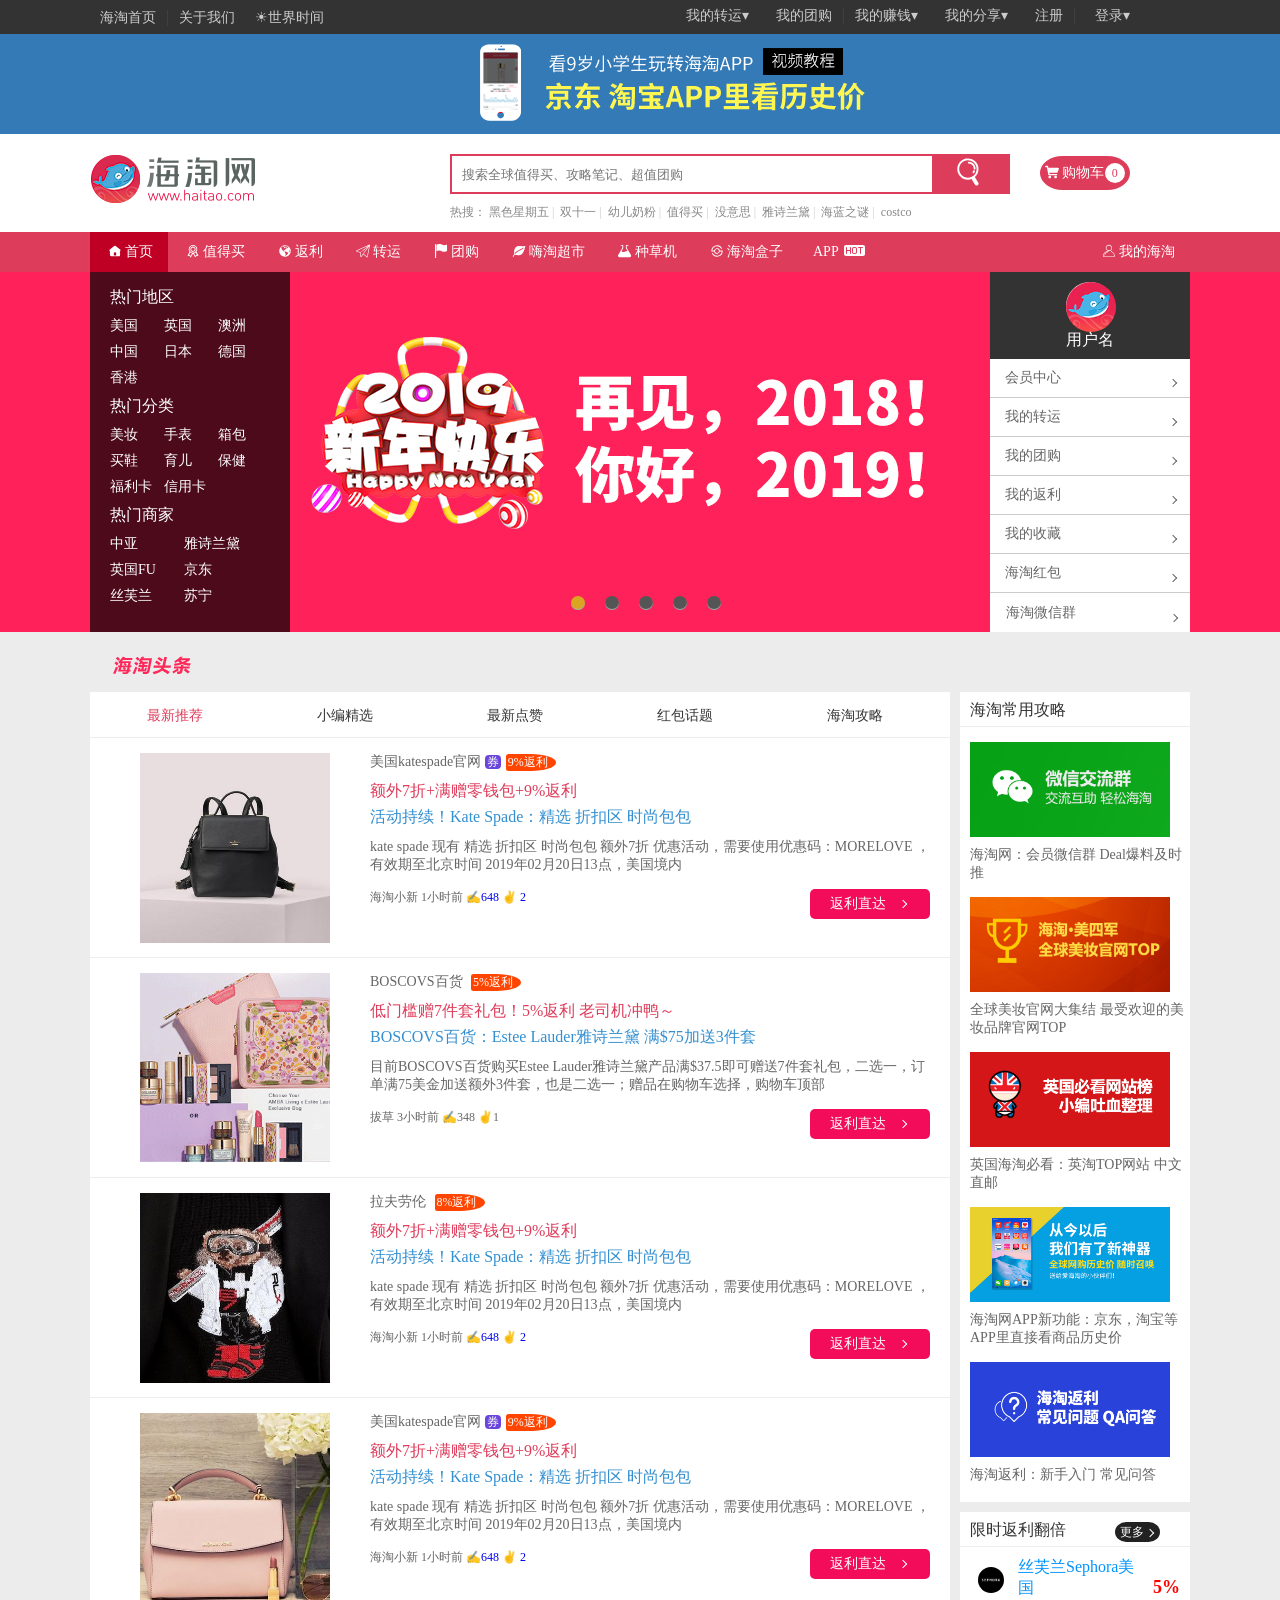
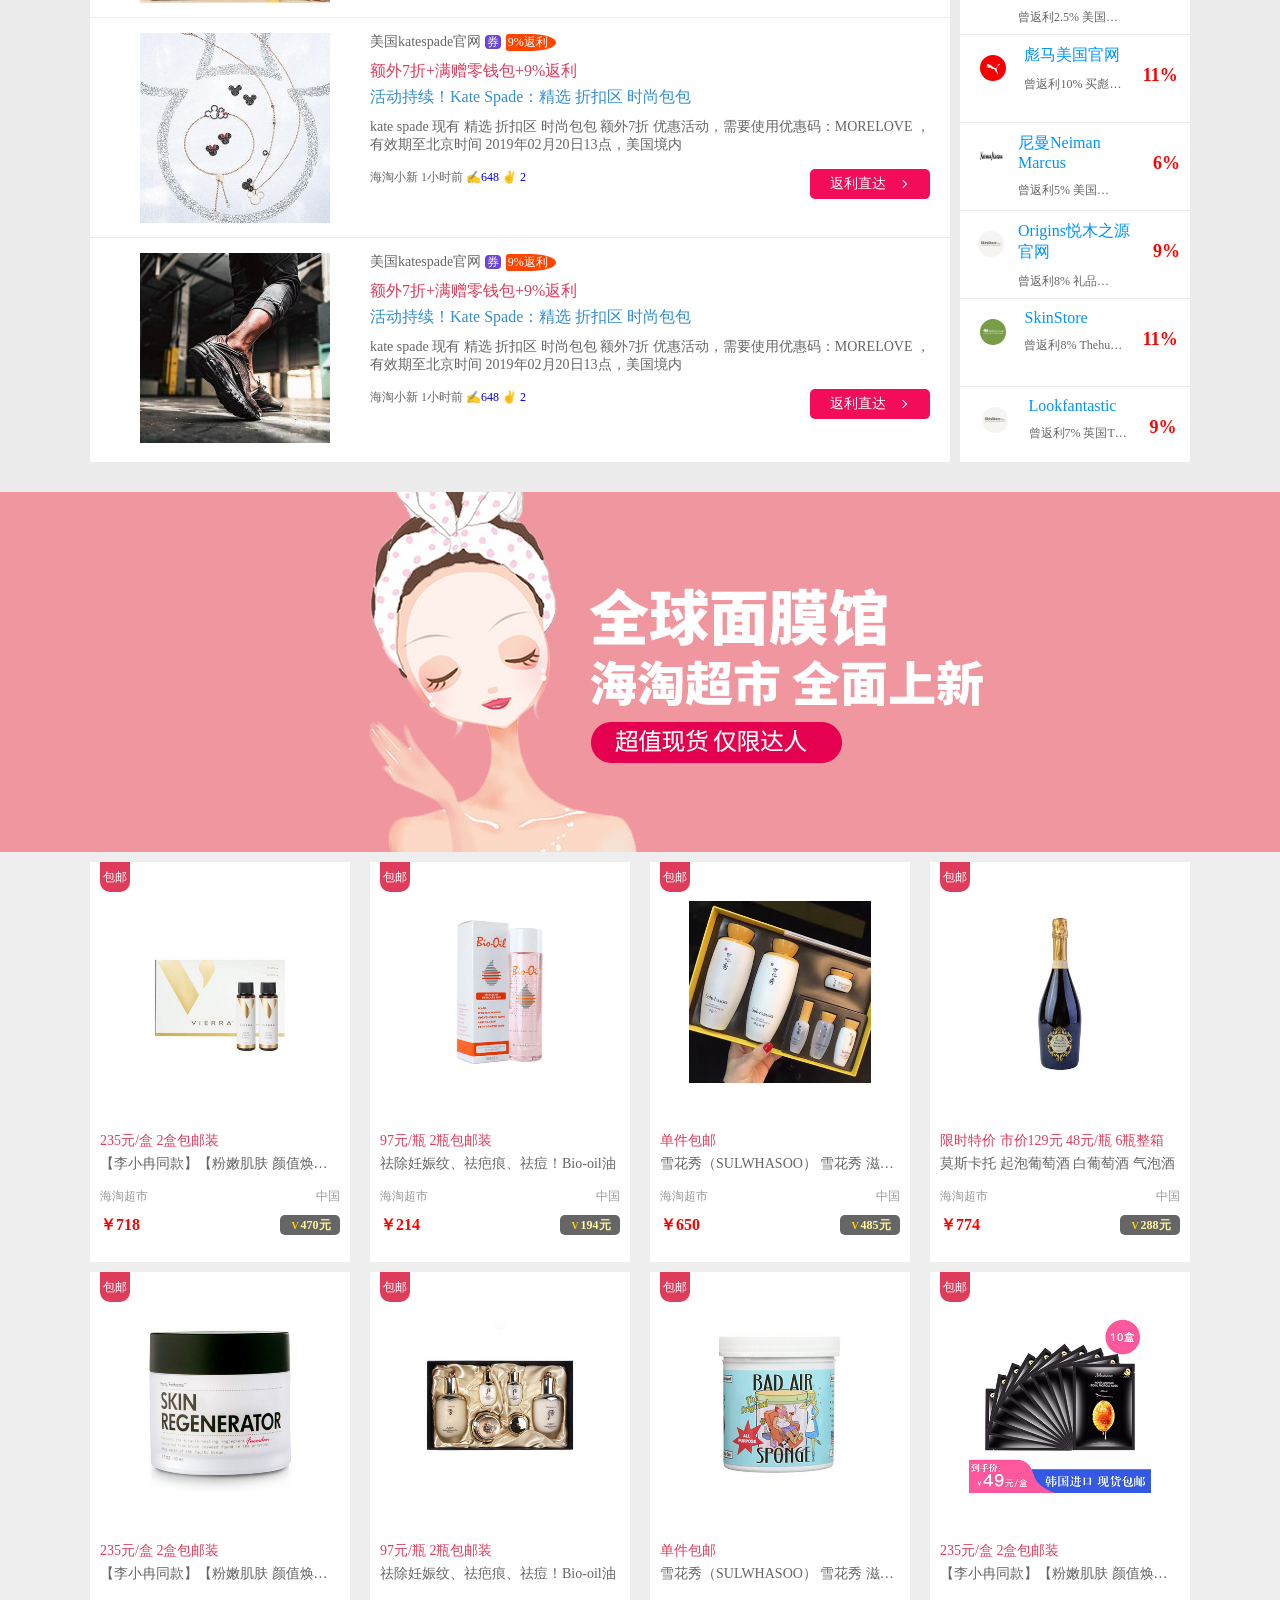
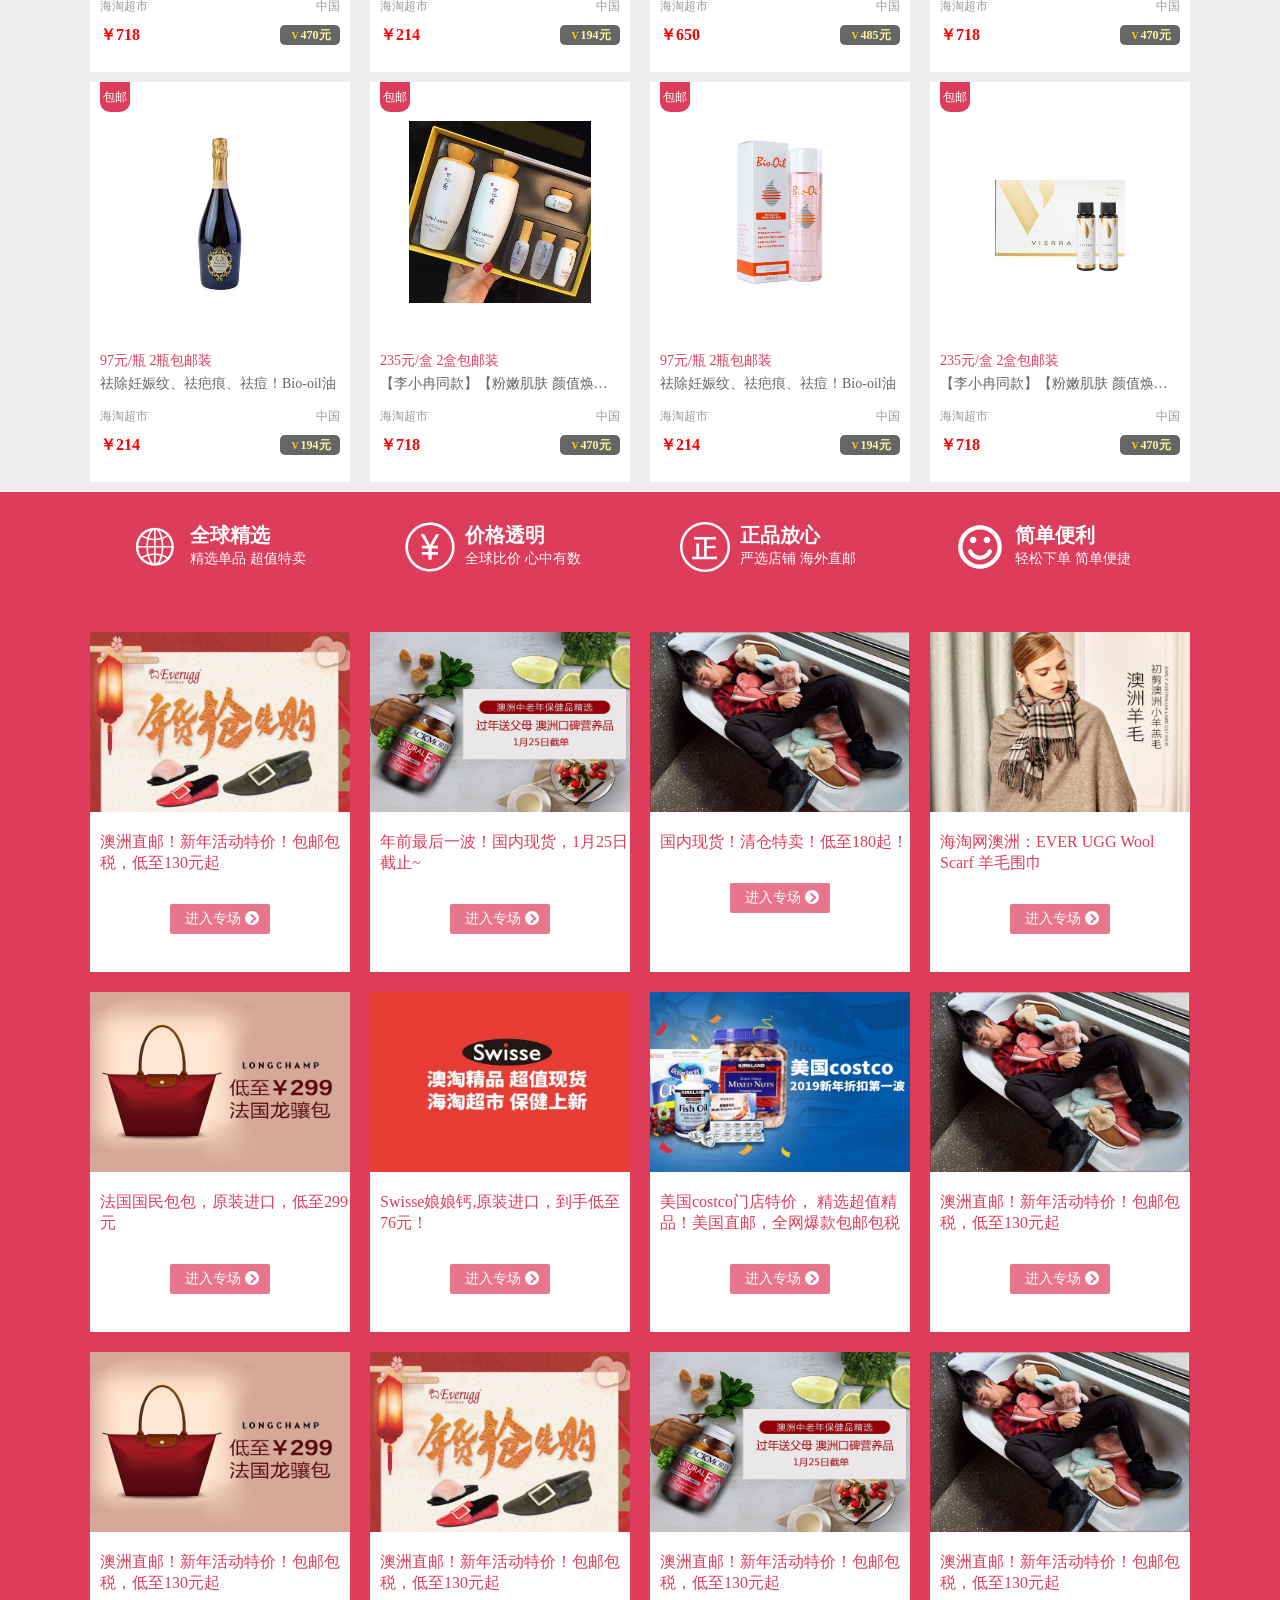
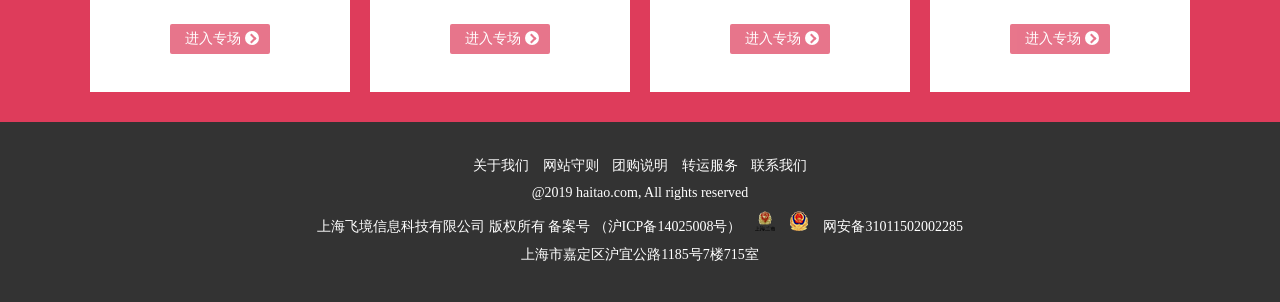
<file: index.html>
<!DOCTYPE html>
<html>
<head lang="en">
    <meta charset="UTF-8">
    <title>海淘网,全球网购开启|海淘网官网 Haitao.com|黑色星期五_海淘网</title>
    <link href="img/海.png" rel="shortcut icon" />
    <link rel="stylesheet" href="css/base.css"/>
    <link rel="stylesheet" href="css/index.css"/>
    <script src="js/jquery-1.11.1.min.js"></script>

    <script src="js/lib/localization/cookie.js"></script>
    <script src="js/lib/amazeui.lazyload.js"></script>
    <script src="js/base.js"></script>


</head>
<body>
<div class="nav_right">
    <ul>
        <li><img src="img/app.png" alt=""/><a href="#">APP</a></li>
        <li><img src="img/微信.png" alt=""/><a href="#">微信群</a></li>
        <li><img src="img/diannao.png" alt=""/><a href="#">盒子</a></li>
    </ul>
    <span><img src="img/上%20(1).png" alt=""/></span>
</div>

<header>
    <div class="header_wrap">
        <ul>
            <li><a href="zhuye.html">海淘首页</a><span>|</span></li>
            <li><a href="#">关于我们</a></li>
            <li><a href="#">☀<i class="icon-uniE005"></i>世界时间</a></li>
        </ul>
        <div class="header_right">
            <ul>
                <li>
                    <a href="#">我的转运▾</a>
                    <ul>
                        <li><a href="#"><span></span>转运仓库</a></li>
                        <li><a href="#"><span></span>到货预告</a></li>
                        <li><a href="#"><span></span>包裹管理</a></li>
                        <li><a href="#"><span></span>转运订单</a></li>
                        <li><a href="#"><span></span>包裹认领</a></li>
                    </ul>
                </li>
                <li><a href="#">我的团购</a><span>|</span></li>
                <li>
                    <a href="#">我的赚钱▾</a>
                    <ul>
                        <li><a href="#"><span></span>海淘红包</a></li>
                        <li><a href="#"><span></span>返利打赏</a></li>
                        <li><a href="#"><span></span>转运红包</a></li>
                        <li><a href="#"><span></span>我的邀请</a></li>
                    </ul>
                </li>
                <li>
                    <a href="#">我的分享▾</a>
                    <ul>
                        <li><a href="#"><span></span>我的分享</a></li>
                        <li><a href="#"><span></span>写分享</a></li>
                        <li><a href="#"><span></span>我的收藏</a></li>
                    </ul>
                </li>
                <li><a href="register.html">注册</a><span>|</span></li>
                <li>
                    <a href="login.html" class="username">登录▾</a>
                    <ul>
                        <li><a href="login.html"><span></span>会员登录</a></li>
                        <li><a href="#"><span></span>微信登录</a></li>
                        <li><a href="#"><span></span>QQ登录</a></li>
                        <li><a href="#"><span></span>微博登录</a></li>
                    </ul>
                </li>
            </ul>
        </div>
    </div>
</header>
<div class="banner">
    <div class="banner_content">
        <a href="zhuye.html"><img src="img/logo_pic01.png" alt=""/></a>
    </div>
</div>
<div class="header_search">
    <div class="content">
        <div class="left">
            <h2>
                <a href="zhuye.html">
                    <img src="img/logo.png" alt=""/>
                </a>
            </h2>
        </div>
        <div class="middle">
            <div class="search" style="display: flex">
                <input type="text" placeholder="搜索全球值得买、攻略笔记、超值团购"/>

                <div style="display: inline-block;width: 50px;height: 40px;margin-left: 10px"><a href="#"><img src="img/搜素.png" alt=""/></a></div>

            </div>
            <p>热搜：
                <a href="">黑色星期五</a><span>|</span>
                <a href="">双十一</a><span>|</span>
                <a href="">幼儿奶粉</a><span>|</span>
                <a href="">值得买</a><span>|</span>
                <a href="">没意思</a><span>|</span>
                <a href="">雅诗兰黛</a><span>|</span>
                <a href="">海蓝之谜</a><span>|</span>
                <a href="">costco</a></p>
        </div>
        <div class="right">
            <a><img src="img/购物车.png" alt=""/>购物车 <span>0</span></a>
        </div>
    </div>
</div>
<div class="nav">

    <div class="nav_content">
        <ul>
            <li><a href="zhuye.html" style="background: #bf0024"><img src="img/房子.png" alt=""/><span></span>首页</a></li>
            <li><a href="#"><img src="img/值得信赖.png" alt=""/><span></span>值得买</a></li>
            <li><a href="#"><img src="img/地球.png" alt=""/><span></span>返利</a></li>
            <li><a href="#"><img src="img/纸飞机.png" alt=""/><span></span>转运</a></li>
            <li><a href="#shops" ><img src="img/旗帜.png" alt=""/><span></span>团购</a></li>
            <li><a href="#chaoshi"><img src="img/环保%20叶子%20树叶%20面性.png" alt=""/><span></span>嗨淘超市</a></li>
            <li><a href="#"><img src="img/实验%20烧杯%202.png" alt=""/><span></span>种草机</a></li>
            <li><a href="#"><img src="img/精灵球.png" alt=""/><span></span>海淘盒子</a></li>
            <li><a href="#"><span></span>APP<img src="img/hot.png" alt=""/></a></li>
        </ul>
        <a href="#"><img src="img/我%20的.png" alt=""/><span></span>我的海淘</a>
    </div>
</div>
<div class="main">
<div class="main_content">
    <ul>
        <li class="currentLi"></li>
        <li></li>
        <li></li>
        <li></li>
        <li></li>
    </ul>
<div class="main_left">
    <h2>热门地区</h2>
    <a href="#">美国</a>
    <a href="#">英国</a>
    <a href="#">澳洲</a>
    <a href="#">中国</a>
    <a href="#">日本</a>
    <a href="#">德国</a>
    <a href="#">香港</a>
    <h2>热门分类</h2>
    <a href="#">美妆</a>
    <a href="#">手表</a>
    <a href="#">箱包</a>
    <a href="#">买鞋</a>
    <a href="#">育儿</a>
    <a href="#">保健</a>
    <a href="#">福利卡</a>
    <a href="#">信用卡</a>
    <div><h2>热门商家</h2>
        <a href="#">中亚</a>
        <a href="#">雅诗兰黛</a>
        <a href="#">英国FU</a>
        <a href="#">京东</a>
        <a href="#">丝芙兰</a>
        <a href="#">苏宁</a></div>
</div>
<div class="main_right">
    <div class="main_top">
        <div class="yhtx"><a href="#"><img src="img/app-logo-2018.jpg" alt=""/></a></div>
        <p>用户名</p>
    </div>
    <div class="main_buttom">
        <ul>
            <li><a href="#"><span></span>会员中心</a><span></span></li>
            <li><a href="#"><span></span>我的转运</a><span></span></li>
            <li><a href="#"><span></span>我的团购</a><span></span></li>
            <li><a href="#"><span></span>我的返利</a><span></span></li>
            <li><a href="#"><span></span>我的收藏</a><span></span></li>
            <li><a href="#"><span></span>海淘红包</a><span></span></li>
            <li><a href="#"><span></span>海淘微信群</a><span></span></li>
        </ul>
    </div>
</div>
</div>
</div>

<div class="toutiao">
    <div class="tt_content">
        <a href="#"><img src="img/taotaotoutiao.png" alt=""/></a>
        <!--<p>满$39.5送3只正装唇膏 Lord & Taylor：雅诗兰黛美妆护肤热卖 美国免邮</p>-->
        <div>
            <p> 满$39.5送3只正装唇膏 Lord Taylor：雅诗兰黛美妆护肤热卖 美国免邮</p>
            <p> 低门槛赠7件套礼包！5%返利 老司机冲鸭～ BOSCOVS百货：Estee Lauder雅诗兰黛 满$75加送3件套</p>
            <p>满$75可获8.5折或减$15折扣 用于下次购物 Sephora 丝芙兰官网：全场美妆护肤产品热卖 收Fresh 套装 Fenty 新品 </p>
            <p>低至5折+额外8折+包邮+8%返利！$5收Tee Champion冠军官网：特价区经典Logo卫衣、长裤等折上折</p>
            <p>8.5折+品牌礼包+6%返利 Belk官网：Presidents Day总统日 全场正价美妆护肤热卖 美国免邮 </p>
        </div>
    </div>
</div>

<div class="pro" >
    <div class="pro_content">
        <div class="pro_left">
            <div class="pro_nav">
                <ul>
                    <li><a href="#" class="CC">最新推荐</a></li>
                    <li><a href="#">小编精选</a></li>
                    <li><a href="#">最新点赞</a></li>
                    <li><a href="#">红包话题</a></li>
                    <li><a href="#">海淘攻略</a></li>
                </ul>
            </div>
            <div class="goods">
                <ul>
                    <li><img src="img/goods01.jpg" alt="" class="lazy"/>

                        <div>
                            <p>美国katespade官网 <mark>券</mark><span>9%返利</span></p>
                            <i>额外7折+满赠零钱包+9%返利</i>
                            <a href="#">活动持续！Kate Spade：精选 折扣区 时尚包包</a>
                            <p class="hd">kate spade 现有 精选 折扣区 时尚包包 额外7折 优惠活动，需要使用优惠码：MORELOVE ，有效期至北京时间 2019年02月20日13点，美国境内</p>
                            <b>海淘小新 1小时前 <a href="#">✍648</a>   <a href="#"> ✌  2</a> <span>返利直达</span></b>
                        </div>
                    </li>
                    <li><img src="img/goods02.jpg" alt="" class="lazy"/>

                        <div>
                            <p>BOSCOVS百货 <span>5%返利</span></p>
                            <i>低门槛赠7件套礼包！5%返利 老司机冲鸭～</i>
                            <a href="#">BOSCOVS百货：Estee Lauder雅诗兰黛 满$75加送3件套</a>
                            <p class="hd">﻿目前BOSCOVS百货购买Estee Lauder雅诗兰黛产品满$37.5即可赠送7件套礼包，二选一，订单满75美金加送额外3件套，也是二选一；赠品在购物车选择，购物车顶部</p>
                            <b>拔草 3小时前 ✍348     ✌1 <span>返利直达</span></b>
                        </div>
                    </li>
                    <li><img src="img/goods03.jpg" alt="" class="lazy"/>

                        <div>
                            <p>拉夫劳伦 <span>8%返利</span></p>
                            <i>额外7折+满赠零钱包+9%返利</i>
                            <a href="#">活动持续！Kate Spade：精选 折扣区 时尚包包</a>
                            <p class="hd">kate spade 现有 精选 折扣区 时尚包包 额外7折 优惠活动，需要使用优惠码：MORELOVE ，有效期至北京时间 2019年02月20日13点，美国境内</p>
                            <b>海淘小新 1小时前 <a href="#">✍648</a>   <a href="#"> ✌  2</a> <span>返利直达</span></b>
                        </div>
                    </li>
                    <li><img src="img/goods04.jpg" alt="" class="lazy"/>

                        <div>
                            <p>美国katespade官网 <mark>券</mark><span>9%返利</span></p>
                            <i>额外7折+满赠零钱包+9%返利</i>
                            <a href="#">活动持续！Kate Spade：精选 折扣区 时尚包包</a>
                            <p class="hd">kate spade 现有 精选 折扣区 时尚包包 额外7折 优惠活动，需要使用优惠码：MORELOVE ，有效期至北京时间 2019年02月20日13点，美国境内</p>
                            <b>海淘小新 1小时前 <a href="#">✍648</a>   <a href="#"> ✌  2</a> <span>返利直达</span></b>
                        </div>
                    </li>
                    <li><img src="img/goods05.jpg" alt="" class="lazy"/>

                        <div>
                            <p>美国katespade官网 <mark>券</mark><span>9%返利</span></p>
                            <i>额外7折+满赠零钱包+9%返利</i>
                            <a href="#">活动持续！Kate Spade：精选 折扣区 时尚包包</a>
                            <p class="hd">kate spade 现有 精选 折扣区 时尚包包 额外7折 优惠活动，需要使用优惠码：MORELOVE ，有效期至北京时间 2019年02月20日13点，美国境内</p>
                            <b>海淘小新 1小时前 <a href="#">✍648</a>   <a href="#"> ✌  2</a> <span>返利直达</span></b>
                        </div>
                    </li>
                    <li><img src="img/goods06.jpg" alt="" class="lazy"/>

                        <div>
                            <p>美国katespade官网 <mark>券</mark><span>9%返利</span></p>
                            <i>额外7折+满赠零钱包+9%返利</i>
                            <a href="#">活动持续！Kate Spade：精选 折扣区 时尚包包</a>
                            <p class="hd">kate spade 现有 精选 折扣区 时尚包包 额外7折 优惠活动，需要使用优惠码：MORELOVE ，有效期至北京时间 2019年02月20日13点，美国境内</p>
                            <b>海淘小新 1小时前 <a href="#">✍648</a>   <a href="#"> ✌  2</a> <span>返利直达</span></b>
                        </div>
                    </li>
                </ul>
                <ul>
                    <li><img src="img/tb1.jpg" alt="" class="lazy"/>

                        <div>
                            <p>丝芙兰Sephora美国</p>
                            <i>1、情人节8折，需用码LOVE <br>

                                2、总统日特惠！全场精选美衣/鞋包/家居立享额外8折，需使用折扣码：PRES<br>

                                3、MAC 5支迷你唇膏套装 6折！ 约132元 >> <br>

                                4、满$49美境免邮。</i>
                        </div>
                    </li>
                    <li><img src="img/tb2.jpg" alt="" class="lazy"/>

                        <div>
                            <p>彪马美国官网</p>
                            <i>1、商品特点：丝芙兰美国官网是众多海淘会员以及代购海淘美妆的宝地！<br>

                                2、浏览必看：丝芙兰会根据IP，自动跳你所在地国家的丝芙兰官网。中国用户想访问美国丝芙兰官网，可修改电脑DNS <br>

                                3、支付配送：丝芙兰美国支持双币信用卡+转运，下单还行，偶尔会有砍单。 </i>
                        </div>
                    </li>
                    <li><img src="img/tb3.jpg" alt="" class="lazy"/>

                        <div>
                            <p>尼曼Neiman Marcus</p>
                            <i>1、商品特点：丝芙兰美国官网是众多海淘会员以及代购海淘美妆的宝地！<br>

                                2、浏览必看：丝芙兰会根据IP，自动跳你所在地国家的丝芙兰官网。中国用户想访问美国丝芙兰官网，可修改电脑DNS <br>

                                3、支付配送：丝芙兰美国支持双币信用卡+转运，下单还行，偶尔会有砍单。 </i>
                        </div>

                    </li>
                    <li><img src="img/tb4.jpg" alt="" class="lazy"/>

                        <div>
                            <p>Origins悦木之源官网</p>
                            <i>1、商品特点：丝芙兰美国官网是众多海淘会员以及代购海淘美妆的宝地！<br>

                                2、浏览必看：丝芙兰会根据IP，自动跳你所在地国家的丝芙兰官网。中国用户想访问美国丝芙兰官网，可修改电脑DNS <br>

                                3、支付配送：丝芙兰美国支持双币信用卡+转运，下单还行，偶尔会有砍单。 </i>
                        </div>
                    </li>
                    <li><img src="img/tb5.jpg" alt="" class="lazy"/>

                        <div>
                            <p>SkinStore</p>
                            <i>1、商品特点：丝芙兰美国官网是众多海淘会员以及代购海淘美妆的宝地！<br>

                                2、浏览必看：丝芙兰会根据IP，自动跳你所在地国家的丝芙兰官网。中国用户想访问美国丝芙兰官网，可修改电脑DNS <br>

                                3、支付配送：丝芙兰美国支持双币信用卡+转运，下单还行，偶尔会有砍单。 </i>
                        </div>
                    </li>
                    <li><img src="img/tb6.jpg" alt="" class="lazy"/>

                        <div>
                            <p>Lookfantastic</p>
                            <i>1、商品特点：丝芙兰美国官网是众多海淘会员以及代购海淘美妆的宝地！<br>

                                2、浏览必看：丝芙兰会根据IP，自动跳你所在地国家的丝芙兰官网。中国用户想访问美国丝芙兰官网，可修改电脑DNS <br>

                                3、支付配送：丝芙兰美国支持双币信用卡+转运，下单还行，偶尔会有砍单。 </i>
                        </div>
                    </li>

                </ul>
                <ul>
                    <li><img src="img/goods02.jpg" alt="" class="lazy"/>

                        <div>
                            <p>BOSCOVS百货 <span>5%返利</span></p>
                            <i>低门槛赠7件套礼包！5%返利 老司机冲鸭～</i>
                            <a href="#">BOSCOVS百货：Estee Lauder雅诗兰黛 满$75加送3件套</a>
                            <p class="hd">﻿目前BOSCOVS百货购买Estee Lauder雅诗兰黛产品满$37.5即可赠送7件套礼包，二选一，订单满75美金加送额外3件套，也是二选一；赠品在购物车选择，购物车顶部</p>
                            <b>拔草 3小时前 ✍348     ✌1 <span>前往评论</span></b>
                        </div>
                    </li>
                    <li><img src="img/goods03.jpg" alt="" class="lazy"/>

                        <div>
                            <p>拉夫劳伦 <span>8%返利</span></p>
                            <i>额外7折+满赠零钱包+9%返利</i>
                            <a href="#">活动持续！Kate Spade：精选 折扣区 时尚包包</a>
                            <p class="hd">kate spade 现有 精选 折扣区 时尚包包 额外7折 优惠活动，需要使用优惠码：MORELOVE ，有效期至北京时间 2019年02月20日13点，美国境内</p>
                            <b>海淘小新 1小时前 <a href="#">✍648</a>   <a href="#"> ✌  2</a> <span>前往评论</span></b>
                        </div>
                    </li>
                    <li><img src="img/goods04.jpg" alt="" class="lazy"/>

                        <div>
                            <p>美国katespade官网 <mark>券</mark><span>9%返利</span></p>
                            <i>额外7折+满赠零钱包+9%返利</i>
                            <a href="#">活动持续！Kate Spade：精选 折扣区 时尚包包</a>
                            <p class="hd">kate spade 现有 精选 折扣区 时尚包包 额外7折 优惠活动，需要使用优惠码：MORELOVE ，有效期至北京时间 2019年02月20日13点，美国境内</p>
                            <b>海淘小新 1小时前 <a href="#">✍648</a>   <a href="#"> ✌  2</a> <span>前往评论</span></b>
                        </div>
                    </li>
                    <li><img src="img/goods05.jpg" alt="" class="lazy"/>

                        <div>
                            <p>美国katespade官网 <mark>券</mark><span>9%返利</span></p>
                            <i>额外7折+满赠零钱包+9%返利</i>
                            <a href="#">活动持续！Kate Spade：精选 折扣区 时尚包包</a>
                            <p class="hd">kate spade 现有 精选 折扣区 时尚包包 额外7折 优惠活动，需要使用优惠码：MORELOVE ，有效期至北京时间 2019年02月20日13点，美国境内</p>
                            <b>海淘小新 1小时前 <a href="#">✍648</a>   <a href="#"> ✌  2</a> <span>前往评论</span></b>
                        </div>
                    </li>
                    <li><img src="img/goods06.jpg" alt="" class="lazy"/>

                        <div>
                            <p>美国katespade官网 <mark>券</mark><span>9%返利</span></p>
                            <i>额外7折+满赠零钱包+9%返利</i>
                            <a href="#">活动持续！Kate Spade：精选 折扣区 时尚包包</a>
                            <p class="hd">kate spade 现有 精选 折扣区 时尚包包 额外7折 优惠活动，需要使用优惠码：MORELOVE ，有效期至北京时间 2019年02月20日13点，美国境内</p>
                            <b>海淘小新 1小时前 <a href="#">✍648</a>   <a href="#"> ✌  2</a> <span>前往评论</span></b>
                        </div>
                    </li>
                    <li><img src="img/goods01.jpg" alt="" class="lazy"/>

                        <div>
                            <p>美国katespade官网 <mark>券</mark><span>9%返利</span></p>
                            <i>额外7折+满赠零钱包+9%返利</i>
                            <a href="#">活动持续！Kate Spade：精选 折扣区 时尚包包</a>
                            <p class="hd">kate spade 现有 精选 折扣区 时尚包包 额外7折 优惠活动，需要使用优惠码：MORELOVE ，有效期至北京时间 2019年02月20日13点，美国境内</p>
                            <b>海淘小新 1小时前 <a href="#">✍648</a>   <a href="#"> ✌  2</a> <span>前往评论</span></b>
                        </div>
                    </li>


                </ul>
                <ul>
                    <li><img src="img/goods03.jpg" alt="" class="lazy"/>

                        <div>
                            <p>美国katespade官网 <mark>券</mark><span>9%返利</span></p>
                            <i>额外7折+满赠零钱包+9%返利</i>
                            <a href="#">活动持续！Kate Spade：精选 折扣区 时尚包包</a>
                            <p class="hd">kate spade 现有 精选 折扣区 时尚包包 额外7折 优惠活动，需要使用优惠码：MORELOVE ，有效期至北京时间 2019年02月20日13点，美国境内</p>
                            <b>海淘小新 1小时前 <a href="#">✍648</a> <a href="#"> ✌  2</a> </b>
                        </div>
                    </li>
                    <li><img src="img/goods05.jpg" alt="" class="lazy"/>

                        <div>
                            <p>美国katespade官网 <mark>券</mark><span>9%返利</span></p>
                            <i>额外7折+满赠零钱包+9%返利</i>
                            <a href="#">活动持续！Kate Spade：精选 折扣区 时尚包包</a>
                            <p class="hd">kate spade 现有 精选 折扣区 时尚包包 额外7折 优惠活动，需要使用优惠码：MORELOVE ，有效期至北京时间 2019年02月20日13点，美国境内</p>
                            <b>海淘小新 1小时前 <a href="#">✍648</a>   <a href="#"> ✌  2</a> <span>返利直达</span></b>
                        </div>
                    </li>
                    <li><img src="img/goods01.jpg" alt="" class="lazy"/>

                        <div>
                            <p>美国katespade官网 <mark>券</mark><span>9%返利</span></p>
                            <i>额外7折+满赠零钱包+9%返利</i>
                            <a href="#">活动持续！Kate Spade：精选 折扣区 时尚包包</a>
                            <p class="hd">kate spade 现有 精选 折扣区 时尚包包 额外7折 优惠活动，需要使用优惠码：MORELOVE ，有效期至北京时间 2019年02月20日13点，美国境内</p>
                            <b>海淘小新 1小时前 <a href="#">✍648</a>   <a href="#"> ✌  2</a> <span>返利直达</span></b>
                        </div>
                    </li>
                    <li><img src="img/goods02.jpg" alt="" class="lazy"/>

                        <div>
                            <p>BOSCOVS百货 <span>5%返利</span></p>
                            <i>低门槛赠7件套礼包！5%返利 老司机冲鸭～</i>
                            <a href="#">BOSCOVS百货：Estee Lauder雅诗兰黛 满$75加送3件套</a>
                            <p class="hd">﻿目前BOSCOVS百货购买Estee Lauder雅诗兰黛产品满$37.5即可赠送7件套礼包，二选一，订单满75美金加送额外3件套，也是二选一；赠品在购物车选择，购物车顶部</p>
                            <b>拔草 3小时前 ✍348     ✌1 <span>返利直达</span></b>
                        </div>
                    </li>
                    <li><img src="img/goods03.jpg" alt="" class="lazy"/>

                        <div>
                            <p>拉夫劳伦 <span>8%返利</span></p>
                            <i>额外7折+满赠零钱包+9%返利</i>
                            <a href="#">活动持续！Kate Spade：精选 折扣区 时尚包包</a>
                            <p class="hd">kate spade 现有 精选 折扣区 时尚包包 额外7折 优惠活动，需要使用优惠码：MORELOVE ，有效期至北京时间 2019年02月20日13点，美国境内</p>
                            <b>海淘小新 1小时前 <a href="#">✍648</a>   <a href="#"> ✌  2</a> <span>返利直达</span></b>
                        </div>
                    </li>
                </ul>
                <ul>
                    <li><a href="#"><img src="img/right_pic01.jpg" alt="" class="lazy"/></a>

                        <p>海淘网：<br>会员微信群 Deal爆料及时推</p>
                    </li>
                    <li><a href="#"><img src="img/righ_pic02.jpg" alt="" class="lazy"/></a>

                        <p>全球美妆官网大集结 <br>最受欢迎的美妆品牌官网TOP</p>
                    </li>
                    <li><a href="#"><img src="img/right_pic03.jpg" alt="" class="lazy"/></a>

                        <p>英国海淘必看：<br>英淘TOP网站 中文直邮</p>
                    </li>
                    <li><a href="#"><img src="img/right_pic04.jpg" alt="" class="lazy"/></a>

                        <p>海淘网APP新功能：<br>京东，淘宝等APP里直接看商品历史价</p>
                    </li>
                    <li><a href="#"><img src="img/right_pic05.jpg" alt="" class="lazy"/></a>

                        <p>海淘返利：<br>新手入门 常见问答</p>
                    </li>
                    <li><a href="#"><img src="img/righ_pic02.jpg" alt="" class="lazy"/></a>

                        <p>全球美妆官网大集结 <br>最受欢迎的美妆品牌官网TOP</p>
                    </li>
                </ul>
            </div>

        </div>
        <div class="pro_right">
           <div class="pro_top">
               <h2>海淘常用攻略</h2>
               <ul>
                   <li><a href="#"><img src="img/right_pic01.jpg" alt="" class="lazy"/></a>

                       <p>海淘网：会员微信群 Deal爆料及时推</p>
                   </li>
                   <li><a href="#"><img src="img/righ_pic02.jpg" alt="" class="lazy"/></a>

                       <p>全球美妆官网大集结 最受欢迎的美妆品牌官网TOP</p>
                   </li>
                   <li><a href="#"><img src="img/right_pic03.jpg" alt="" class="lazy"/></a>

                       <p>英国海淘必看：英淘TOP网站 中文直邮</p>
                   </li>
                   <li><a href="#"><img src="img/right_pic04.jpg" alt="" class="lazy"/></a>

                       <p>海淘网APP新功能：京东，淘宝等APP里直接看商品历史价</p>
                   </li>
                   <li><a href="#"><img src="img/right_pic05.jpg" alt="" class="lazy"/></a>

                       <p>海淘返利：新手入门 常见问答</p>
                   </li>
               </ul>
           </div>
            <h3></h3>
            <div class="pro-buttom">
                <h2>限时返利翻倍 <span>更多</span></h2>
                <ul>
                    <li><img src="img/tb1.jpg" alt="" class="lazy"/>

                        <div>
                            <p>丝芙兰Sephora美国</p>
                            <i>曾返利2.5%   美国丝芙兰活动折扣非常好 </i>
                        </div>
                        <span>5%</span>
                    </li>
                    <li><img src="img/tb2.jpg" alt="" class="lazy"/>

                        <div>
                            <p>彪马美国官网</p>
                            <i>曾返利10%   买彪马的好地方 </i>
                        </div>
                        <span>11%</span>
                    </li>
                    <li><img src="img/tb3.jpg" alt="" class="lazy"/>

                        <div>
                            <p>尼曼Neiman Marcus</p>
                            <i>曾返利5%   美国知名百货 直邮中国  </i>
                        </div>
                        <span>6%</span>
                    </li>
                    <li><img src="img/tb4.jpg" alt="" class="lazy"/>

                        <div>
                            <p>Origins悦木之源官网</p>
                            <i>曾返利8%   礼品很值 活动便宜很多  </i>
                        </div>
                        <span>9%</span>
                    </li>
                    <li><img src="img/tb5.jpg" alt="" class="lazy"/>

                        <div>
                            <p>SkinStore</p>
                            <i>曾返利8%   Thehut旗下 美国化妆品直邮  </i>
                        </div>
                        <span>11%</span>
                    </li>
                    <li><img src="img/tb6.jpg" alt="" class="lazy"/>

                        <div>
                            <p>Lookfantastic</p>
                            <i>曾返利7%   英国TheHut旗下 知名中文直邮网站 </i>
                        </div>
                        <span>9%</span>
                    </li>
                </ul>
            </div>
        </div>
    </div>
</div>


<div class="marBnner" id="chaoshi">
    <div class="marBanner_content">
    </div>
</div>

<div class="market">
    <div class="market_content">
        <ul>
            <li><a href="detail.html"><img src="img/sp01.jpg" alt="" class="lazy"/></a>

                <div>
                    <p>235元/盒 2盒包邮装 </p>
                    <i>【李小冉同款】【粉嫩肌肤 颜值焕发】Vierra 胶原蛋白胜肽口服精华 55毫升*7瓶/盒*2盒</i>
                    <b>海淘超市 <span>中国</span></b>
                    <h2>￥718 <span><mark style="color: gold;font-size: 10px;background: #666">V</mark>470元</span></h2>
                </div>
            </li>
            <li><a href="#"><img src="img/sp02.jpg" alt="" class="lazy"/></a>

                <div>
                    <p>97元/瓶 2瓶包邮装</p>
                    <i>祛除妊娠纹、祛疤痕、祛痘！Bio-oil油</i>
                    <b>海淘超市 <span>中国</span></b>
                    <h2>￥214 <span><mark style="color: gold;font-size: 10px;background: #666">V</mark>194元</span></h2>
                </div>
            </li>
            <li><a href="#"><img src="img/sp03.jpg" alt="" class="lazy"/></a>

                <div>
                    <p>单件包邮</p>
                    <i>雪花秀（SULWHASOO） 雪花秀 滋阴套 </i>
                    <b>海淘超市 <span>中国</span></b>
                    <h2>￥650 <span><mark style="color: gold;font-size: 10px;background: #666">V</mark>485元</span></h2>
                </div>
            </li>
            <li><a href="#"><img src="img/sp04.jpg" alt="" class="lazy"/></a>

                <div>
                    <p>限时特价 市价129元 48元/瓶 6瓶整箱</p>
                    <i>莫斯卡托 起泡葡萄酒 白葡萄酒 气泡酒 </i>
                    <b>海淘超市 <span>中国</span></b>
                    <h2>￥774 <span><mark style="color: gold;font-size: 10px;background: #666">V</mark>288元</span></h2>
                </div>
            </li>
            <li><a href="#"><img src="img/sp05.jpg" alt="" class="lazy"/></a>

                <div>
                    <p>235元/盒 2盒包邮装 </p>
                    <i>【李小冉同款】【粉嫩肌肤 颜值焕发】Vierra 胶原蛋白胜肽口服精华 55毫升*7瓶/盒*2盒</i>
                    <b>海淘超市 <span>中国</span></b>
                    <h2>￥718 <span><mark style="color: gold;font-size: 10px;background: #666">V</mark>470元</span></h2>
                </div>
            </li>
            <li><a href="#"><img src="img/sp06.jpg" alt="" class="lazy"/></a>

                <div>
                    <p>97元/瓶 2瓶包邮装</p>
                    <i>祛除妊娠纹、祛疤痕、祛痘！Bio-oil油</i>
                    <b>海淘超市 <span>中国</span></b>
                    <h2>￥214 <span><mark style="color: gold;font-size: 10px;background: #666">V</mark>194元</span></h2>
                </div>
            </li>
            <li><a href="#"><img src="img/sp07.jpg" alt="" class="lazy"/></a>

                <div>
                    <p>单件包邮</p>
                    <i>雪花秀（SULWHASOO） 雪花秀 滋阴套 </i>
                    <b>海淘超市 <span>中国</span></b>
                    <h2>￥650 <span><mark style="color: gold;font-size: 10px;background: #666">V</mark>485元</span></h2>
                </div>
            </li>
            <li><a href="#"><img src="img/sp08.jpg" alt="" class="lazy"/></a>

                <div>
                    <p>235元/盒 2盒包邮装 </p>
                    <i>【李小冉同款】【粉嫩肌肤 颜值焕发】Vierra 胶原蛋白胜肽口服精华 55毫升*7瓶/盒*2盒</i>
                    <b>海淘超市 <span>中国</span></b>
                    <h2>￥718 <span><mark style="color: gold;font-size: 10px;background: #666">V</mark>470元</span></h2>
                </div>
            </li>
            <li><a href="#"><img src="img/sp04.jpg" alt="" class="lazy"/></a>

                <div>
                    <p>97元/瓶 2瓶包邮装</p>
                    <i>祛除妊娠纹、祛疤痕、祛痘！Bio-oil油</i>
                    <b>海淘超市 <span>中国</span></b>
                    <h2>￥214 <span><mark style="color: gold;font-size: 10px;background: #666">V</mark>194元</span></h2>
                </div>
            </li>
            <li><a href="#"><img src="img/sp03.jpg" alt="" class="lazy"/></a>

                <div>
                    <p>235元/盒 2盒包邮装 </p>
                    <i>【李小冉同款】【粉嫩肌肤 颜值焕发】Vierra 胶原蛋白胜肽口服精华 55毫升*7瓶/盒*2盒</i>
                    <b>海淘超市 <span>中国</span></b>
                    <h2>￥718 <span><mark style="color: gold;font-size: 10px;background: #666">V</mark>470元</span></h2>
                </div>
            </li>
            <li><a href="#"><img src="img/sp02.jpg" alt="" class="lazy"/></a>

                <div>
                    <p>97元/瓶 2瓶包邮装</p>
                    <i>祛除妊娠纹、祛疤痕、祛痘！Bio-oil油</i>
                    <b>海淘超市 <span>中国</span></b>
                    <h2>￥214 <span><mark style="color: gold;font-size: 10px;background: #666">V</mark>194元</span></h2>
                </div>
            </li>
            <li><a href="#"><img src="img/sp01.jpg" alt="" class="lazy"/></a>

                <div>
                    <p>235元/盒 2盒包邮装 </p>
                    <i>【李小冉同款】【粉嫩肌肤 颜值焕发】Vierra 胶原蛋白胜肽口服精华 55毫升*7瓶/盒*2盒</i>
                    <b>海淘超市 <span>中国</span></b>
                    <h2>￥718 <span><mark style="color: gold;font-size: 10px;background: #666">V</mark>470元</span></h2>
                </div>
            </li>
        </ul>
    </div>
</div>

<div class="shop" id="shops">
    <div class="shop_content">
        <div class="shop_top">
            <ul>
                <li>
                    <img src="img/全球精选.png" alt=""/>
                    <div>
                        <p>全球精选</p>
                        <i>精选单品 超值特卖</i>
                    </div>
                </li>
                <li>
                    <img src="img/钱.png" alt=""/>
                    <div>
                        <p>价格透明</p>
                        <i>全球比价 心中有数</i>
                    </div>
                </li>
                <li>
                    <img src="img/正品.png" alt=""/>
                    <div>
                        <p> 正品放心</p>
                        <i>严选店铺 海外直邮</i>
                    </div>
                </li>
                <li>
                    <img src="img/简单便利.png" alt=""/>
                    <div>
                        <p>简单便利</p>
                        <i>轻松下单 简单便捷</i>
                    </div>
                </li>
            </ul>
        </div>
        <div class="shop_bottom">
            <ul>
                <li>
                    <a href=""><img src="img/shop1.jpg" alt="" class="lazy"/></a>

                    <div>
                        <p>澳洲直邮！新年活动特价！包邮包税，低至130元起</p>
                        <span>进入专场 <i></i></span>
                    </div>
                </li>
                <li>
                    <a href=""><img src="img/shop2.jpg" alt="" class="lazy"/></a>

                    <div>
                        <p>年前最后一波！国内现货，1月25日截止~</p>
                        <span>进入专场 <i></i></span>
                    </div>
                </li>
                <li>
                    <a href=""><img src="img/shop3.jpg" alt="" class="lazy"/></a>

                    <div>
                        <p>国内现货！清仓特卖！低至180起！</p>
                        <span>进入专场 <i></i></span>
                    </div>
                </li>
                <li>
                    <a href=""><img src="img/shop4.jpg" alt="" class="lazy"/></a>

                    <div>
                        <p>海淘网澳洲：EVER UGG Wool Scarf 羊毛围巾</p>
                        <span>进入专场 <i></i></span>
                    </div>
                </li>
                <li>
                    <a href=""><img src="img/shop5.jpg" alt="" class="lazy"/></a>

                    <div>
                        <p>法国国民包包，原装进口，低至299元</p>
                        <span>进入专场 <i></i></span>
                    </div>
                </li>
                <li>
                    <a href=""><img src="img/shop6.jpg" alt="" class="lazy"/></a>

                    <div>
                        <p>Swisse娘娘钙,原装进口，到手低至76元！</p>
                        <span>进入专场 <i></i></span>
                    </div>
                </li>
                <li>
                    <a href=""><img src="img/shop7.jpg" alt="" class="lazy"/></a>

                    <div>
                        <p>美国costco门店特价， 精选超值精品！美国直邮，全网爆款包邮包税</p>
                        <span>进入专场 <i></i></span>
                    </div>
                </li>
                <li>
                    <a href=""><img src="img/shop3.jpg" alt="" class="lazy"/></a>

                    <div>
                        <p>澳洲直邮！新年活动特价！包邮包税，低至130元起</p>
                        <span>进入专场 <i></i></span>
                    </div>
                </li>
                <li>
                    <a href=""><img src="img/shop5.jpg" alt="" class="lazy"/></a>

                    <div>
                        <p>澳洲直邮！新年活动特价！包邮包税，低至130元起</p>
                        <span>进入专场 <i></i></span>
                    </div>
                </li>
                <li>
                    <a href=""><img src="img/shop1.jpg" alt="" class="lazy"/></a>

                    <div>
                        <p>澳洲直邮！新年活动特价！包邮包税，低至130元起</p>
                        <span>进入专场 <i></i></span>
                    </div>
                </li>
                <li>
                    <a href=""><img src="img/shop2.jpg" alt="" class="lazy"/></a>

                    <div>
                        <p>澳洲直邮！新年活动特价！包邮包税，低至130元起</p>
                        <span>进入专场 <i></i></span>
                    </div>
                </li>
                <li>
                    <a href=""><img src="img/shop3.jpg" alt="" class="lazy"/></a>

                    <div>
                        <p>澳洲直邮！新年活动特价！包邮包税，低至130元起</p>
                        <span>进入专场 <i></i></span>
                    </div>
                </li>

            </ul>
        </div>
    </div>
</div>

<footer>
    <p>
        <a href="#">关于我们</a>
        <a href="#">网站守则</a>
        <a href="#">团购说明</a>
        <a href="#">转运服务</a>
        <a href="#">联系我们</a>

    </p>
    <p>@2019 haitao.com, All rights reserved</p>
    <p>上海飞境信息科技有限公司 版权所有 备案号 （沪ICP备14025008号）&nbsp;&nbsp;&nbsp;&nbsp;<img src="img/gongshangicon.gif" alt="" style="height: 20px;width: 20px"/>&nbsp;&nbsp;&nbsp;&nbsp;<img src="img/gongan.png" alt=""/>  &nbsp;&nbsp;        网安备31011502002285</p>
    <p>上海市嘉定区沪宜公路1185号7楼715室</p>
</footer>
</body>
</html>
<script>
    $(function(){
        $("img.lazy").lazyload({
            placeholder : "img/loding.gif",
            effect : 'fadeIn',
            event : 'sporty',
            threshold : -100,
            failurelimit : 10
        });

    })
</script>
<script src="js/index.js"></script>
</file>
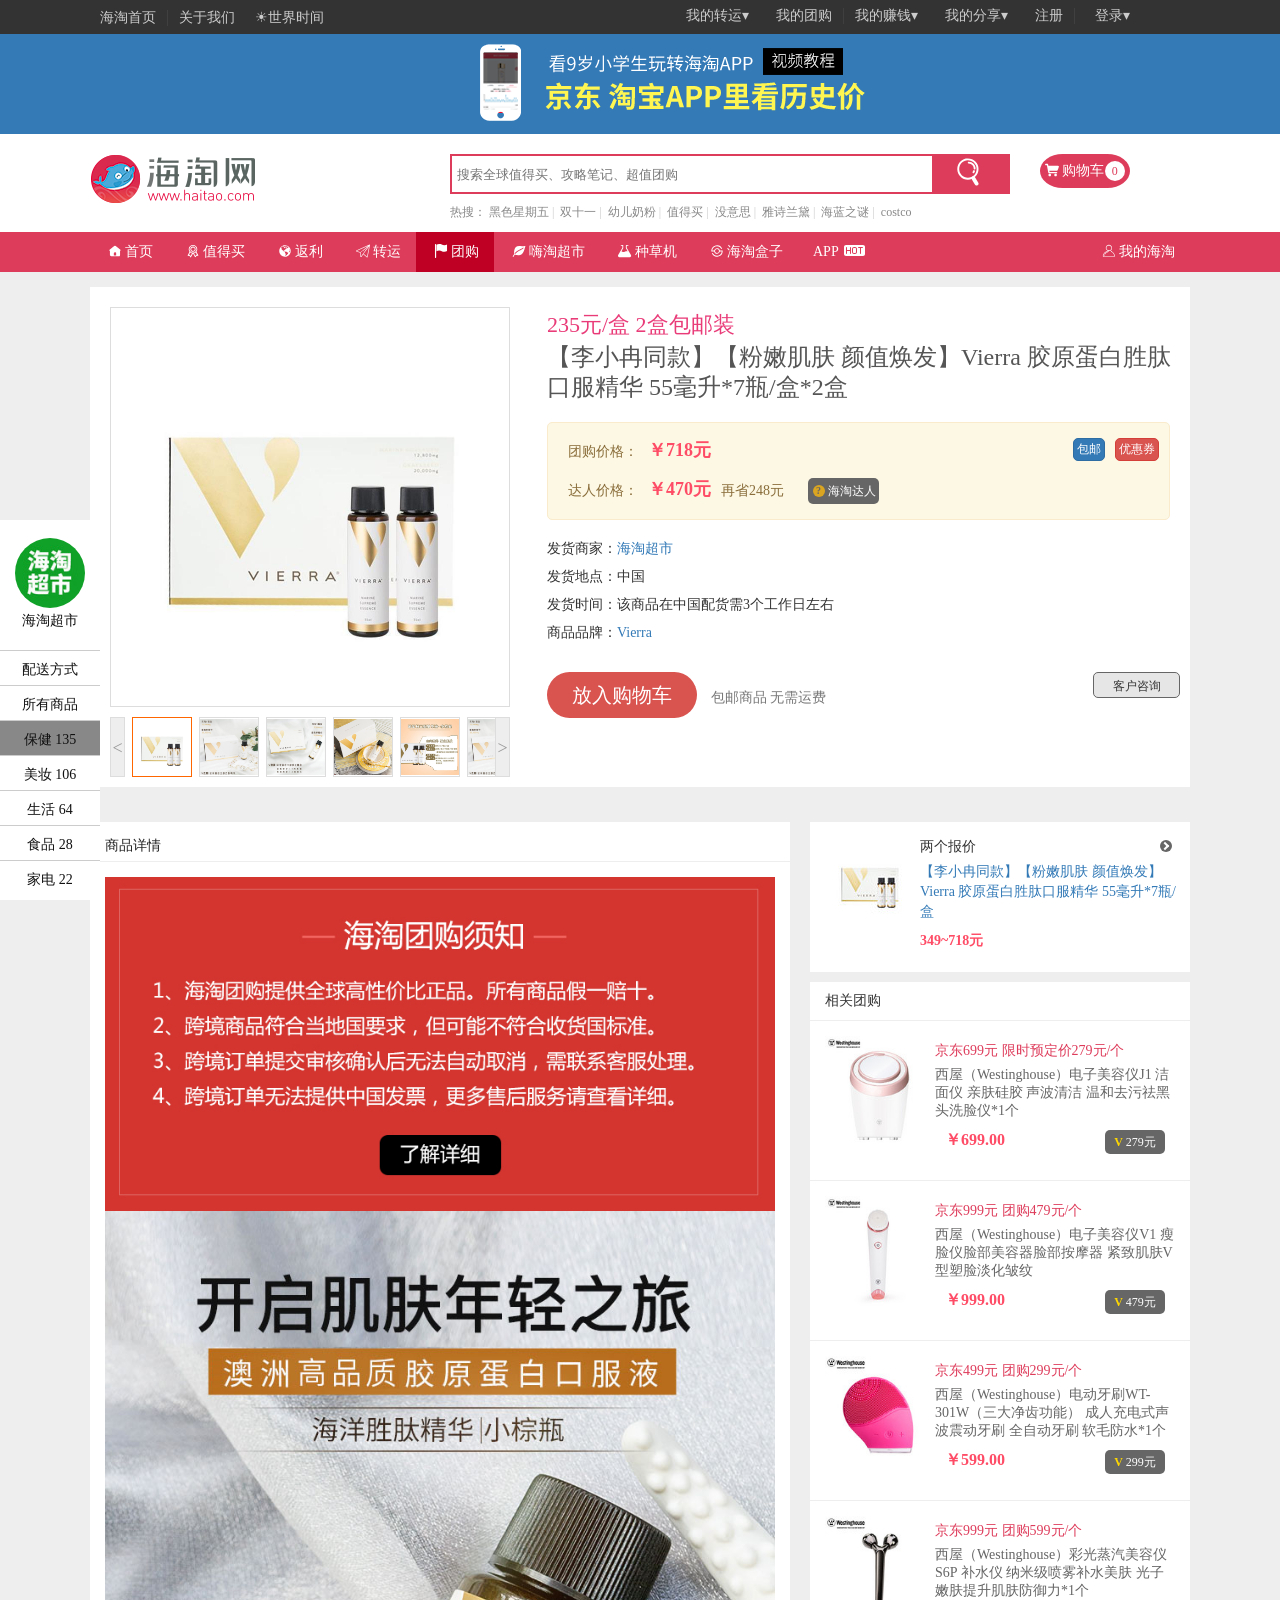
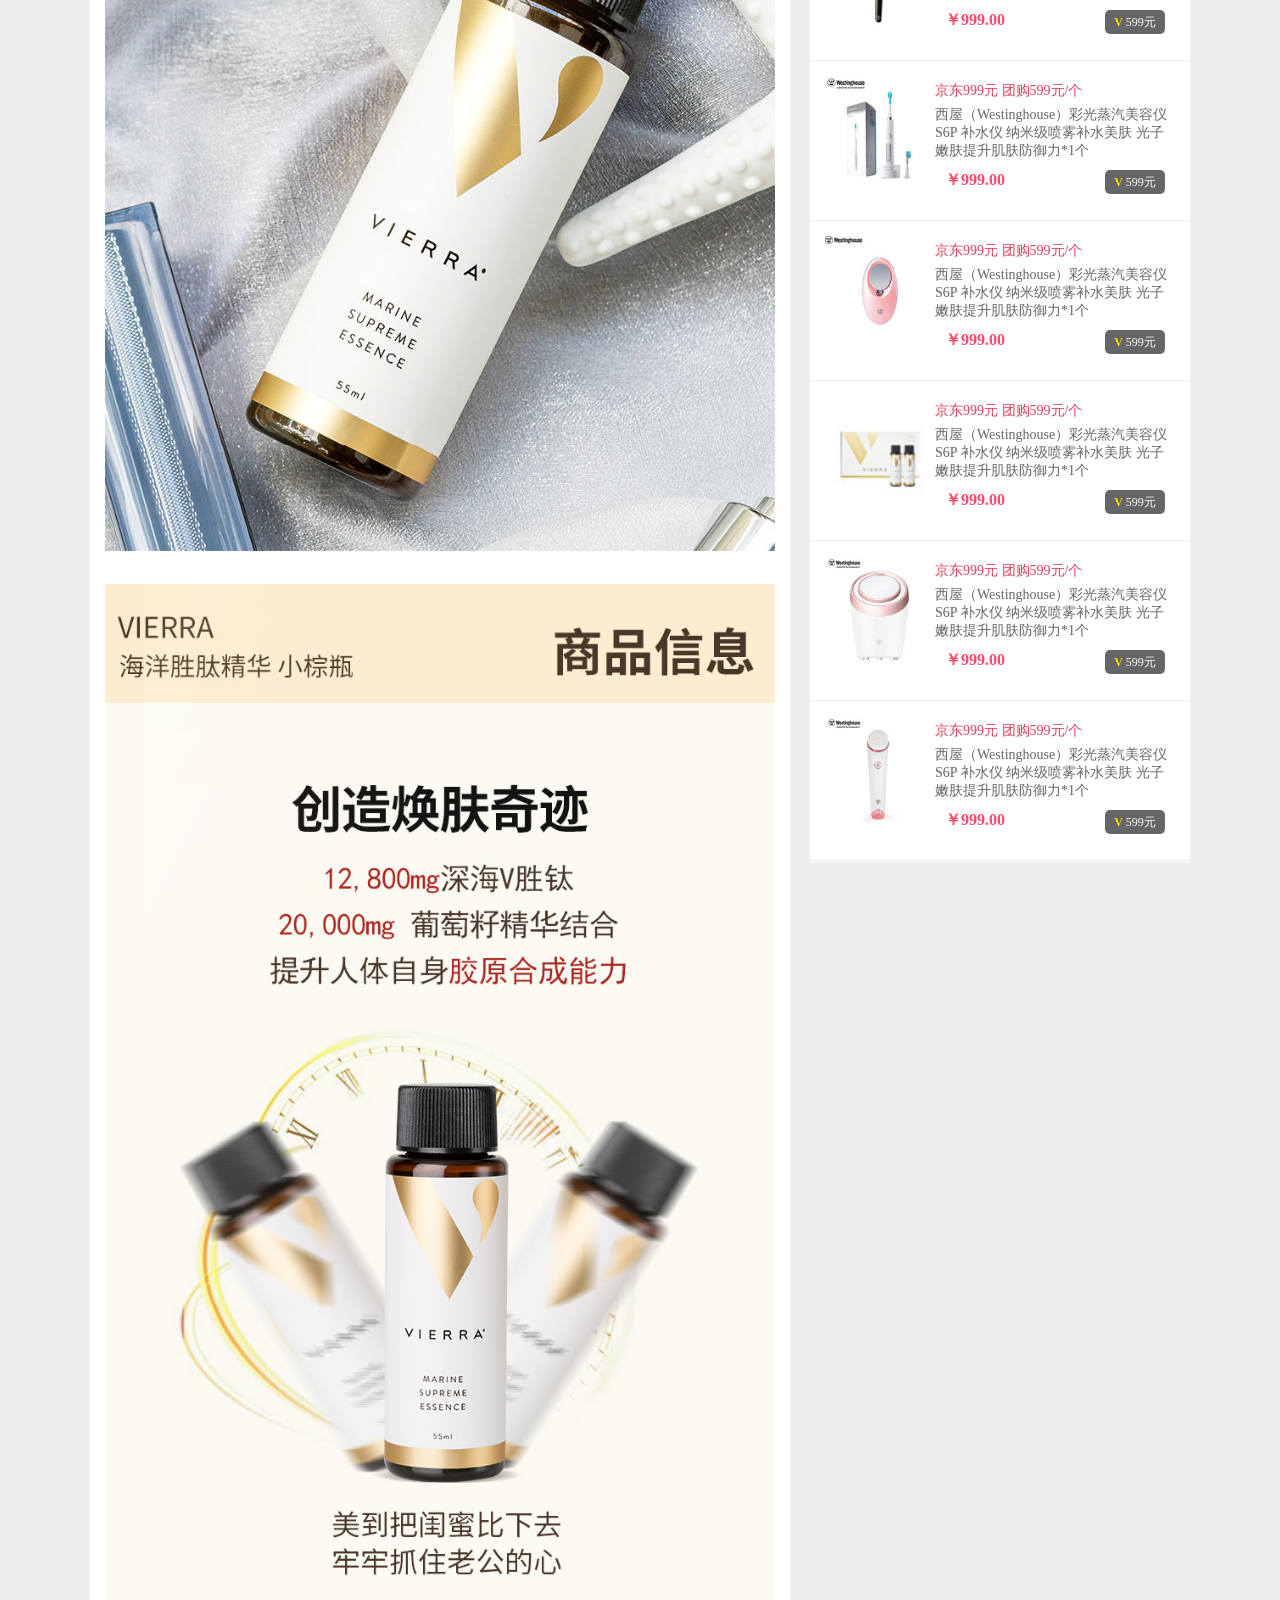
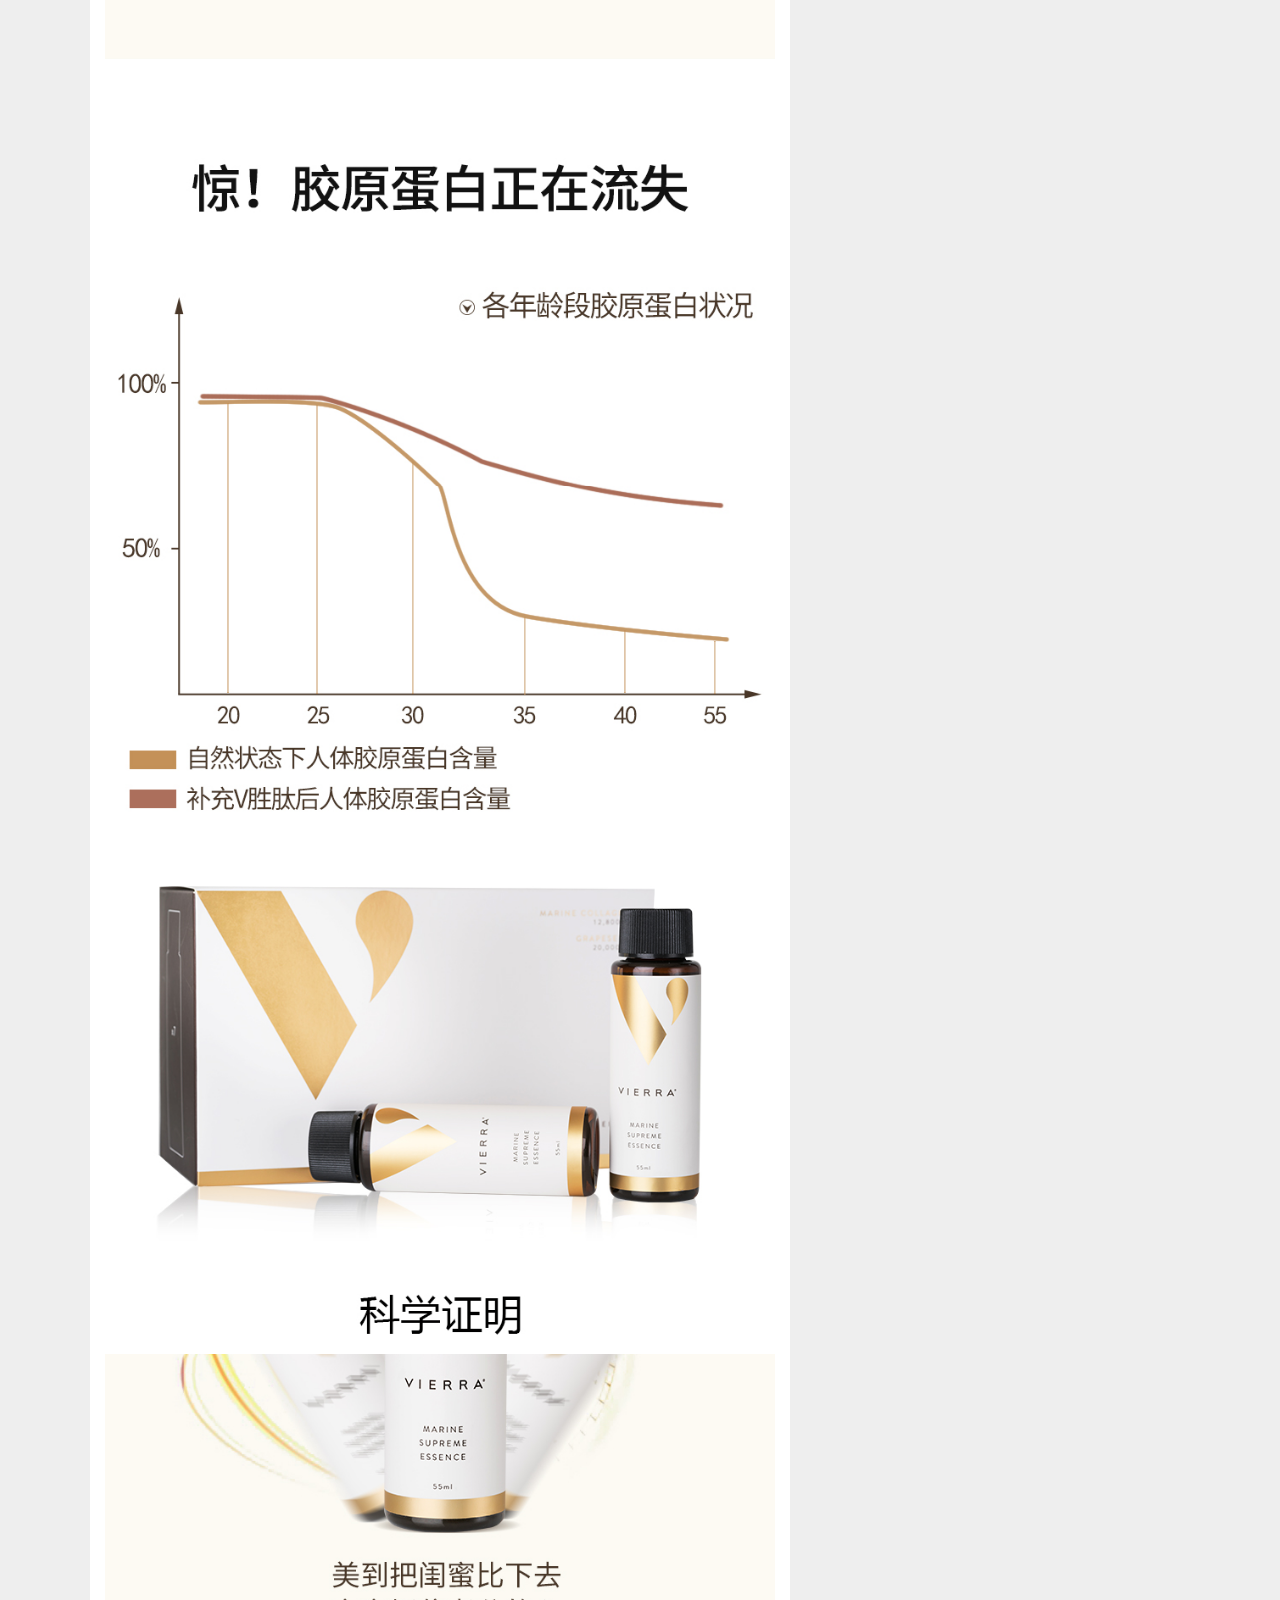
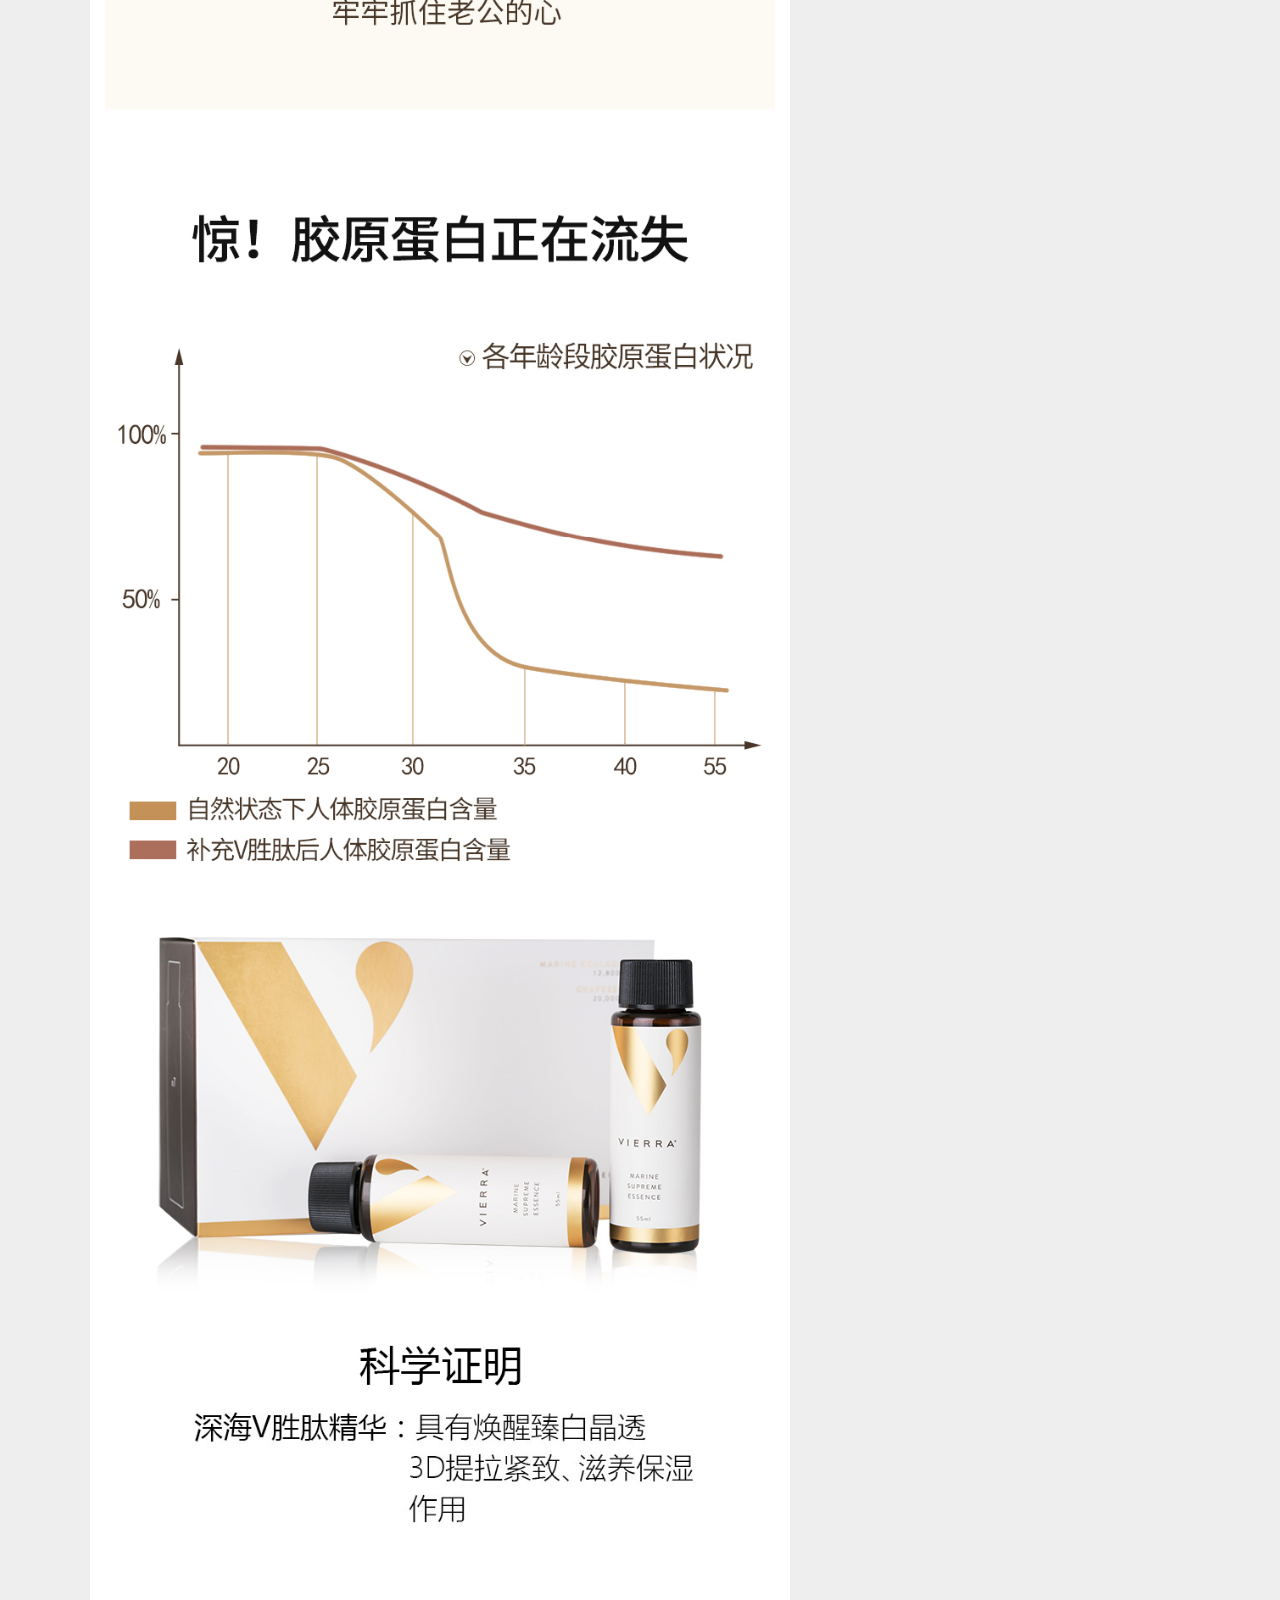
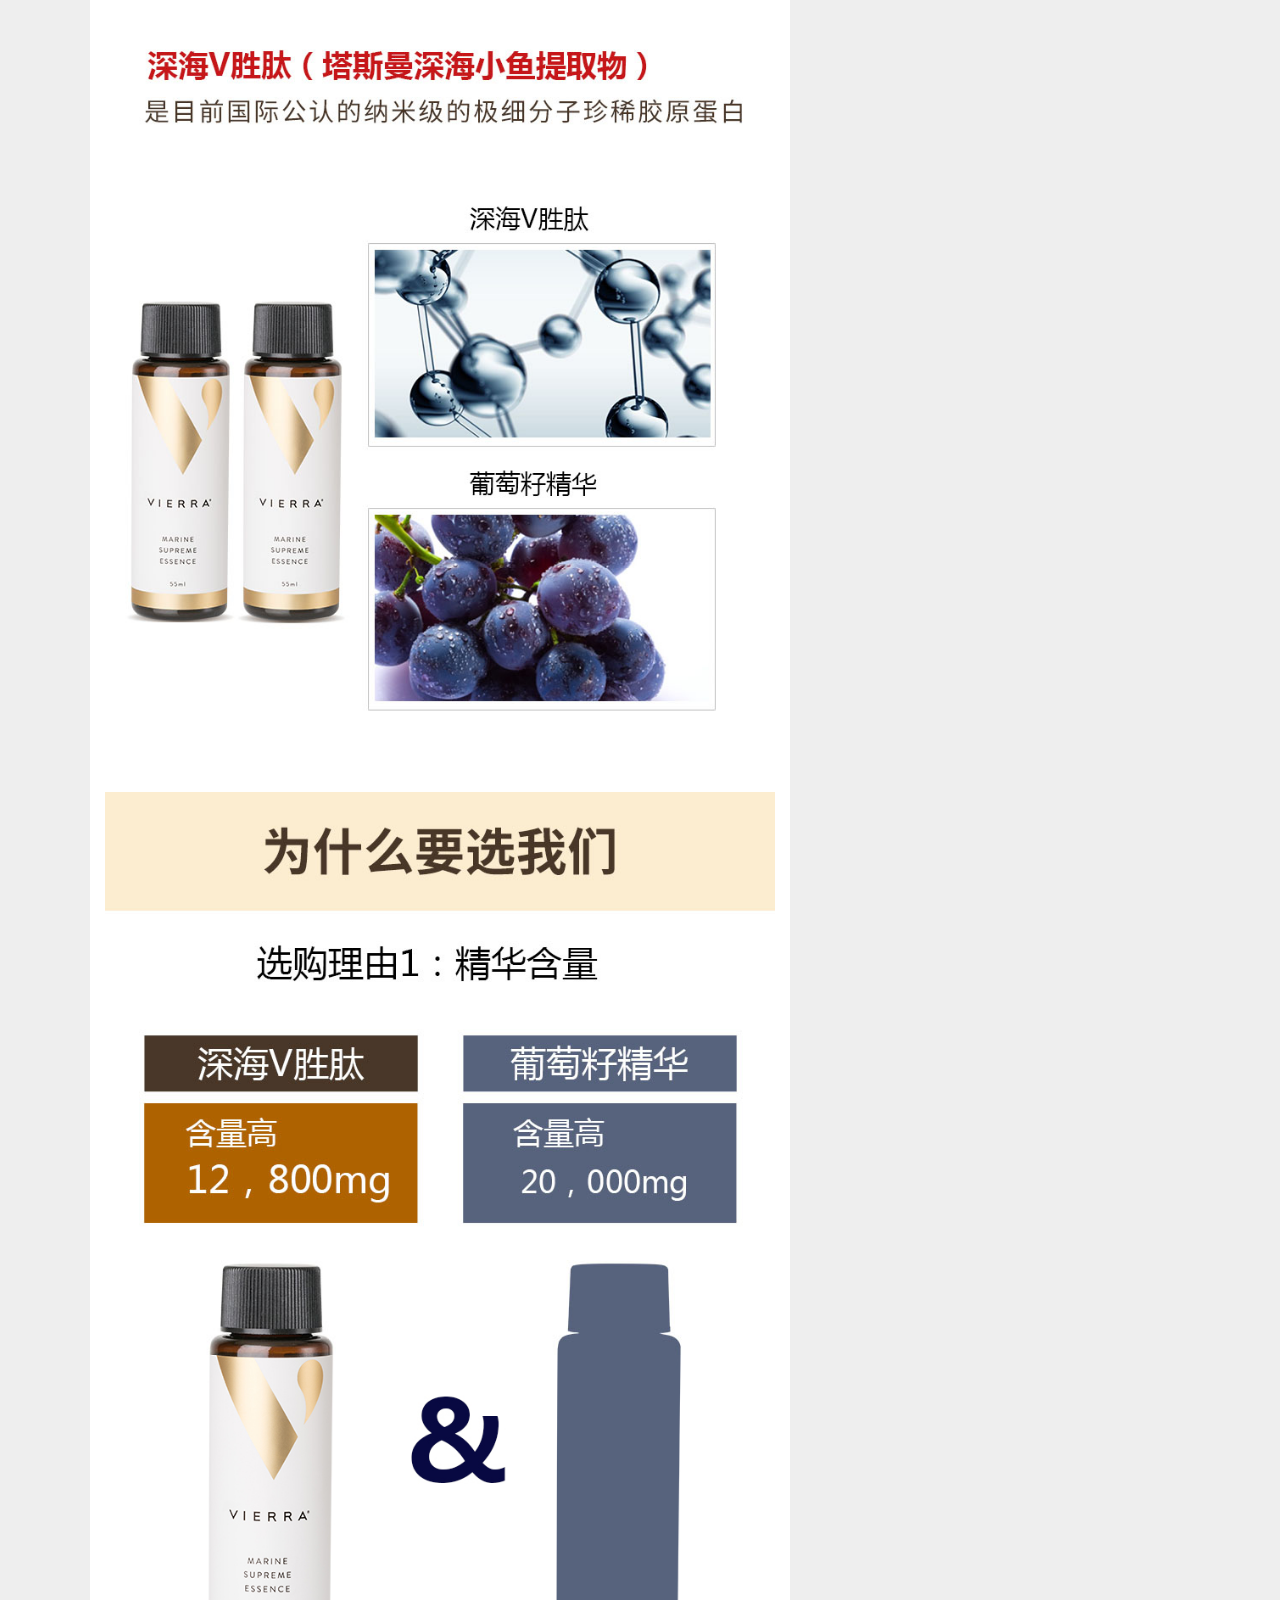
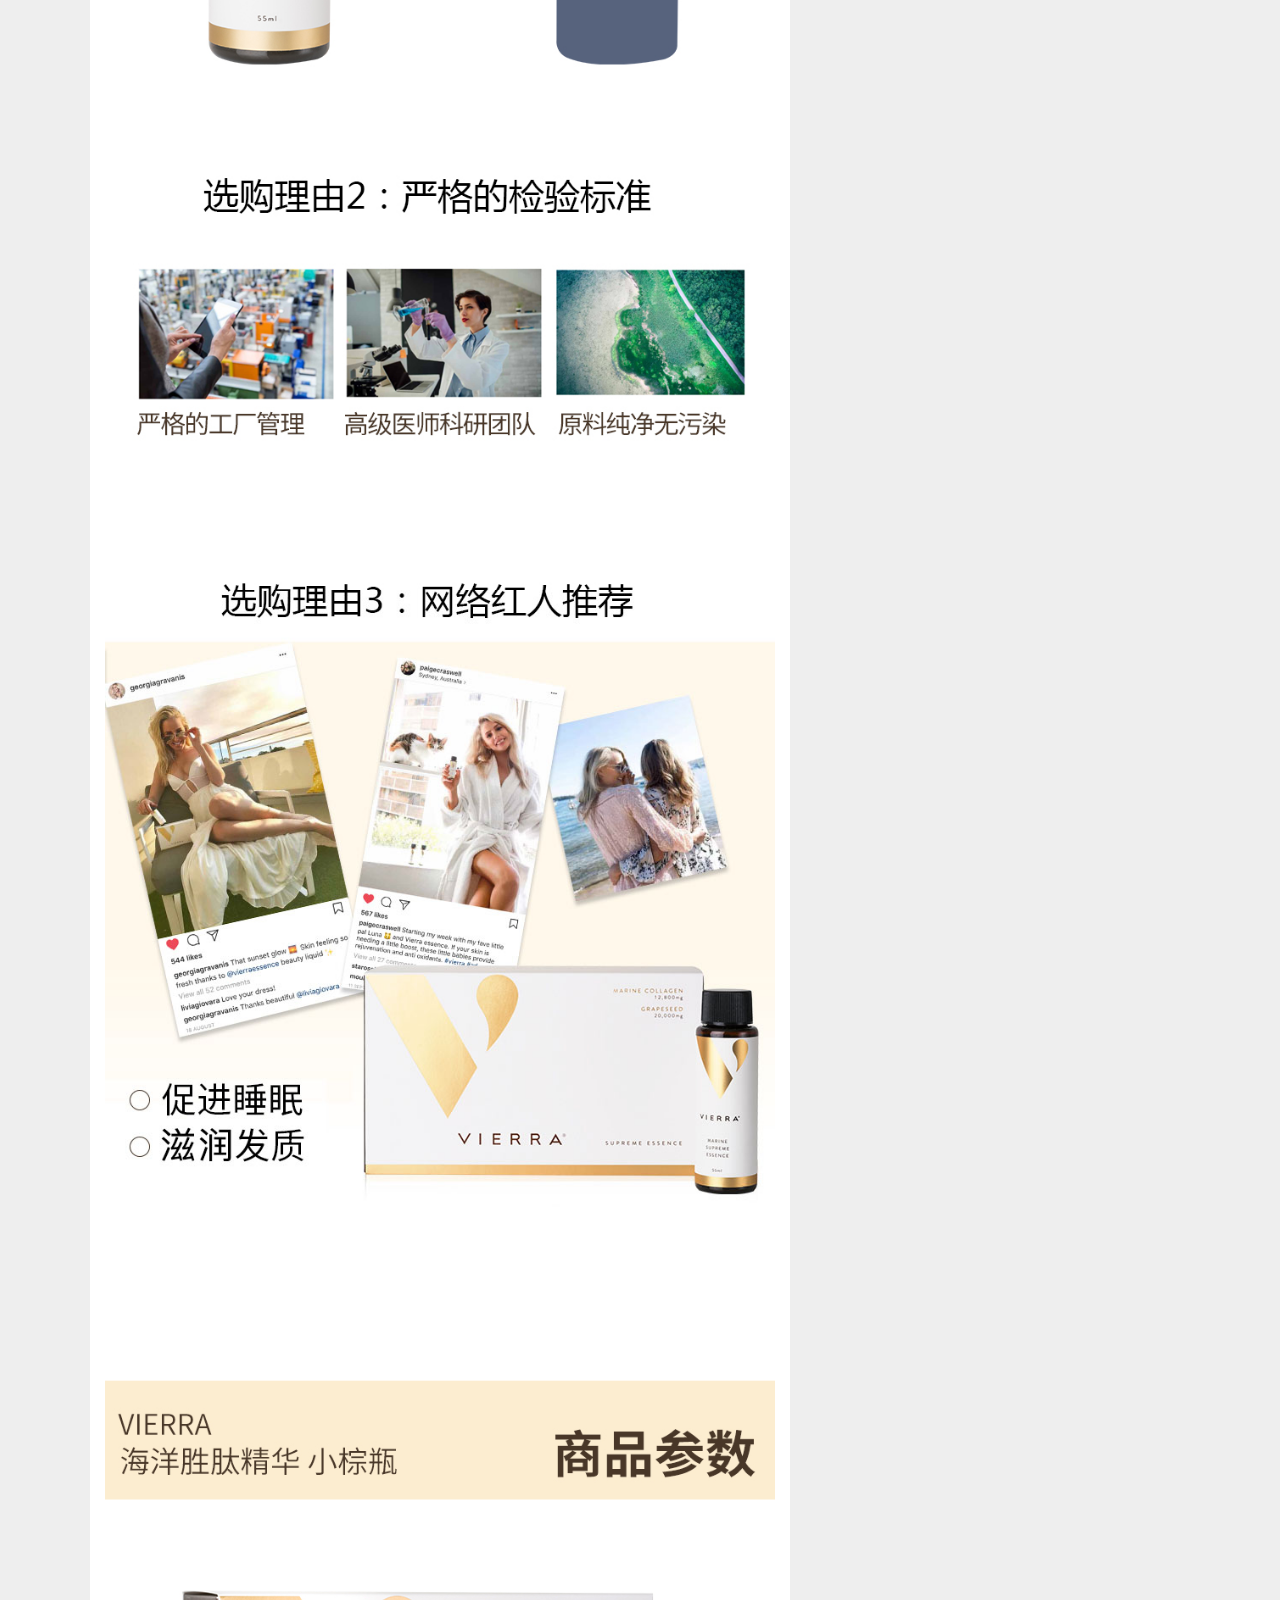
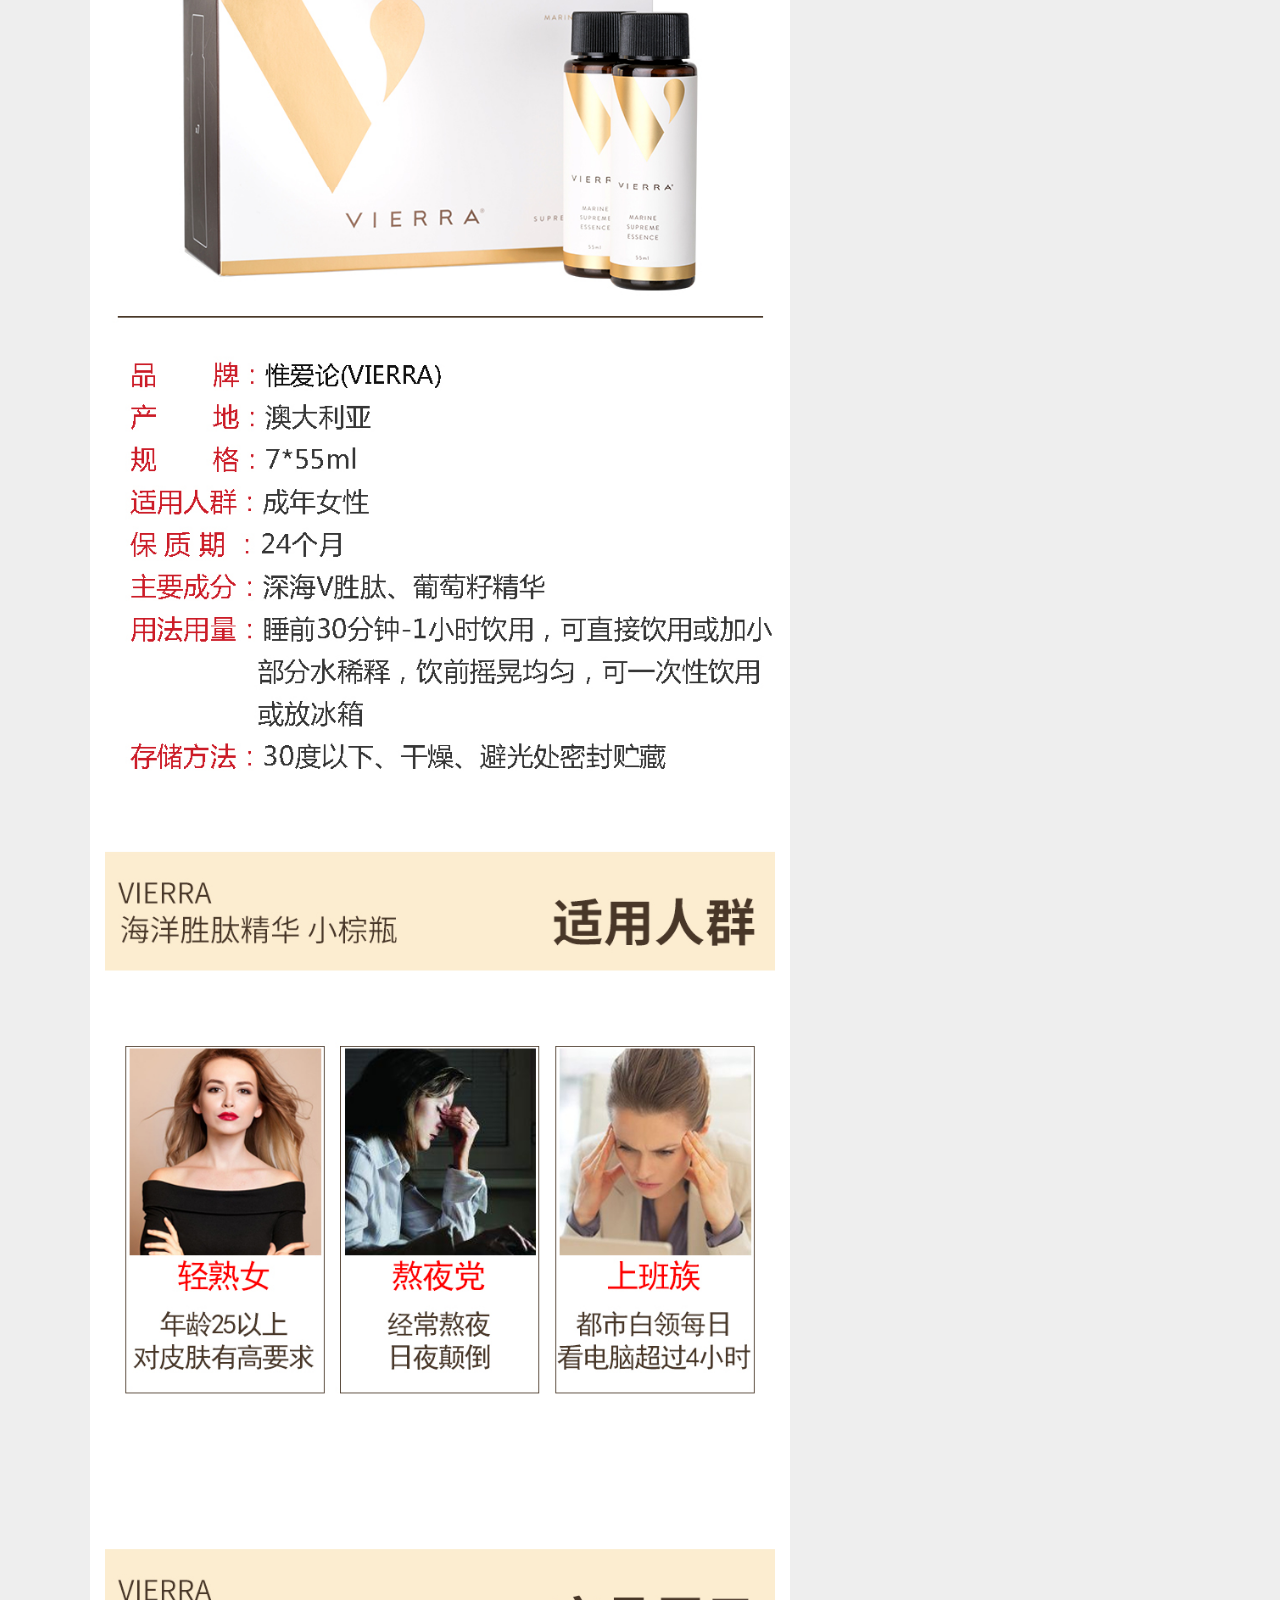
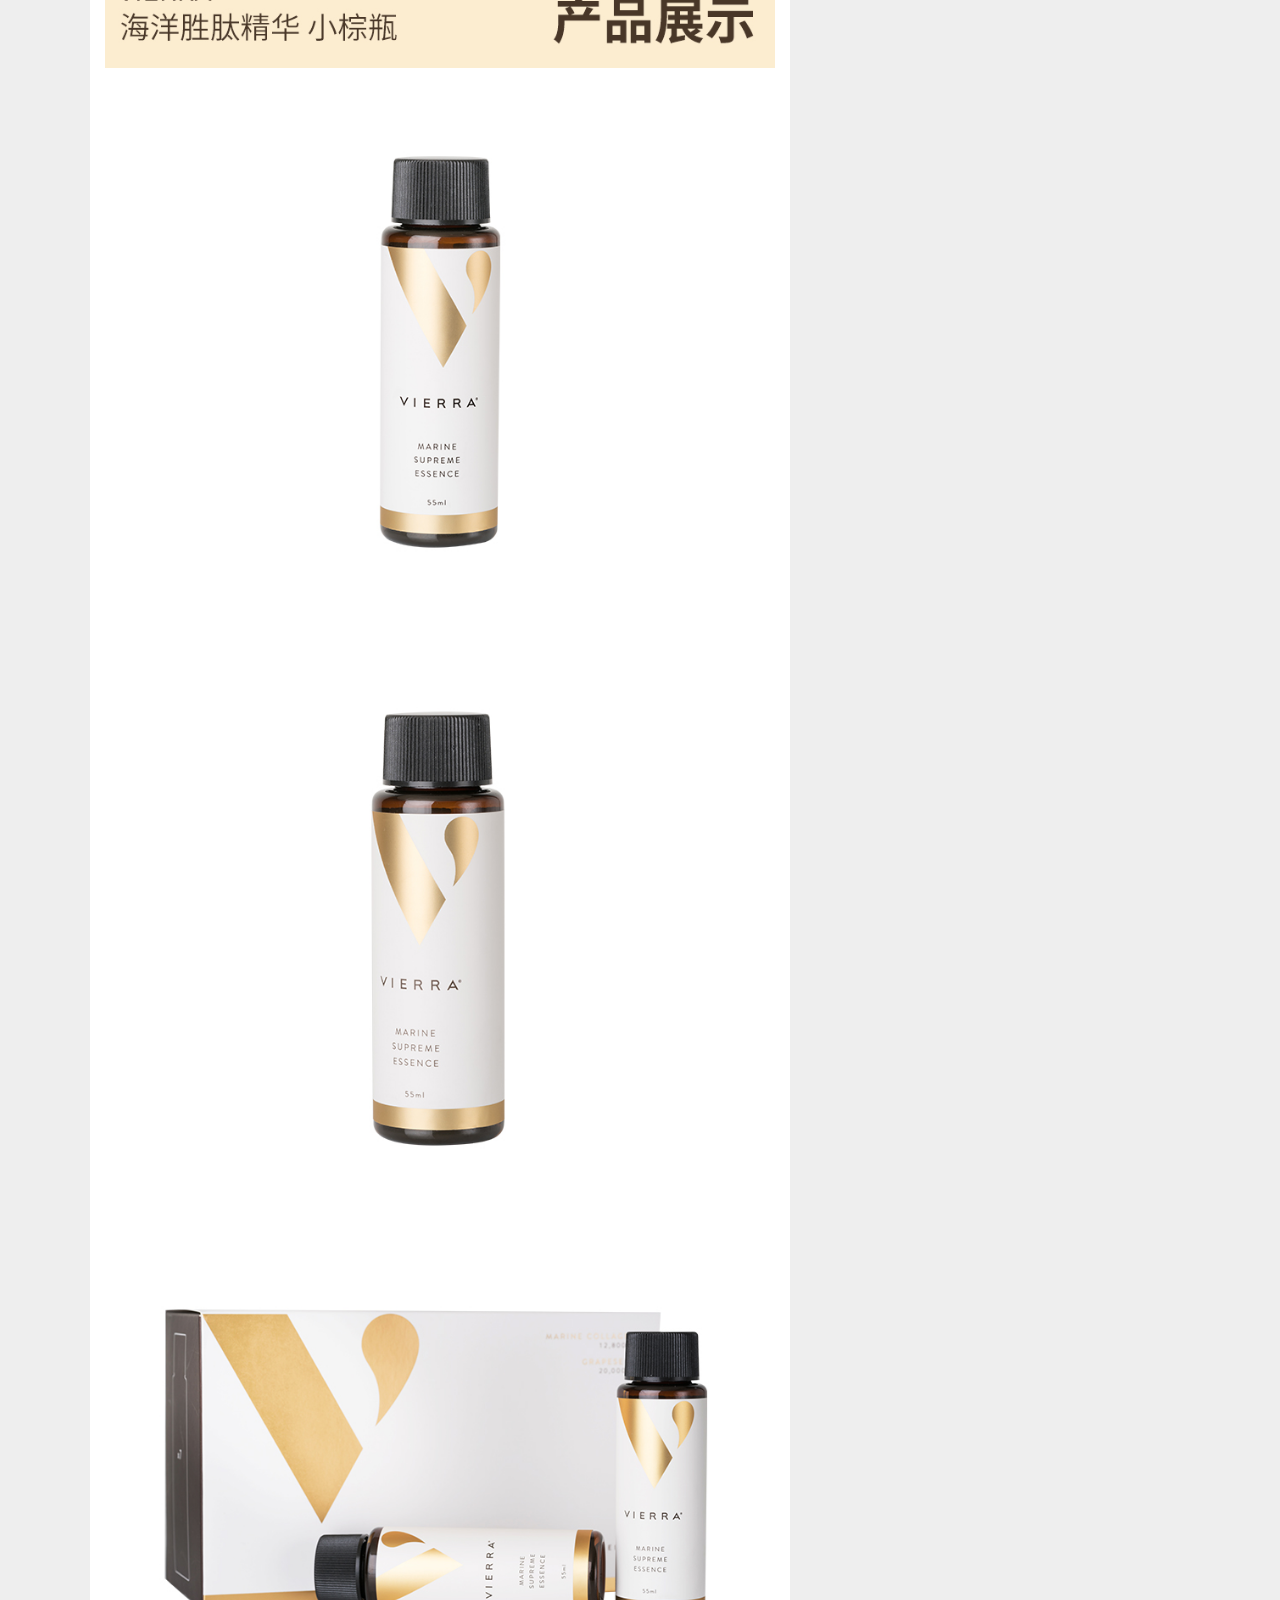
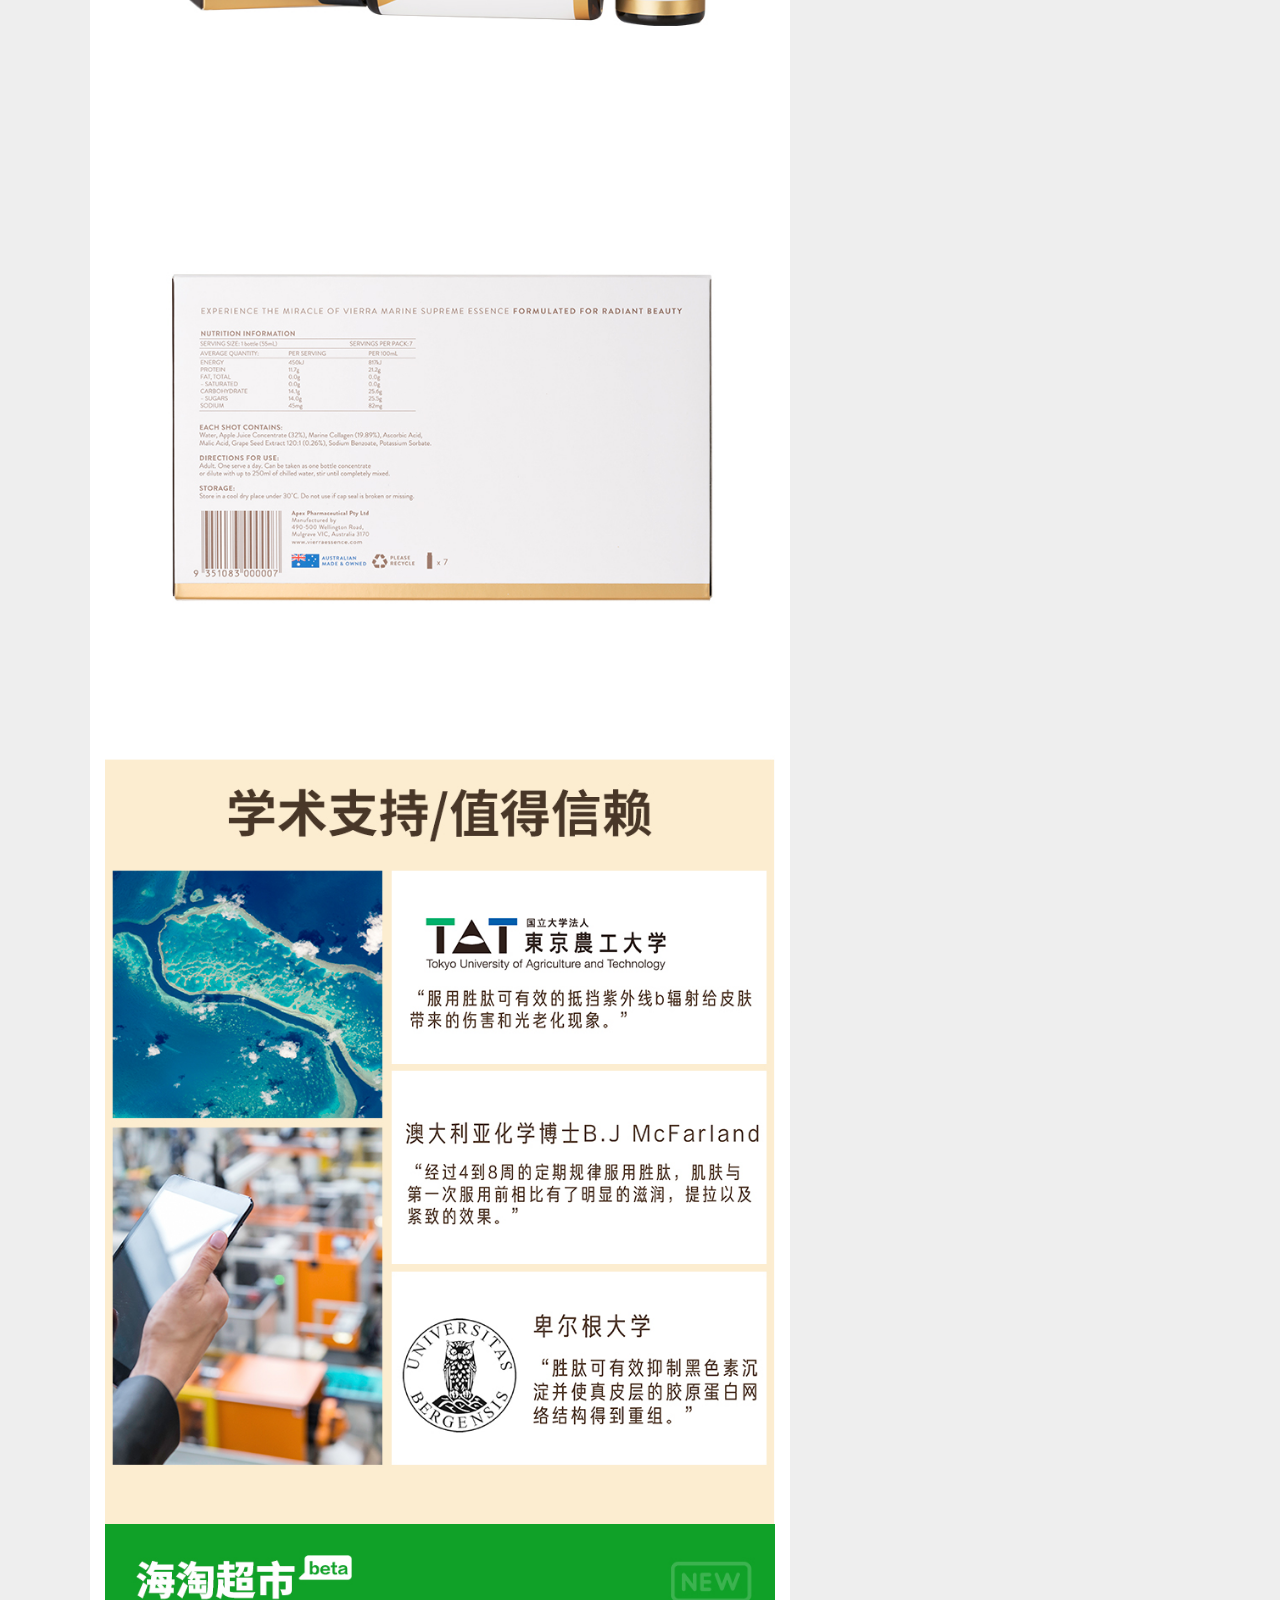
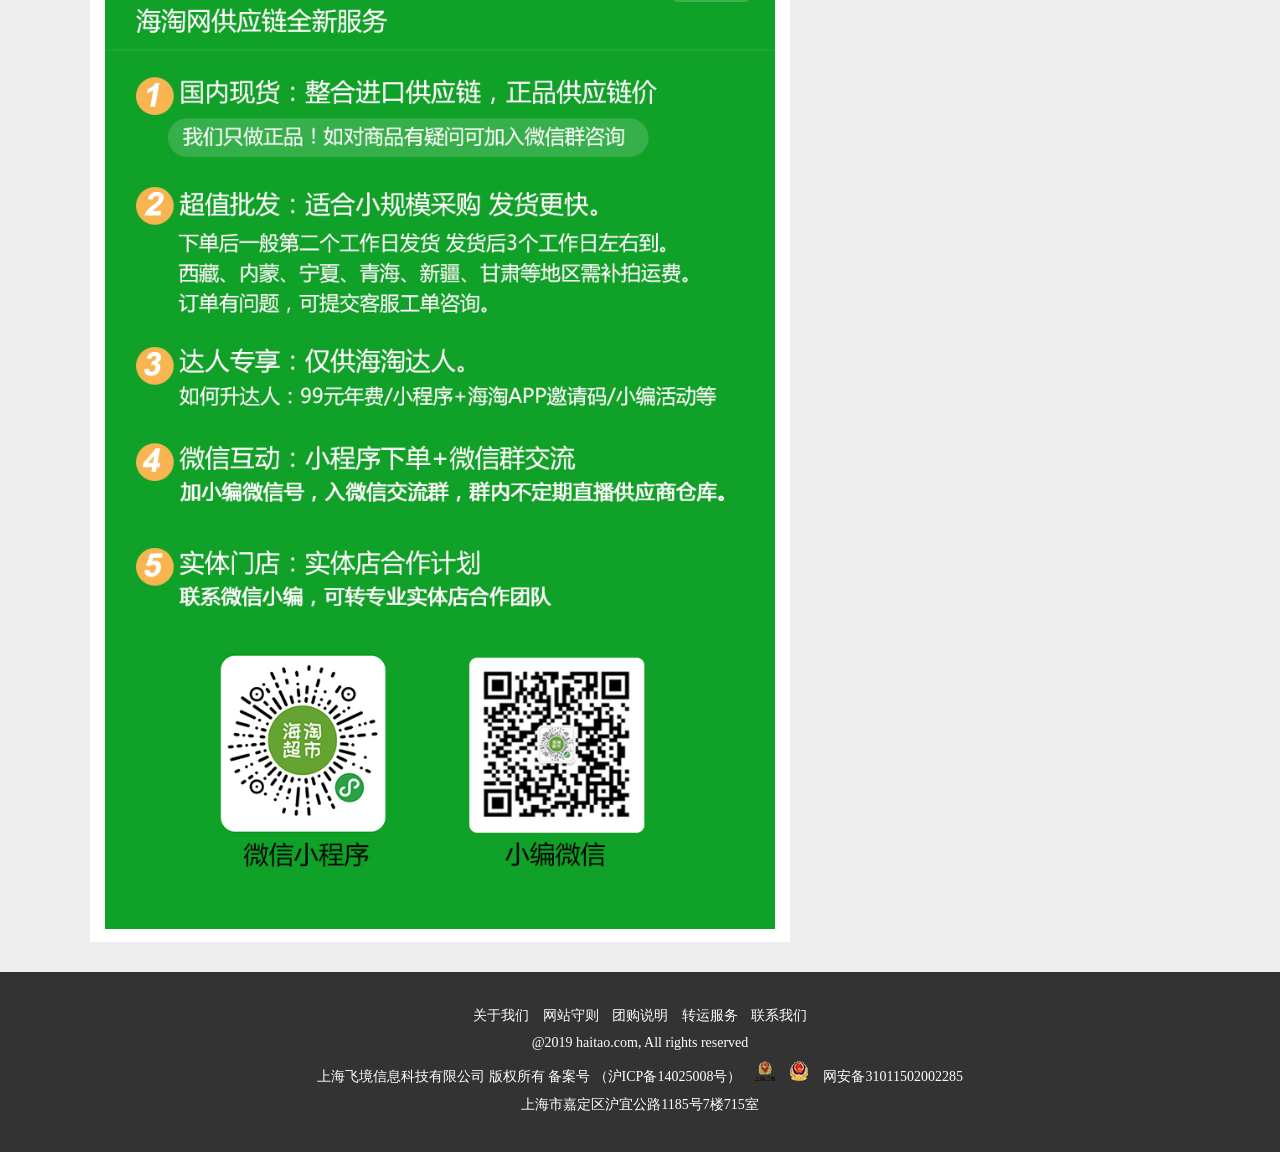
<file: detail.html>
<!DOCTYPE html>
<html>
<head lang="en">
    <meta charset="UTF-8">
    <title>商品详情_海淘网</title>
    <link href="img/商品详情.png" rel="shortcut icon"/>
    <link rel="stylesheet" href="css/base.css"/>
    <link rel="stylesheet" href="css/detail.css"/>
    <link rel="stylesheet" href="fonts/icon.css"/>
    <link rel="stylesheet" href="css/jquery.exzoom.css"/>
    <script src="js/jquery-1.11.1.min.js"></script>
    <script src="js/lib/localization/cookie.js"></script>
    <script src="js/base.js"></script>
    <script src="js/detail.js"></script>

    <script src="js/lib/jquery.exzoom.js"></script>
    <style>
        #exzoom {
            width: 400px;
            /*height: 400px;*/
            margin-left: -40px;
            margin-top: 10px;
        }
        .exzoom_nav{
            /*margin-left: -20px;*/
        }
    </style>
</head>
<body>
<div class="addCar">已加入购物车</div>
<div class="nav_right">
    <ul>
        <li><img src="img/app.png" alt=""/><a href="#">APP</a></li>
        <li><img src="img/微信.png" alt=""/><a href="#">微信群</a></li>
        <li><img src="img/diannao.png" alt=""/><a href="#">盒子</a></li>
    </ul>
    <span><img src="img/上%20(1).png" alt=""/></span>
</div>
<div class="nav_left">
    <div>
        <a href="#"><img src="img/nav_left01.jpg" alt=""/></a>
        <span>海淘超市</span>
    </div>
    <ul>
        <li><a href="#">配送方式</a></li>
        <li><a href="#">所有商品</a></li>
        <li style="background:#888"><a href="#">保健 135</a></li>
        <li><a href="#">美妆 106</a></li>
        <li><a href="#">生活 64</a></li>
        <li><a href="#">食品 28</a></li>
        <li><a href="#">家电 22</a></li>
    </ul>
</div>

<header>
    <div class="header_wrap">
        <ul>
            <li><a href="zhuye.html">海淘首页</a><span>|</span></li>
            <li><a href="#">关于我们</a></li>
            <li><a href="#">☀世界时间</a></li>
        </ul>
        <div class="header_right">
            <ul>
                <li>
                    <a href="#">我的转运▾</a>
                    <ul>
                        <li><a href="#"><span></span>转运仓库</a></li>
                        <li><a href="#"><span></span>到货预告</a></li>
                        <li><a href="#"><span></span>包裹管理</a></li>
                        <li><a href="#"><span></span>转运订单</a></li>
                        <li><a href="#"><span></span>包裹认领</a></li>
                    </ul>
                </li>
                <li><a href="#">我的团购</a><span>|</span></li>
                <li>
                    <a href="#">我的赚钱▾</a>
                    <ul>
                        <li><a href="#"><span></span>海淘红包</a></li>
                        <li><a href="#"><span></span>返利打赏</a></li>
                        <li><a href="#"><span></span>转运红包</a></li>
                        <li><a href="#"><span></span>我的邀请</a></li>
                    </ul>
                </li>
                <li>
                    <a href="#">我的分享▾</a>
                    <ul>
                        <li><a href="#"><span></span>我的分享</a></li>
                        <li><a href="#"><span></span>写分享</a></li>
                        <li><a href="#"><span></span>我的收藏</a></li>
                    </ul>
                </li>
                <li><a href="register.html">注册</a><span>|</span></li>
                <li>
                    <a href="login.html" class="username">登录▾</a>
                    <ul>
                        <li><a href="#"><span></span>会员登录</a></li>
                        <li><a href="#"><span></span>微信登录</a></li>
                        <li><a href="#"><span></span>QQ登录</a></li>
                        <li><a href="#"><span></span>微博登录</a></li>
                    </ul>
                </li>
            </ul>
        </div>
    </div>
</header>
<div class="banner">
    <div class="banner_content">
        <a href="zhuye.html"><img src="img/logo_pic01.png" alt=""/></a>
    </div>
</div>
<div class="header_search">
    <div class="content">
        <div class="left">
            <h2>
                <a href="zhuye.html">
                    <img src="img/logo.png" alt=""/>
                </a>
            </h2>
        </div>
        <div class="middle">
            <div class="search"style="display: flex">
                <input type="text" placeholder="搜索全球值得买、攻略笔记、超值团购"/>

                <div style="display: inline-block;width: 50px;height: 40px;margin-left: 10px"><a href="#"><img src="img/搜素.png" alt=""/></a></div>

            </div>
            <p>热搜：
                <a href="">黑色星期五</a><span>|</span>
                <a href="">双十一</a><span>|</span>
                <a href="">幼儿奶粉</a><span>|</span>
                <a href="">值得买</a><span>|</span>
                <a href="">没意思</a><span>|</span>
                <a href="">雅诗兰黛</a><span>|</span>
                <a href="">海蓝之谜</a><span>|</span>
                <a href="">costco</a></p>
        </div>
        <div class="right">
            <a><img src="img/购物车.png" alt=""/>购物车 <span>0</span></a>
        </div>
    </div>
</div>
<div class="nav">
    <div class="nav_content">
        <ul>
            <li><a href="zhuye.html"><img src="img/房子.png" alt=""/><span></span>首页</a></li>
            <li><a href="#"><img src="img/值得信赖.png" alt=""/><span></span>值得买</a></li>
            <li><a href="#"><img src="img/地球.png" alt=""/><span></span>返利</a></li>
            <li><a href="#"><img src="img/纸飞机.png" alt=""/><span></span>转运</a></li>
            <li><a href="#" style="background: #bf0024"><img src="img/旗帜.png" alt=""/><span></span>团购</a></li>
            <li><a href="#"><img src="img/环保%20叶子%20树叶%20面性.png" alt=""/><span></span>嗨淘超市</a></li>
            <li><a href="#"><img src="img/实验%20烧杯%202.png" alt=""/><span></span>种草机</a></li>
            <li><a href="#"><img src="img/精灵球.png" alt=""/><span></span>海淘盒子</a></li>
            <li><a href="#"><span></span>APP<img src="img/hot.png" alt=""/></a></li>
        </ul>
        <a href="#"><img src="img/我%20的.png" alt=""/><span></span>我的海淘</a>
    </div>
</div>

<div class="main">
    <div class="main_content">
        <div class="main_left">
            <div class="exzoom" id="exzoom">
                <!--大图区域-->
                <div class="exzoom_img_box">
                    <ul class='exzoom_img_ul'>
                        <li><img src="img/datail_goods.jpg"/></li>
                        <li><img src="img/datail_goods1.png"/></li>
                        <li><img src="img/datail_goods2.png"/></li>
                        <li><img src="img/datail_goods3.png"/></li>
                        <li><img src="img/datail_goods4.png"/></li>
                        <li><img src="img/datail_goods1.png"/></li>
                    </ul>
                </div>
                <!--缩略图导航-->
                <div class="exzoom_nav"></div>
                <!--控制按钮-->

                <p class="exzoom_btn" >
                    <a href="javascript:void(0);" class="exzoom_prev_btn"> &lt; </a>
                    <a href="javascript:void(0);" class="exzoom_next_btn" style="margin-right:-100px;"> &gt; </a>
                </p>
            </div>

        </div>
        <div class="main_right">
            <h2>235元/盒 2盒包邮装
            <h3>【李小冉同款】【粉嫩肌肤 颜值焕发】Vierra 胶原蛋白胜肽口服精华 55毫升*7瓶/盒*2盒</h3></h2>
            <div>
                <p>团购价格：<span style="margin-right: 0px">￥</span><span class="tgj" style="margin-left: 0px">718元</span>
                    <a href="#" class="yhq"><i></i>优惠券</a>
                    <a href="#" class="by"><i></i>包邮</a>
                </p>
                <p>
                    达人价格：<span style="margin-right: 0px">￥</span><span class="drj" style="margin-left: 0px">470元</span>再省<span class="smore" style="color: #8a6d3b;font-size: 14px;font-weight: normal;margin-left: 0">248元</span> <a href="#"><i>?</i>海淘达人</a>
                </p>

            </div>
            <p>发货商家：<a href="#">海淘超市</a></p>
            <p>发货地点：中国</p>
            <p>发货时间：该商品在中国配货需3个工作日左右</p>
            <p>商品品牌：<a href="#">Vierra</a></p>
            <p><span id="add">放入购物车</span> 包邮商品 无需运费 <a href="#"><i></i>客户咨询</a></p>
        </div>
    </div>
</div>
<div class="introduce">
    <div class="introduce_content">
        <div class="introduce_left">
            <h2>商品详情</h2>
            <a href="#"><img src="img/t1.jpg" alt=""/></a><a href="#"><img src="img/t2.jpg" alt=""/></a><a
                href="#"><img src="img/t3.jpg" alt=""/></a><a href="#"><img src="img/t4.jpg" alt=""/></a>
            <a href="#"><img src="img/aa.jpg" alt=""/></a><a
                href="#"><img src="img/t5.jpg" alt=""/></a><a href="#"><img src="img/t6.jpg" alt=""/></a><a
                href="#"><img src="img/t7.jpg" alt=""/></a><a href="#"><img src="img/t8.jpg" alt=""/></a><a
                href="#"><img src="img/t9.jpg" alt=""/></a><a href="#"><img src="img/t10.jpg" alt=""/></a><a href="#"><img
                src="img/t11.jpg" alt=""/></a><a href="#"><img src="img/t12.jpg" alt=""/></a><a href="#"><img
                src="img/t13.jpg" alt=""/></a><a href="#"><img src="img/t14.jpg" alt=""/></a><a href="#"><img
                src="img/t15.jpg" alt=""/></a><a href="#"><img src="img/t16.jpg" alt=""/></a><a href="#"><img
                src="img/t17.jpg" alt=""/></a><a href="#"><img src="img/t18.jpg" alt=""/></a><a href="#"><img
                src="img/t19.jpg" alt=""/></a>
        </div>
        <div class="introduce_right">
            <div class="introduce_top">
                <a href="#"><img src="img/r1.jpg" alt=""/></a>
                <div>
                    <p><a href="#">两个报价</a><span></span></p>
                    <a href="#">【李小冉同款】【粉嫩肌肤 颜值焕发】Vierra 胶原蛋白胜肽口服精华 55毫升*7瓶/盒</a>
                    <i>349~718元</i>
                </div>
            </div>
            <div class="introduce_bottom">
                    <h2>相关团购</h2>
                <ul>
                    
                    <li><a href="#"><img src="img/r2.jpg" alt=""/></a>

                        <div>
                            <a href="#">京东699元 限时预定价279元/个</a>
                            <p> 西屋（Westinghouse）电子美容仪J1 洁面仪 亲肤硅胶 声波清洁 温和去污祛黑头洗脸仪*1个</p>
                            <p><span>￥699.00</span> <b><mark>V</mark>279元</b></p>
                        </div>
                    </li>
                    <li><a href="#"><img src="img/r3.jpg" alt=""/></a>

                        <div>
                            <a href="#">京东999元 团购479元/个</a>
                            <p>  西屋（Westinghouse）电子美容仪V1 瘦脸仪脸部美容器脸部按摩器 紧致肌肤V型塑脸淡化皱纹</p>
                            <p><span>￥999.00</span> <b><mark>V</mark>479元</b></p>
                        </div>
                    </li>
                    <li><a href="#"><img src="img/r4.jpg" alt=""/></a>

                        <div>
                            <a href="#">京东499元 团购299元/个</a>
                            <p>  西屋（Westinghouse）电动牙刷WT-301W（三大净齿功能） 成人充电式声波震动牙刷 全自动牙刷 软毛防水*1个</p>
                            <p><span>￥599.00</span> <b><mark>V</mark>299元</b></p>
                        </div>
                    </li>
                    <li><a href="#"><img src="img/r5.jpg" alt=""/></a>

                        <div>
                            <a href="#">京东999元 团购599元/个</a>
                            <p> 西屋（Westinghouse）彩光蒸汽美容仪S6P 补水仪 纳米级喷雾补水美肤 光子嫩肤提升肌肤防御力*1个</p>
                            <p><span>￥999.00</span> <b><mark>V</mark>599元</b></p>
                        </div>
                    </li>
                    <li><a href="#"><img src="img/r6.jpg" alt=""/></a>

                        <div>
                            <a href="#">京东999元 团购599元/个</a>
                            <p> 西屋（Westinghouse）彩光蒸汽美容仪S6P 补水仪 纳米级喷雾补水美肤 光子嫩肤提升肌肤防御力*1个</p>
                            <p><span>￥999.00</span> <b><mark>V</mark>599元</b></p>
                        </div>
                    </li>
                    <li><a href="#"><img src="img/r7.jpg" alt=""/></a>

                        <div>
                            <a href="#">京东999元 团购599元/个</a>
                            <p> 西屋（Westinghouse）彩光蒸汽美容仪S6P 补水仪 纳米级喷雾补水美肤 光子嫩肤提升肌肤防御力*1个</p>
                            <p><span>￥999.00</span> <b><mark>V</mark>599元</b></p>
                        </div>
                    </li>
                    <li><a href="#"><img src="img/r1.jpg" alt=""/></a>

                        <div>
                            <a href="#">京东999元 团购599元/个</a>
                            <p> 西屋（Westinghouse）彩光蒸汽美容仪S6P 补水仪 纳米级喷雾补水美肤 光子嫩肤提升肌肤防御力*1个</p>
                            <p><span>￥999.00</span> <b><mark>V</mark>599元</b></p>
                        </div>
                    </li>
                    <li><a href="#"><img src="img/r2.jpg" alt=""/></a>

                        <div>
                            <a href="#">京东999元 团购599元/个</a>
                            <p> 西屋（Westinghouse）彩光蒸汽美容仪S6P 补水仪 纳米级喷雾补水美肤 光子嫩肤提升肌肤防御力*1个</p>
                            <p><span>￥999.00</span> <b><mark>V</mark>599元</b></p>
                        </div>
                    </li>
                    <li><a href="#"><img src="img/r3.jpg" alt=""/></a>

                        <div>
                            <a href="#">京东999元 团购599元/个</a>
                            <p> 西屋（Westinghouse）彩光蒸汽美容仪S6P 补水仪 纳米级喷雾补水美肤 光子嫩肤提升肌肤防御力*1个</p>
                            <p><span>￥999.00</span> <b><mark>V</mark>599元</b></p>
                        </div>
                    </li>
                </ul>
            </div>
        </div>
    </div>
</div>










<footer>
    <p>
        <a href="#">关于我们</a>
        <a href="#">网站守则</a>
        <a href="#">团购说明</a>
        <a href="#">转运服务</a>
        <a href="#">联系我们</a>

    </p>
    <p>@2019 haitao.com, All rights reserved</p>
    <p>上海飞境信息科技有限公司 版权所有 备案号 （沪ICP备14025008号）&nbsp;&nbsp;&nbsp;&nbsp;<img src="img/gongshangicon.gif" alt="" style="height: 20px;width: 20px"/>&nbsp;&nbsp;&nbsp;&nbsp;<img src="img/gongan.png" alt=""/>  &nbsp;&nbsp;        网安备31011502002285</p>
    <p>上海市嘉定区沪宜公路1185号7楼715室</p>
</footer>

</body>
</html>
<script type="text/javascript">
    $("#exzoom").exzoom({
        autoPlay: false
    });//方法调用，务必在加载完后执行
</script>
</file>
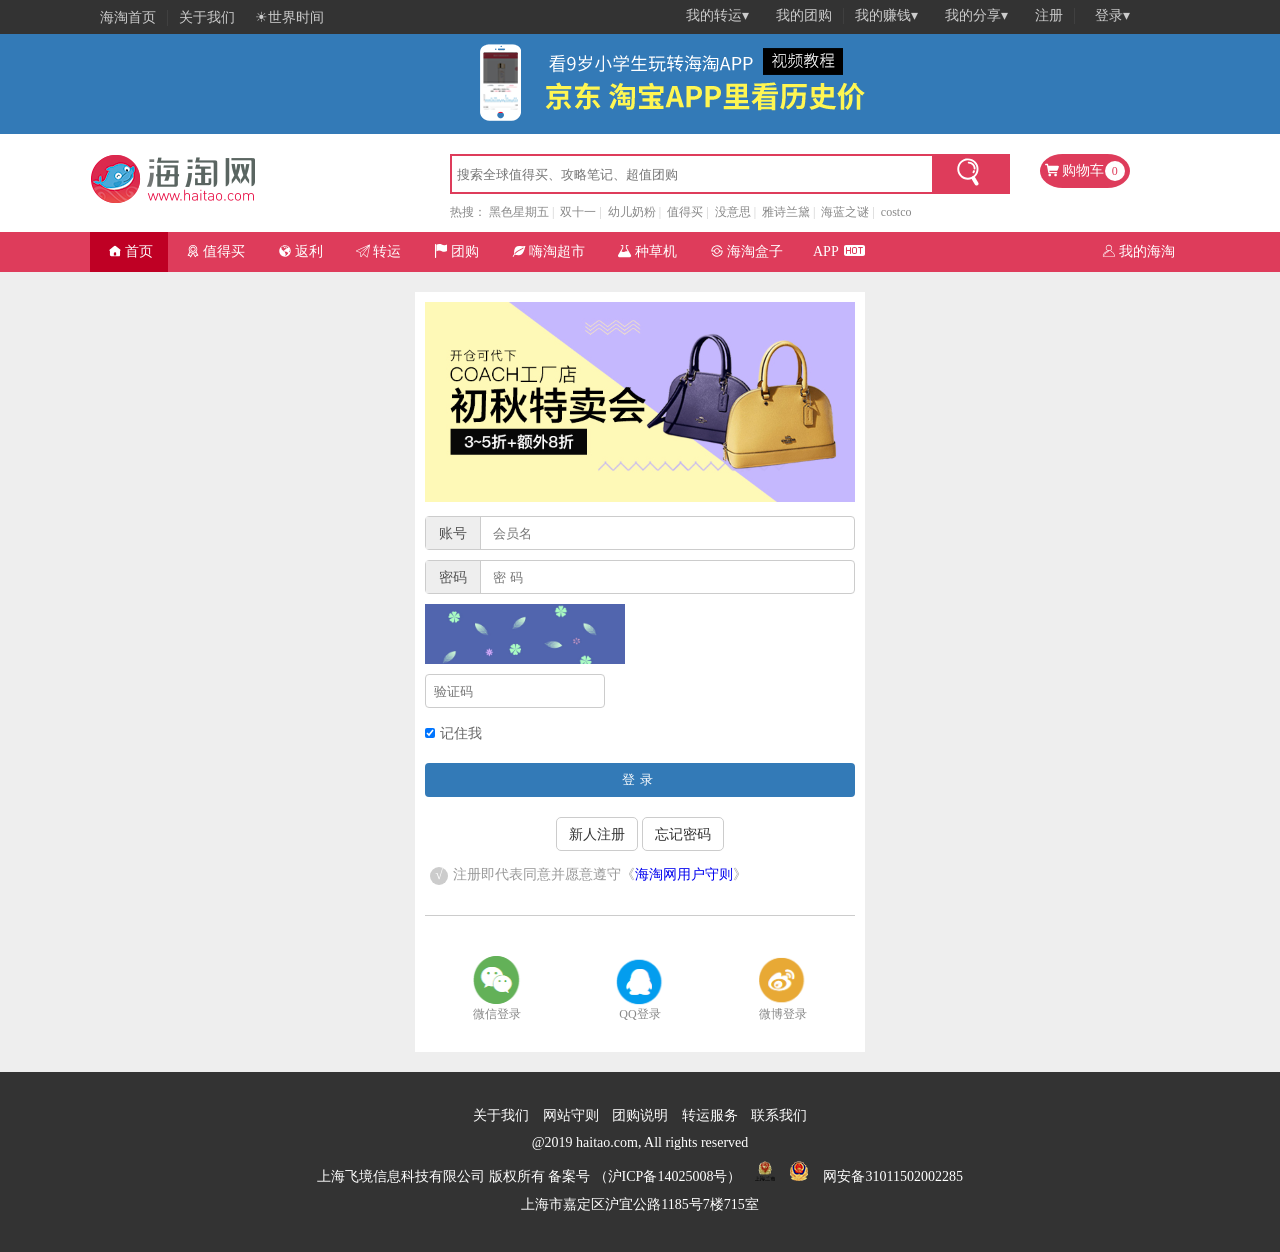
<file: login.html>
<!DOCTYPE html>
<html>
<head lang="en">
    <meta charset="UTF-8">
    <title>会员登录_海淘网</title>
    <link href="img/login11.png" rel="shortcut icon"/>
    <link rel="stylesheet" href="css/base.css"/>
    <link rel="stylesheet" href="css/login.css"/>
    <link rel="stylesheet" href="fonts/icon.css"/>
    <script src="js/lib/jquery-1.11.1.min.js"></script>
    <script src="js/lib/localization/cookie.js"></script>
    <script src="js/lib/jquery.validate.js"></script>
    <script src="js/lib/additional-methods.js"></script>
    <script src="js/login.js"></script>
    <script src="js/base.js"></script>

</head>
<body>
<div class="nav_right">
    <ul>
        <li><img src="img/app.png" alt=""/><a href="#">APP</a></li>
        <li><img src="img/微信.png" alt=""/><a href="#">微信群</a></li>
        <li><img src="img/diannao.png" alt=""/><a href="#">盒子</a></li>
    </ul>
    <span><img src="img/上%20(1).png" alt=""/></span>
</div>

<header>
    <div class="header_wrap">
        <ul>
            <li><a href="zhuye.html">海淘首页</a><span>|</span></li>
            <li><a href="#">关于我们</a></li>
            <li><a href="#">☀世界时间</a></li>
        </ul>
        <div class="header_right">
            <ul>
                <li>
                    <a href="#">我的转运▾</a>
                    <ul>
                        <li><a href="#"><span></span>转运仓库</a></li>
                        <li><a href="#"><span></span>到货预告</a></li>
                        <li><a href="#"><span></span>包裹管理</a></li>
                        <li><a href="#"><span></span>转运订单</a></li>
                        <li><a href="#"><span></span>包裹认领</a></li>
                    </ul>
                </li>
                <li><a href="#">我的团购</a><span>|</span></li>
                <li>
                    <a href="#">我的赚钱▾</a>
                    <ul>
                        <li><a href="#"><span></span>海淘红包</a></li>
                        <li><a href="#"><span></span>返利打赏</a></li>
                        <li><a href="#"><span></span>转运红包</a></li>
                        <li><a href="#"><span></span>我的邀请</a></li>
                    </ul>
                </li>
                <li>
                    <a href="#">我的分享▾</a>
                    <ul>
                        <li><a href="#"><span></span>我的分享</a></li>
                        <li><a href="#"><span></span>写分享</a></li>
                        <li><a href="#"><span></span>我的收藏</a></li>
                    </ul>
                </li>
                <li><a href="register.html">注册</a><span>|</span></li>
                <li>
                    <a href="login.html" class="username">登录▾</a>
                    <ul>
                        <li><a href="login.html"><span></span>会员登录</a></li>
                        <li><a href="#"><span></span>微信登录</a></li>
                        <li><a href="#"><span></span>QQ登录</a></li>
                        <li><a href="#"><span></span>微博登录</a></li>
                    </ul>
                </li>
            </ul>
        </div>
    </div>
</header>
<div class="banner">
    <div class="banner_content">
        <a href="zhuye.html"><img src="img/logo_pic01.png" alt=""/></a>
    </div>
</div>
<div class="header_search">
    <div class="content">
        <div class="left">
            <h2>
                <a href="zhuye.html">
                    <img src="img/logo.png" alt=""/>
                </a>
            </h2>
        </div>
        <div class="middle">
            <div class="search"style="display: flex">
                <input type="text" placeholder="搜索全球值得买、攻略笔记、超值团购"/>

                <div style="display: inline-block;width: 50px;height: 40px;margin-left: 10px"><a href="#"><img src="img/搜素.png" alt=""/></a></div>

            </div>
            <p>热搜：
                <a href="">黑色星期五</a><span>|</span>
                <a href="">双十一</a><span>|</span>
                <a href="">幼儿奶粉</a><span>|</span>
                <a href="">值得买</a><span>|</span>
                <a href="">没意思</a><span>|</span>
                <a href="">雅诗兰黛</a><span>|</span>
                <a href="">海蓝之谜</a><span>|</span>
                <a href="">costco</a></p>
        </div>
        <div class="right">
            <a><img src="img/购物车.png" alt=""/>购物车 <span>0</span></a>
        </div>
    </div>
</div>
<div class="nav">
    <div class="nav_content">
        <ul>
            <li><a href="zhuye.html" style="background: #bf0024"><img src="img/房子.png" alt=""/><span></span>首页</a></li>
            <li><a href="#"><img src="img/值得信赖.png" alt=""/><span></span>值得买</a></li>
            <li><a href="#"><img src="img/地球.png" alt=""/><span></span>返利</a></li>
            <li><a href="#"><img src="img/纸飞机.png" alt=""/><span></span>转运</a></li>
            <li><a href="#" ><img src="img/旗帜.png" alt=""/><span></span>团购</a></li>
            <li><a href="#"><img src="img/环保%20叶子%20树叶%20面性.png" alt=""/><span></span>嗨淘超市</a></li>
            <li><a href="#"><img src="img/实验%20烧杯%202.png" alt=""/><span></span>种草机</a></li>
            <li><a href="#"><img src="img/精灵球.png" alt=""/><span></span>海淘盒子</a></li>
            <li><a href="#"><span></span>APP<img src="img/hot.png" alt=""/></a></li>
        </ul>
        <a href="#"><img src="img/我%20的.png" alt=""/><span></span>我的海淘</a>
    </div>
</div>
<div class="main">
    <div class="main_content">
       <p><a href="#"><img src="img/logo_pic.jpg" alt=""/></a></p>

        <form>
            <div class="zh">
                <div class="zh1">账号</div>
                <input type="text" name="uname" placeholder="会员名"/>
            </div>
            <div class="mm">
                <div class="mm1" autocomplete="off">密码</div>
                <input type="password" name="upwd" placeholder="密 码"/>
            </div>
            <div class="yzm">
                <div class="yzm1"></div>
                <div style="width: 500px;"><input type="text" name="uyzm" placeholder="验证码" autocomplete="off"/></div>
            </div>
            <p class="rm1">
                <label><input type="checkbox" checked="checked" placeholder="√"/><i>记住我</i></label>
            </p>
            <p class="dl">
                <button type="submit" id="login">登录</button>
            </p>
            <p class="zc">
                <a href="register.html">新人注册</a>
                <a href="#">忘记密码</a>
            </p>
            <p class="xy"><span>√</span>注册即代表同意并愿意遵守《<a href="#">海淘网用户守则</a>》</p>
            <div class="others">
                <ul>
                    <li><img src="img/weixin.png" alt=""/><span>微信登录</span></li>
                    <li><img src="img/qq.png" alt=""/><span>QQ登录</span></li>
                    <li><img src="img/weibo.png" alt=""/><span>微博登录</span></li>
                </ul>
            </div>
        </form>
    </div>
</div>
<footer>
    <p>
        <a href="#">关于我们</a>
        <a href="#">网站守则</a>
        <a href="#">团购说明</a>
        <a href="#">转运服务</a>
        <a href="#">联系我们</a>

    </p>
    <p>@2019 haitao.com, All rights reserved</p>
    <p>上海飞境信息科技有限公司 版权所有 备案号 （沪ICP备14025008号）&nbsp;&nbsp;&nbsp;&nbsp;<img src="img/gongshangicon.gif" alt="" style="height: 20px;width: 20px"/>&nbsp;&nbsp;&nbsp;&nbsp;<img src="img/gongan.png" alt=""/>  &nbsp;&nbsp;        网安备31011502002285</p>
    <p>上海市嘉定区沪宜公路1185号7楼715室</p>
</footer>
</body>
</html>
</file>
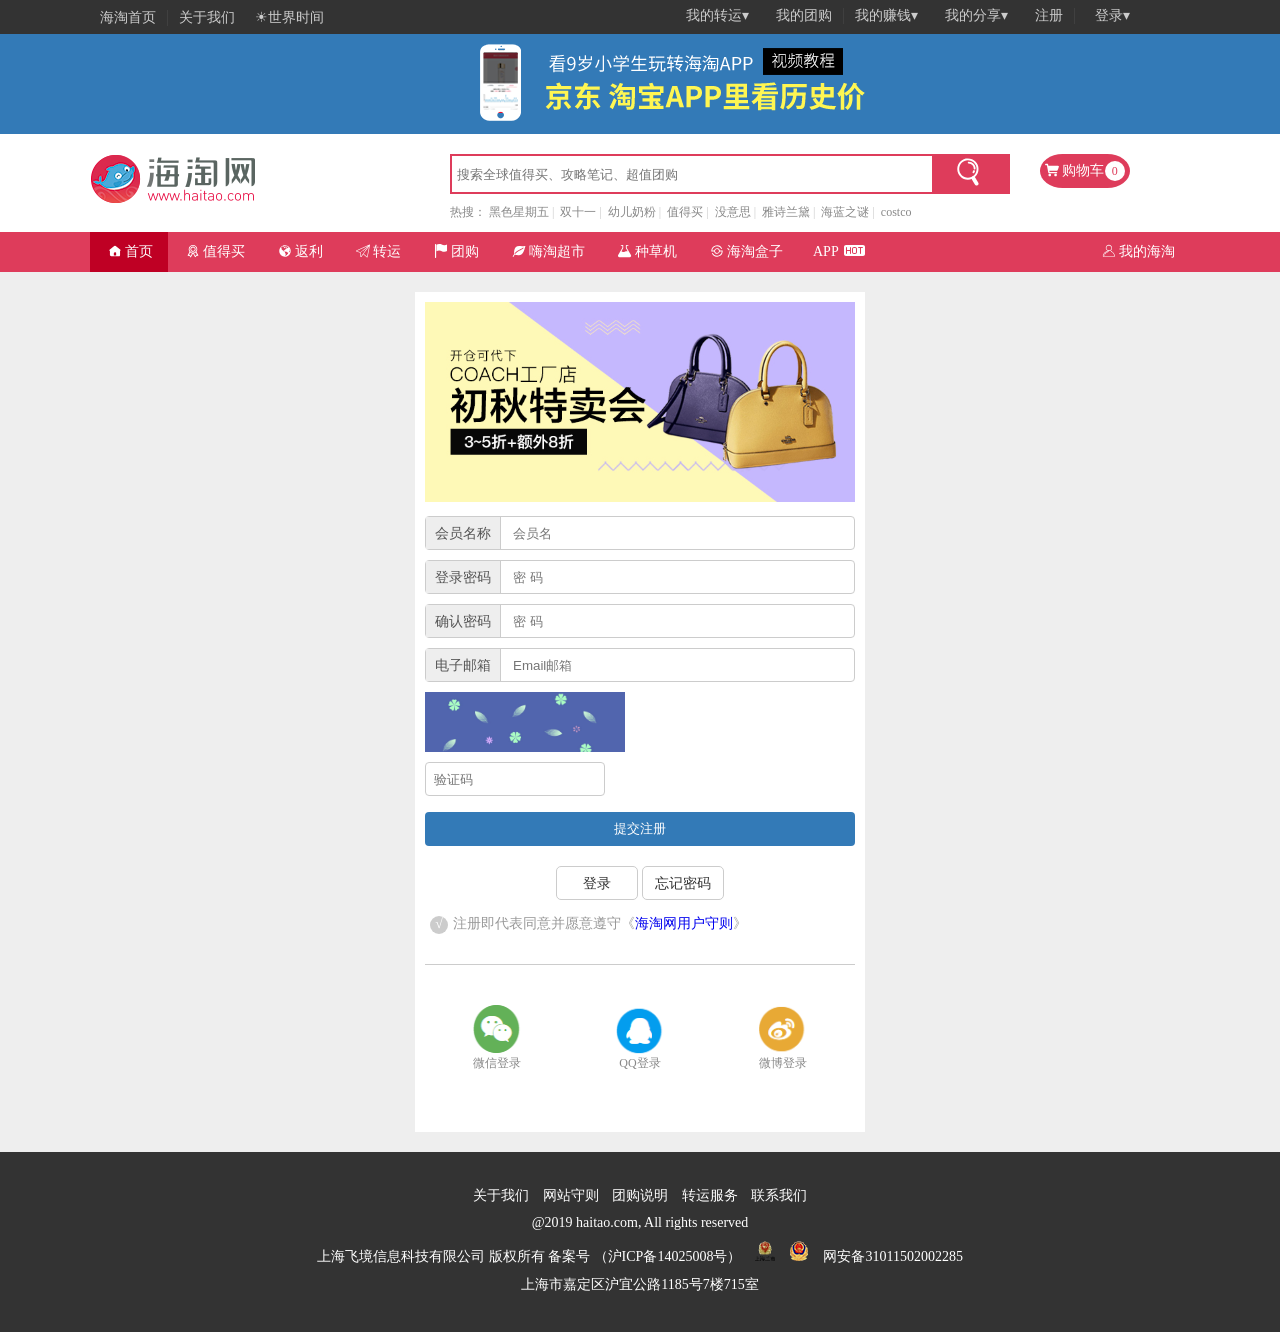
<file: register.html>
<!DOCTYPE html>
<html>
<head lang="en">
    <meta charset="UTF-8">
    <title>会员注册_海淘网</title>
    <link href="img/zhucedl.png" rel="shortcut icon"/>
    <link rel="stylesheet" href="css/base.css"/>
    <link rel="stylesheet" href="css/register.css"/>
    <link rel="stylesheet" href="fonts/icon.css"/>
    <script src="js/lib/jquery-1.11.1.min.js"></script>
    <script src="js/lib/localization/cookie.js"></script>
    <script src="js/lib/jquery.validate.js"></script>
    <script src="js/lib/additional-methods.js"></script>
    <script src="js/register.js"></script>
    <script src="js/base.js"></script>

</head>
<body>
<div class="nav_right">
    <ul>
        <li><img src="img/app.png" alt=""/><a href="#">APP</a></li>
        <li><img src="img/微信.png" alt=""/><a href="#">微信群</a></li>
        <li><img src="img/diannao.png" alt=""/><a href="#">盒子</a></li>
    </ul>
    <span><img src="img/上%20(1).png" alt=""/></span>
</div>

<header>
    <div class="header_wrap">
        <ul>
            <li><a href="zhuye.html">海淘首页</a><span>|</span></li>
            <li><a href="#">关于我们</a></li>
            <li><a href="#">☀世界时间</a></li>
        </ul>
        <div class="header_right">
            <ul>
                <li>
                    <a href="#">我的转运▾</a>
                    <ul>
                        <li><a href="#"><span></span>转运仓库</a></li>
                        <li><a href="#"><span></span>到货预告</a></li>
                        <li><a href="#"><span></span>包裹管理</a></li>
                        <li><a href="#"><span></span>转运订单</a></li>
                        <li><a href="#"><span></span>包裹认领</a></li>
                    </ul>
                </li>
                <li><a href="#">我的团购</a><span>|</span></li>
                <li>
                    <a href="#">我的赚钱▾</a>
                    <ul>
                        <li><a href="#"><span></span>海淘红包</a></li>
                        <li><a href="#"><span></span>返利打赏</a></li>
                        <li><a href="#"><span></span>转运红包</a></li>
                        <li><a href="#"><span></span>我的邀请</a></li>
                    </ul>
                </li>
                <li>
                    <a href="#">我的分享▾</a>
                    <ul>
                        <li><a href="#"><span></span>我的分享</a></li>
                        <li><a href="#"><span></span>写分享</a></li>
                        <li><a href="#"><span></span>我的收藏</a></li>
                    </ul>
                </li>
                <li><a href="register.html">注册</a><span>|</span></li>
                <li>
                    <a href="login.html" class="username">登录▾</a>
                    <ul>
                        <li><a href="login.html"><span></span>会员登录</a></li>
                        <li><a href="#"><span></span>微信登录</a></li>
                        <li><a href="#"><span></span>QQ登录</a></li>
                        <li><a href="#"><span></span>微博登录</a></li>
                    </ul>
                </li>
            </ul>
        </div>
    </div>
</header>
<div class="banner">
    <div class="banner_content">
        <a href="zhuye.html"><img src="img/logo_pic01.png" alt=""/></a>
    </div>
</div>
<div class="header_search">
    <div class="content">
        <div class="left">
            <h2>
                <a href="zhuye.html">
                    <img src="img/logo.png" alt=""/>
                </a>
            </h2>
        </div>
        <div class="middle">
            <div class="search" style="display: flex">
                <input type="text" placeholder="搜索全球值得买、攻略笔记、超值团购"/>

                <div style="display: inline-block;width: 50px;height: 40px;margin-left: 10px"><a href="#"><img src="img/搜素.png" alt=""/></a></div>

            </div>
            <p>热搜：
                <a href="">黑色星期五</a><span>|</span>
                <a href="">双十一</a><span>|</span>
                <a href="">幼儿奶粉</a><span>|</span>
                <a href="">值得买</a><span>|</span>
                <a href="">没意思</a><span>|</span>
                <a href="">雅诗兰黛</a><span>|</span>
                <a href="">海蓝之谜</a><span>|</span>
                <a href="">costco</a></p>
        </div>
        <div class="right">
            <a><img src="img/购物车.png" alt=""/>购物车 <span>0</span></a>
        </div>
    </div>
</div>
<div class="nav">
    <div class="nav_content">
        <ul>
            <li><a href="zhuye.html" style="background: #bf0024"><img src="img/房子.png" alt=""/><span></span>首页</a></li>
            <li><a href="#"><img src="img/值得信赖.png" alt=""/><span></span>值得买</a></li>
            <li><a href="#"><img src="img/地球.png" alt=""/><span></span>返利</a></li>
            <li><a href="#"><img src="img/纸飞机.png" alt=""/><span></span>转运</a></li>
            <li><a href="#" ><img src="img/旗帜.png" alt=""/><span></span>团购</a></li>
            <li><a href="#"><img src="img/环保%20叶子%20树叶%20面性.png" alt=""/><span></span>嗨淘超市</a></li>
            <li><a href="#"><img src="img/实验%20烧杯%202.png" alt=""/><span></span>种草机</a></li>
            <li><a href="#"><img src="img/精灵球.png" alt=""/><span></span>海淘盒子</a></li>
            <li><a href="#"><span></span>APP<img src="img/hot.png" alt=""/></a></li>
        </ul>
        <a href="#"><img src="img/我%20的.png" alt=""/><span></span>我的海淘</a>
    </div>
</div>
<div class="main">
    <div class="main_content">
        <p><a href="#"><img src="img/logo_pic.jpg" alt=""/></a></p>

        <form>
            <div class="zh">
                <div class="zh1">会员名称</div>
                <input type="text" name="uname" placeholder="会员名"/>
            </div>
            <div class="mm">
                <div class="mm1">登录密码</div>
                <input type="text" name="upwd" placeholder="密 码" id="#upwd" autocomplete="off"/>
            </div>
            <div class="mm">
                <div class="mm1">确认密码</div>
                <input type="text" name="upwdTwice" placeholder="密 码" autocomplete="off"/>
            </div>
            <div class="yx">
                <div class="yx1">电子邮箱</div>
                <input type="text" name="uemail" placeholder="Email邮箱" />
            </div>
            <div class="yzm">
                <div class="yzm1"></div>
                <div style="width: 500px;"><input type="text" name="uyzm" placeholder="验证码" autocomplete="off"/></div>
            </div>
            <p class="dl">
                <button type="submit" id="login">提交注册</button>
            </p>
            <p class="zc">
                <a href="login.html" >登录</a>
                <a href="#">忘记密码</a>
            </p>
            <p class="xy"><span>√</span>注册即代表同意并愿意遵守《<a href="#">海淘网用户守则</a>》</p>
            <div class="others">
                <ul>
                    <li><img src="img/weixin.png" alt=""/><span>微信登录</span></li>
                    <li><img src="img/qq.png" alt=""/><span>QQ登录</span></li>
                    <li><img src="img/weibo.png" alt=""/><span>微博登录</span></li>
                </ul>
            </div>
        </form>
    </div>
</div>
<footer>
    <p>
        <a href="#">关于我们</a>
        <a href="#">网站守则</a>
        <a href="#">团购说明</a>
        <a href="#">转运服务</a>
        <a href="#">联系我们</a>

    </p>
    <p>@2019 haitao.com, All rights reserved</p>
    <p>上海飞境信息科技有限公司 版权所有 备案号 （沪ICP备14025008号）&nbsp;&nbsp;&nbsp;&nbsp;<img src="img/gongshangicon.gif" alt="" style="height: 20px;width: 20px"/>&nbsp;&nbsp;&nbsp;&nbsp;<img src="img/gongan.png" alt=""/>  &nbsp;&nbsp;        网安备31011502002285</p>
    <p>上海市嘉定区沪宜公路1185号7楼715室</p>
</footer>
</body>
</html>
<script>window.onload=function(){
    function randomNumber(min,max){
        return min+Math.round(Math.random()*(max-min));
    }
    function randomCode(n){
        var str="";
        for(var i=0;i<n;i++){
            var num=Math.random();
            if(num>=0.5){
                str+=randomNumber(0,9);
            }else{
                str+=String.fromCharCode(randomNumber(65,90));
            }
        }
        return str;
    }
    var oYzm=document.querySelector(".yzm1");
    var oForm=document.forms[0];
    oForm.uyzm.onfocus=function(){
        oYzm.innerHTML=randomCode(5);
    }

}</script>
</file>
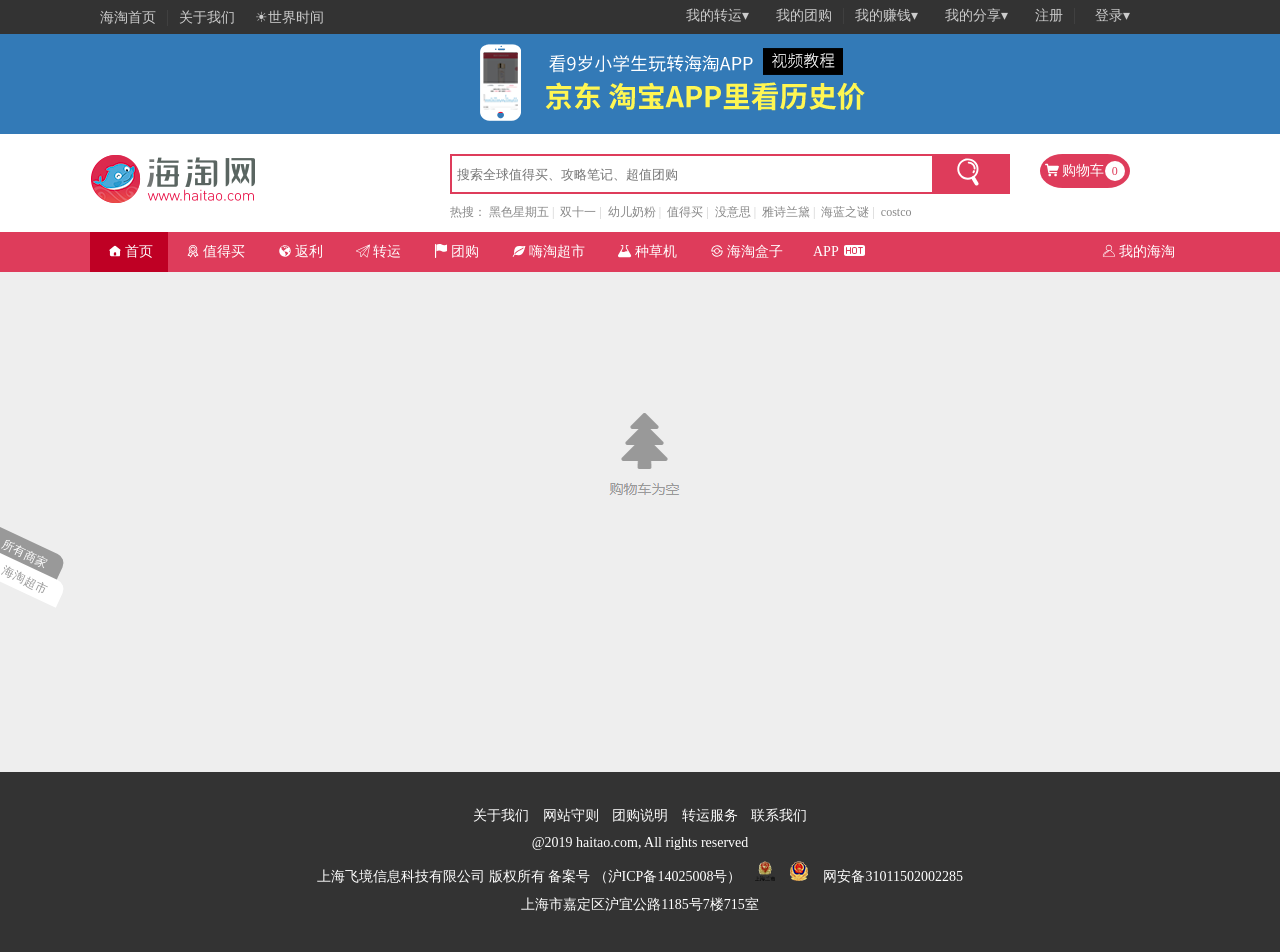
<file: shopCar.html>
<!DOCTYPE html>
<html>
<head lang="en">
    <meta charset="UTF-8">
    <title>购物车_海淘网</title>
    <link href="img/shopcar1.png" rel="shortcut icon"/>
    <script src="js/jquery-1.11.1.min.js"></script>
    <script src="js/lib/localization/cookie.js"></script>
    <script src="js/base.js"></script>
    <script src="js/shopCar.js"></script>
    <link rel="stylesheet" href="css/shopCar.css"/>
    <link rel="stylesheet" href="css/base.css"/>
    <link rel="stylesheet" href="fonts/icon.css"/>

</head>
<body>
<div class="nav_right">

    <ul>
        <li><img src="img/app.png" alt=""/><a href="#">APP</a></li>
        <li><img src="img/微信.png" alt=""/><a href="#">微信群</a></li>
        <li><img src="img/diannao.png" alt=""/><a href="#">盒子</a></li>
    </ul>
    <span><img src="img/上%20(1).png" alt=""/></span>
</div>
<div class="nav_left">
    <ul>
        <li><a href="#">所有商家</a></li>
        <li><a href="zhuye.html">海淘超市</a></li>
    </ul>
</div>

<header>
    <div class="header_wrap">
        <ul>
            <li><a href="zhuye.html">海淘首页</a><span>|</span></li>
            <li><a href="#">关于我们</a></li>
            <li><a href="#">☀世界时间</a></li>
        </ul>
        <div class="header_right">
            <ul>
                <li>
                    <a href="#">我的转运▾</a>
                    <ul>
                        <li><a href="#"><span></span>转运仓库</a></li>
                        <li><a href="#"><span></span>到货预告</a></li>
                        <li><a href="#"><span></span>包裹管理</a></li>
                        <li><a href="#"><span></span>转运订单</a></li>
                        <li><a href="#"><span></span>包裹认领</a></li>
                    </ul>
                </li>
                <li><a href="#">我的团购</a><span>|</span></li>
                <li>
                    <a href="#">我的赚钱▾</a>
                    <ul>
                        <li><a href="#"><span></span>海淘红包</a></li>
                        <li><a href="#"><span></span>返利打赏</a></li>
                        <li><a href="#"><span></span>转运红包</a></li>
                        <li><a href="#"><span></span>我的邀请</a></li>
                    </ul>
                </li>
                <li>
                    <a href="#">我的分享▾</a>
                    <ul>
                        <li><a href="#"><span></span>我的分享</a></li>
                        <li><a href="#"><span></span>写分享</a></li>
                        <li><a href="#"><span></span>我的收藏</a></li>
                    </ul>
                </li>
                <li><a href="register.html">注册</a><span>|</span></li>
                <li>
                    <a href="login.html" class="username">登录▾</a>
                    <ul>
                        <li><a href="#"><span></span>会员登录</a></li>
                        <li><a href="#"><span></span>微信登录</a></li>
                        <li><a href="#"><span></span>QQ登录</a></li>
                        <li><a href="#"><span></span>微博登录</a></li>
                    </ul>
                </li>
            </ul>
        </div>
    </div>
</header>
<div class="banner">
    <div class="banner_content">
        <a href="zhuye.html"><img src="img/logo_pic01.png" alt=""/></a>
    </div>
</div>
<div class="header_search">
    <div class="content">
        <div class="left">
            <h2>
                <a href="zhuye.html">
                    <img src="img/logo.png" alt=""/>
                </a>
            </h2>
        </div>
        <div class="middle">
            <div class="search" style="display: flex">
                <input type="text" placeholder="搜索全球值得买、攻略笔记、超值团购"/>

                <div style="display: inline-block;width: 50px;height: 40px;margin-left: 10px"><a href="#"><img src="img/搜素.png" alt=""/></a></div>

            </div>
            <p>热搜：
                <a href="">黑色星期五</a><span>|</span>
                <a href="">双十一</a><span>|</span>
                <a href="">幼儿奶粉</a><span>|</span>
                <a href="">值得买</a><span>|</span>
                <a href="">没意思</a><span>|</span>
                <a href="">雅诗兰黛</a><span>|</span>
                <a href="">海蓝之谜</a><span>|</span>
                <a href="">costco</a></p>
        </div>
        <div class="right">
            <a><img src="img/购物车.png" alt=""/>购物车 <span>0</span></a>
        </div>
    </div>
</div>
<div class="nav">
    <div class="nav_content">
        <ul>
            <li><a href="zhuye.html" style="background: #bf0024"><img src="img/房子.png" alt=""/><span></span>首页</a></li>
            <li><a href="#"><img src="img/值得信赖.png" alt=""/><span></span>值得买</a></li>
            <li><a href="#"><img src="img/地球.png" alt=""/><span></span>返利</a></li>
            <li><a href="#"><img src="img/纸飞机.png" alt=""/><span></span>转运</a></li>
            <li><a href="#" ><img src="img/旗帜.png" alt=""/><span></span>团购</a></li>
            <li><a href="#"><img src="img/环保%20叶子%20树叶%20面性.png" alt=""/><span></span>嗨淘超市</a></li>
            <li><a href="#"><img src="img/实验%20烧杯%202.png" alt=""/><span></span>种草机</a></li>
            <li><a href="#"><img src="img/精灵球.png" alt=""/><span></span>海淘盒子</a></li>
            <li><a href="#"><span></span>APP<img src="img/hot.png" alt=""/></a></li>
        </ul>
        <a href="#"><img src="img/我%20的.png" alt=""/><span></span>我的海淘</a>
    </div>
</div>
<div class="main">
<div class="main_content">
    <img src="img/shop.png" alt=""/>
</div>
    <div class="main_goods">
        <div class="ads">
            您好，尊敬的会员。您还不是海淘达人，升级达人可 <span class="sq">省0元</span><i><mark>V</mark>海淘达人</i>
            <b>配送至中国</b>
        </div>
        <div class="car">
            <div class="car_top">
                <p><label><input type="checkbox">海淘超市</label></p><b>进入店铺</b>
            </div>
            <ul id="ul">
               <!--<li>
                   <input type="checkbox">
                   <img alt="">
                   <p><a></a><i></i></p>
                   <p><b></b><span></span></p>
                   <div><button id="reduce">-</button><span class="much">1</span><button id="add1">+</button></div>
                   <a id="delete">删除</a>
               </li>-->
            </ul>
            <div class="car_bottom">
                <p>配送方式：<select><option>中国大陆境内快递</option></select></p>
                <i>中国大陆境内快递，非偏远地区包邮。具体快递公司以实际发货为准。默认为圆通。西藏、内蒙、宁夏、青海、新疆、甘肃地区不包邮，请补拍运费。 <a href="#">详细</a></i>
                <div>
                    商品：<span id="spzj">0.00</span>元  &nbsp; &nbsp; 重量：0.00公斤  &nbsp; &nbsp;  运费：0.00元  &nbsp; &nbsp;  总计：<span id="zj">0.00</span>元
                    <a href="#"> <mark style="color: gold;font-size: 10px;background: #666;padding: 0 3px;font-weight: bold">V</mark>达人可<span id="kj">0.00元</span></a>
                    <button  id="sub">进入结算</button>
                </div>
            </div>
        </div>
    </div>
</div>
<div class="addCar">请选择商品</div>
<footer>
    <p>
        <a href="#">关于我们</a>
        <a href="#">网站守则</a>
        <a href="#">团购说明</a>
        <a href="#">转运服务</a>
        <a href="#">联系我们</a>

    </p>
    <p>@2019 haitao.com, All rights reserved</p>
    <p>上海飞境信息科技有限公司 版权所有 备案号 （沪ICP备14025008号）&nbsp;&nbsp;&nbsp;&nbsp;<img src="img/gongshangicon.gif" alt="" style="height: 20px;width: 20px"/>&nbsp;&nbsp;&nbsp;&nbsp;<img src="img/gongan.png" alt=""/>  &nbsp;&nbsp;        网安备31011502002285</p>
    <p>上海市嘉定区沪宜公路1185号7楼715室</p>
</footer>
</body>
</html>
</file>
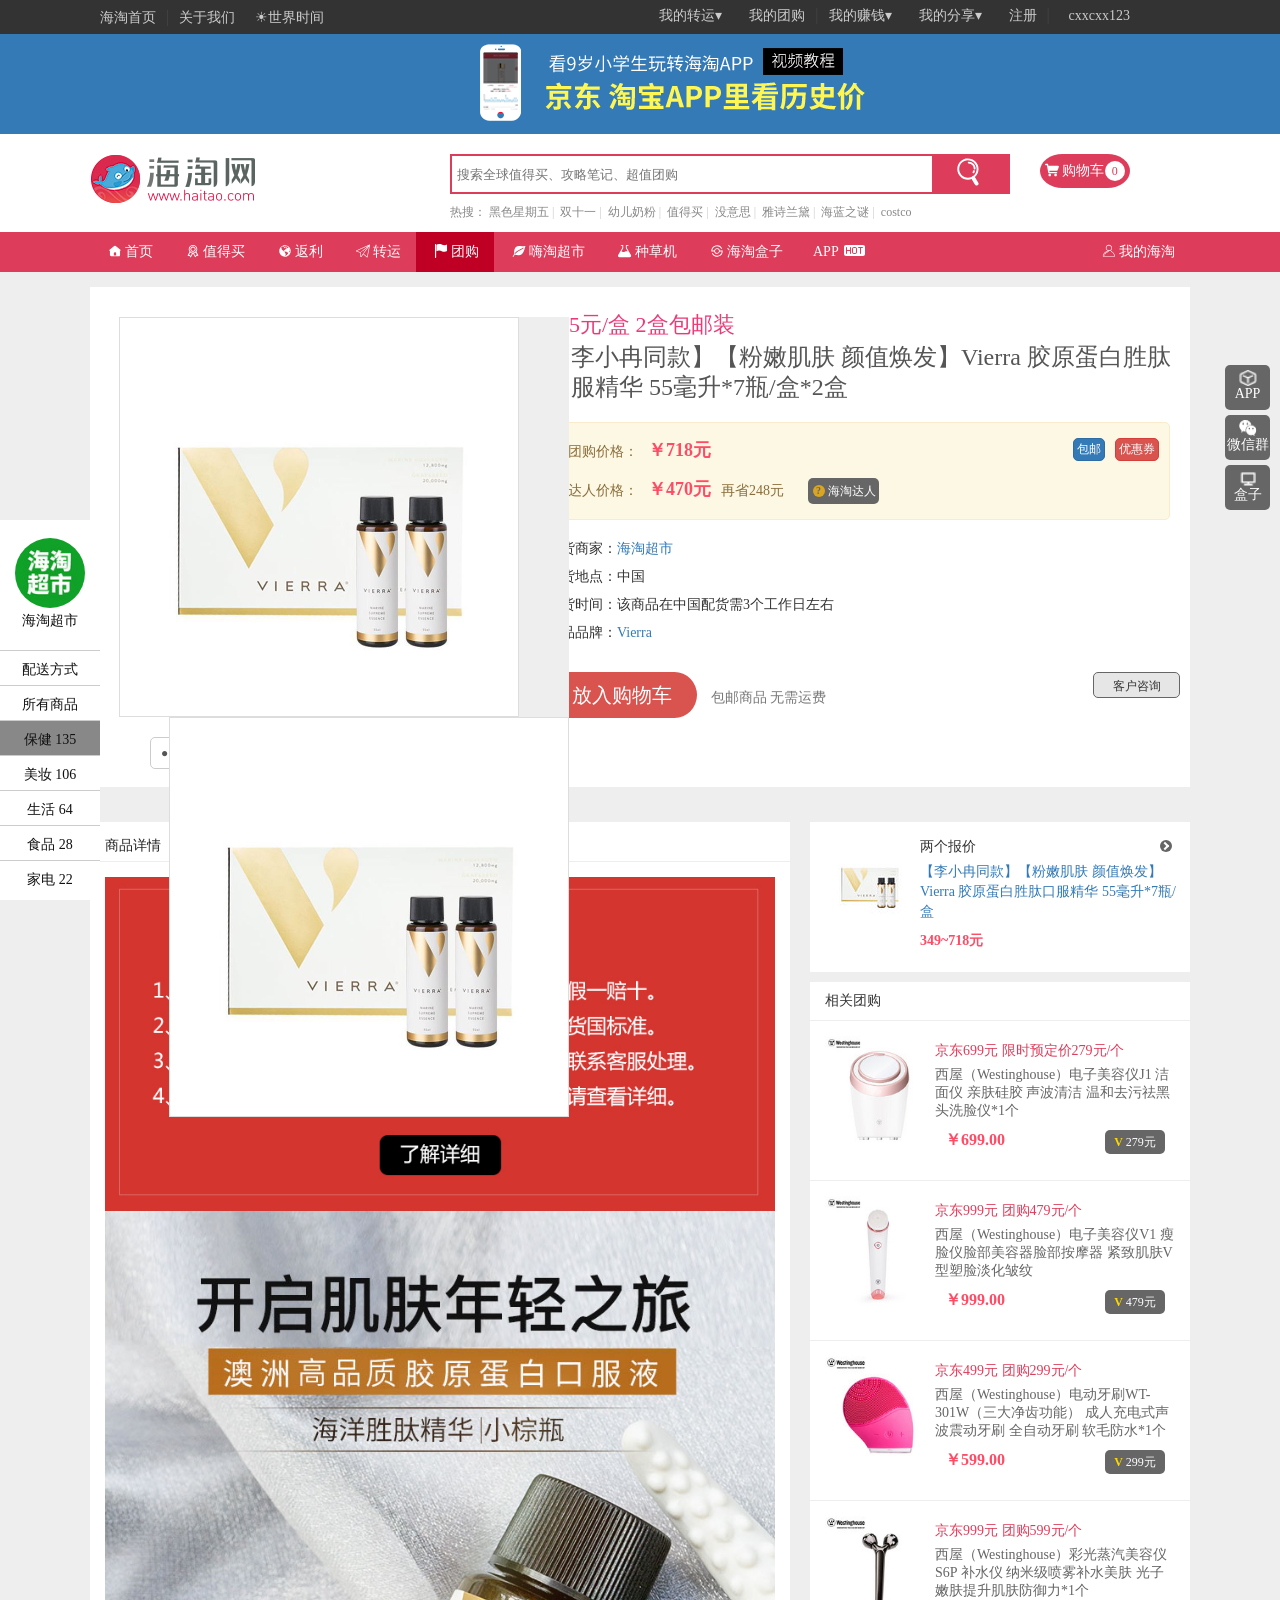
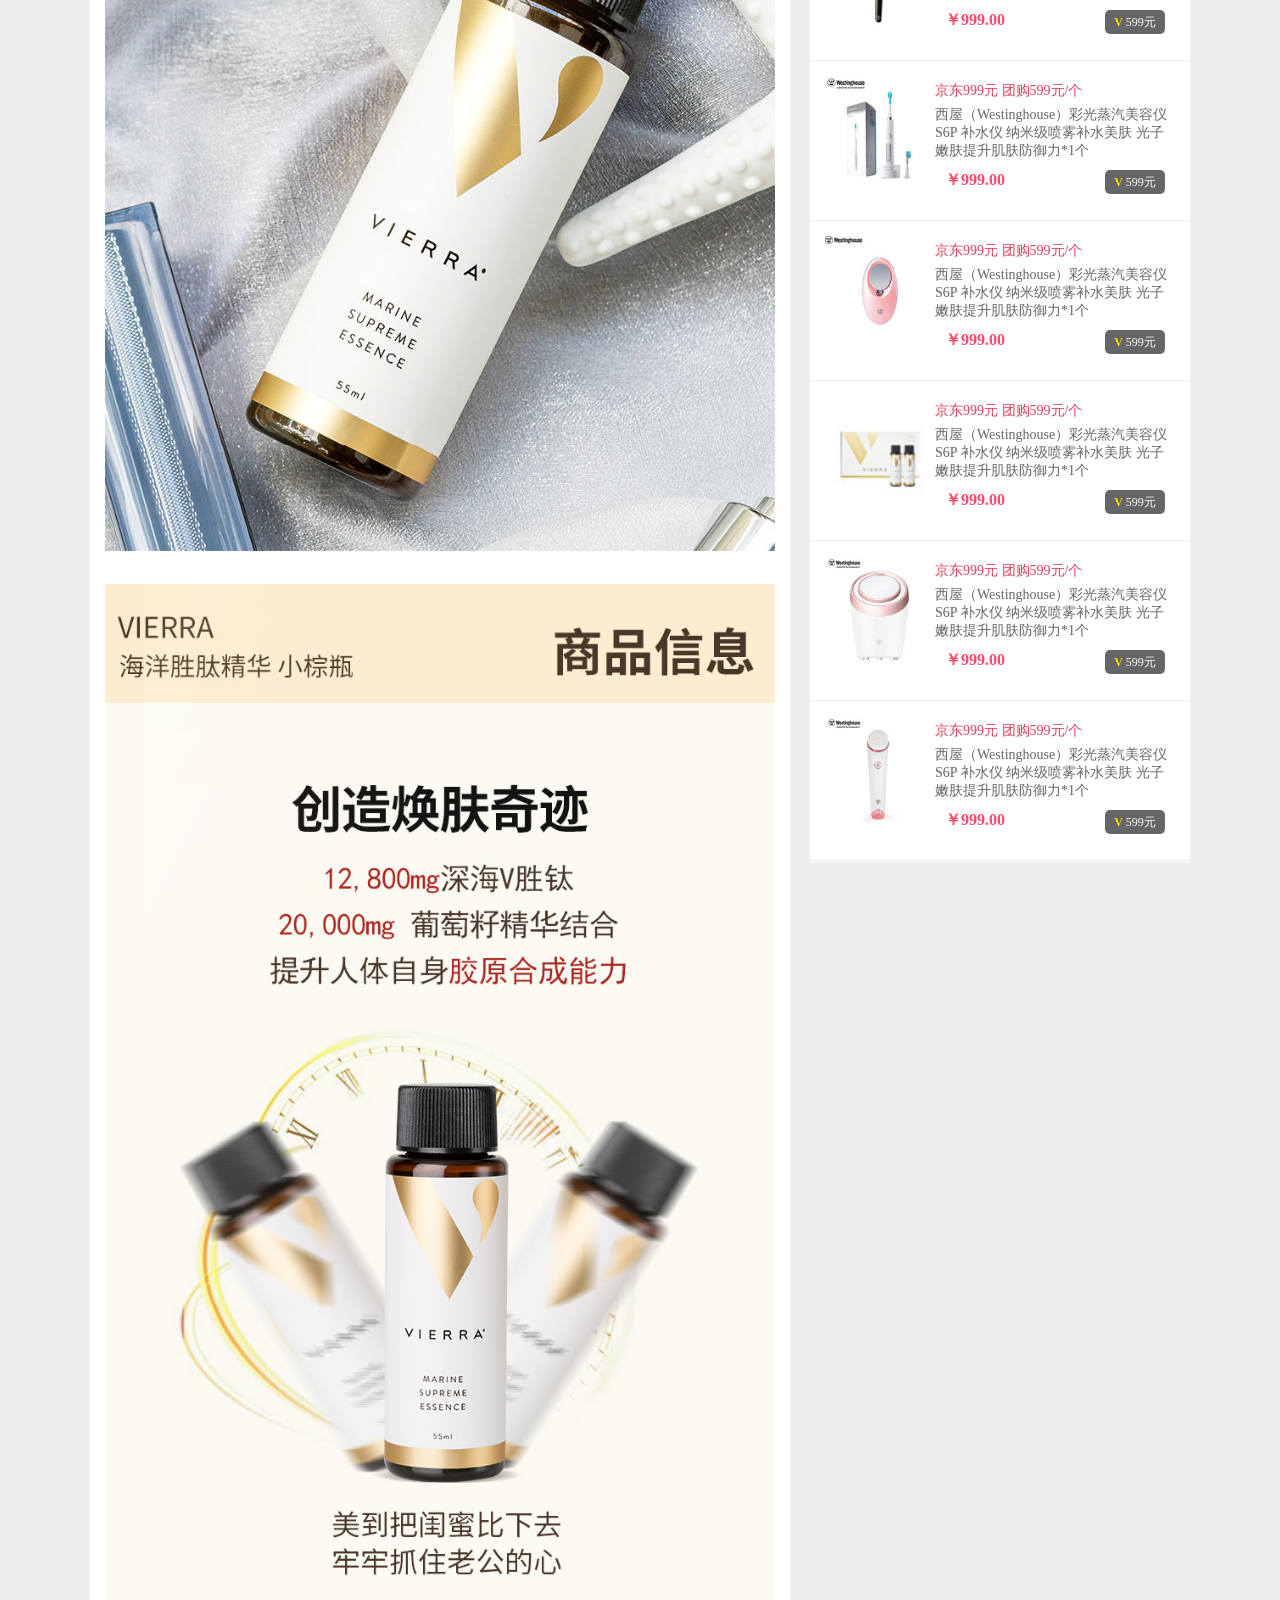
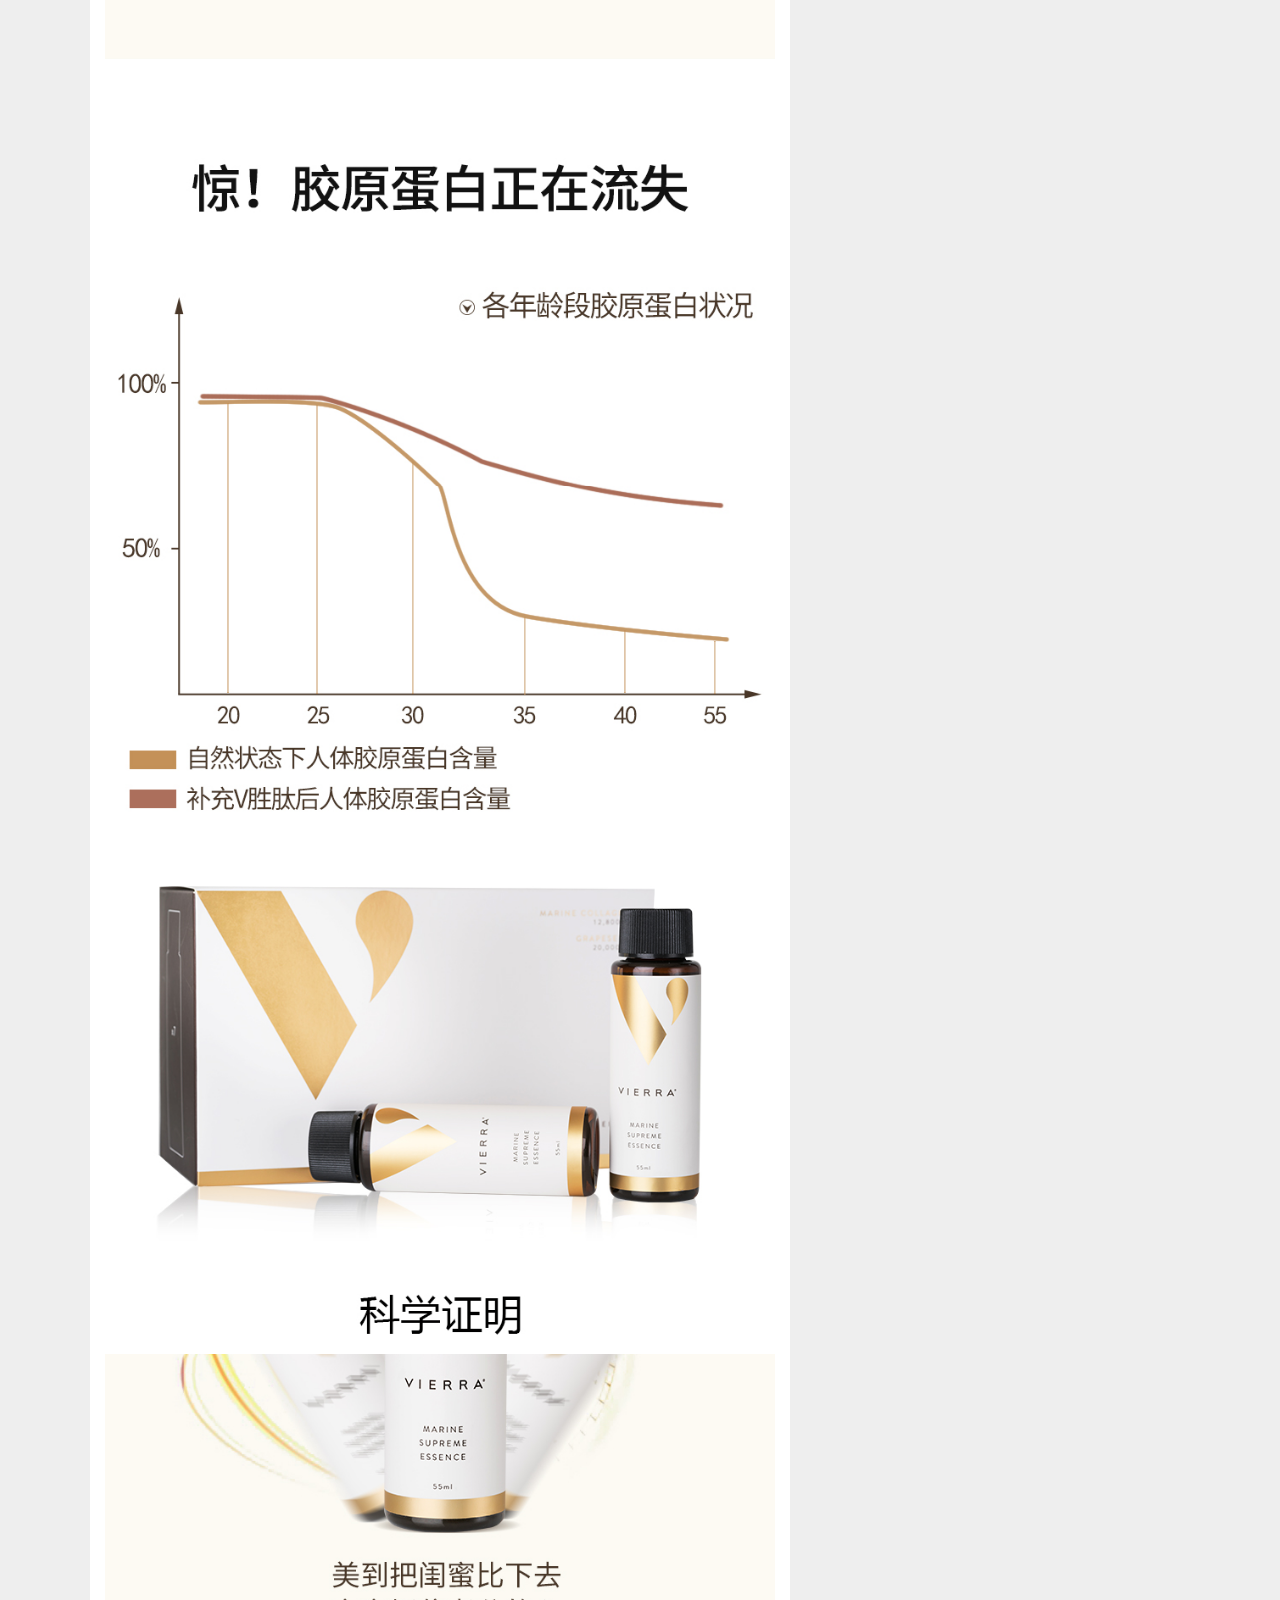
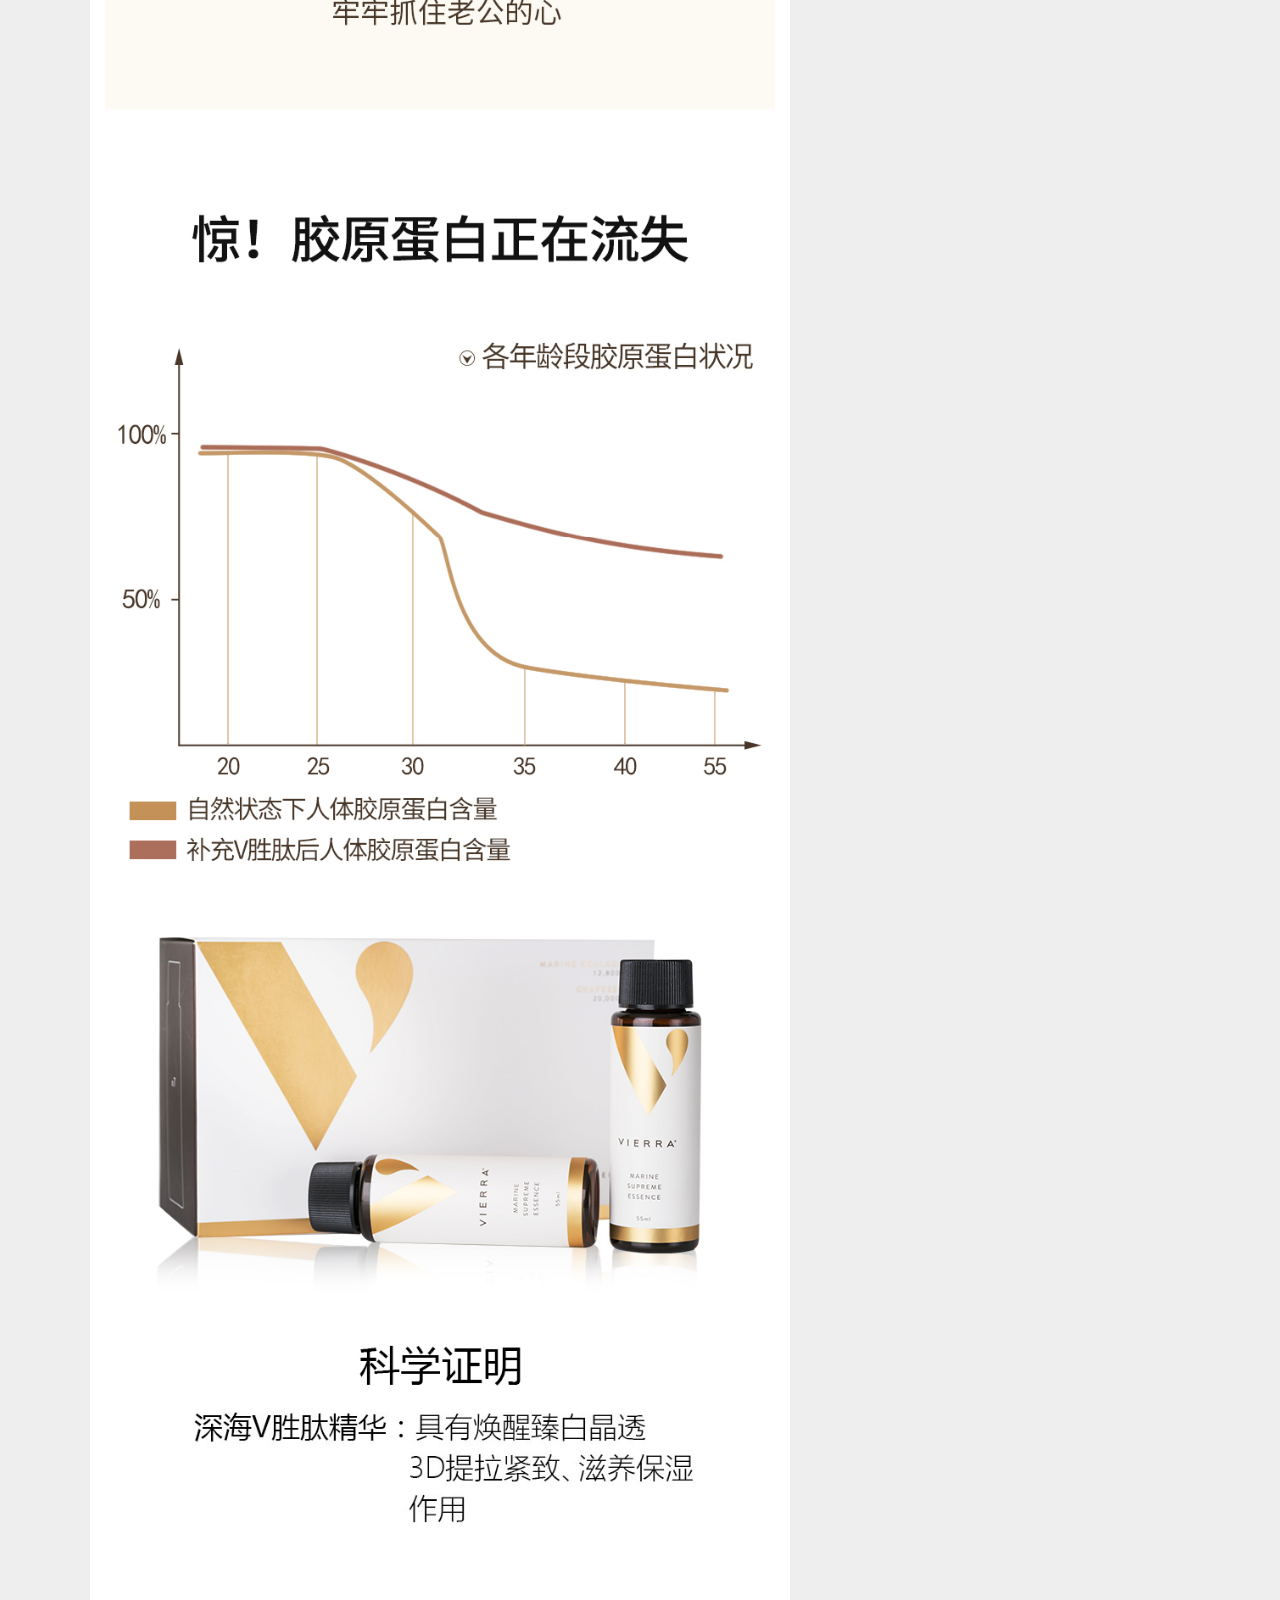
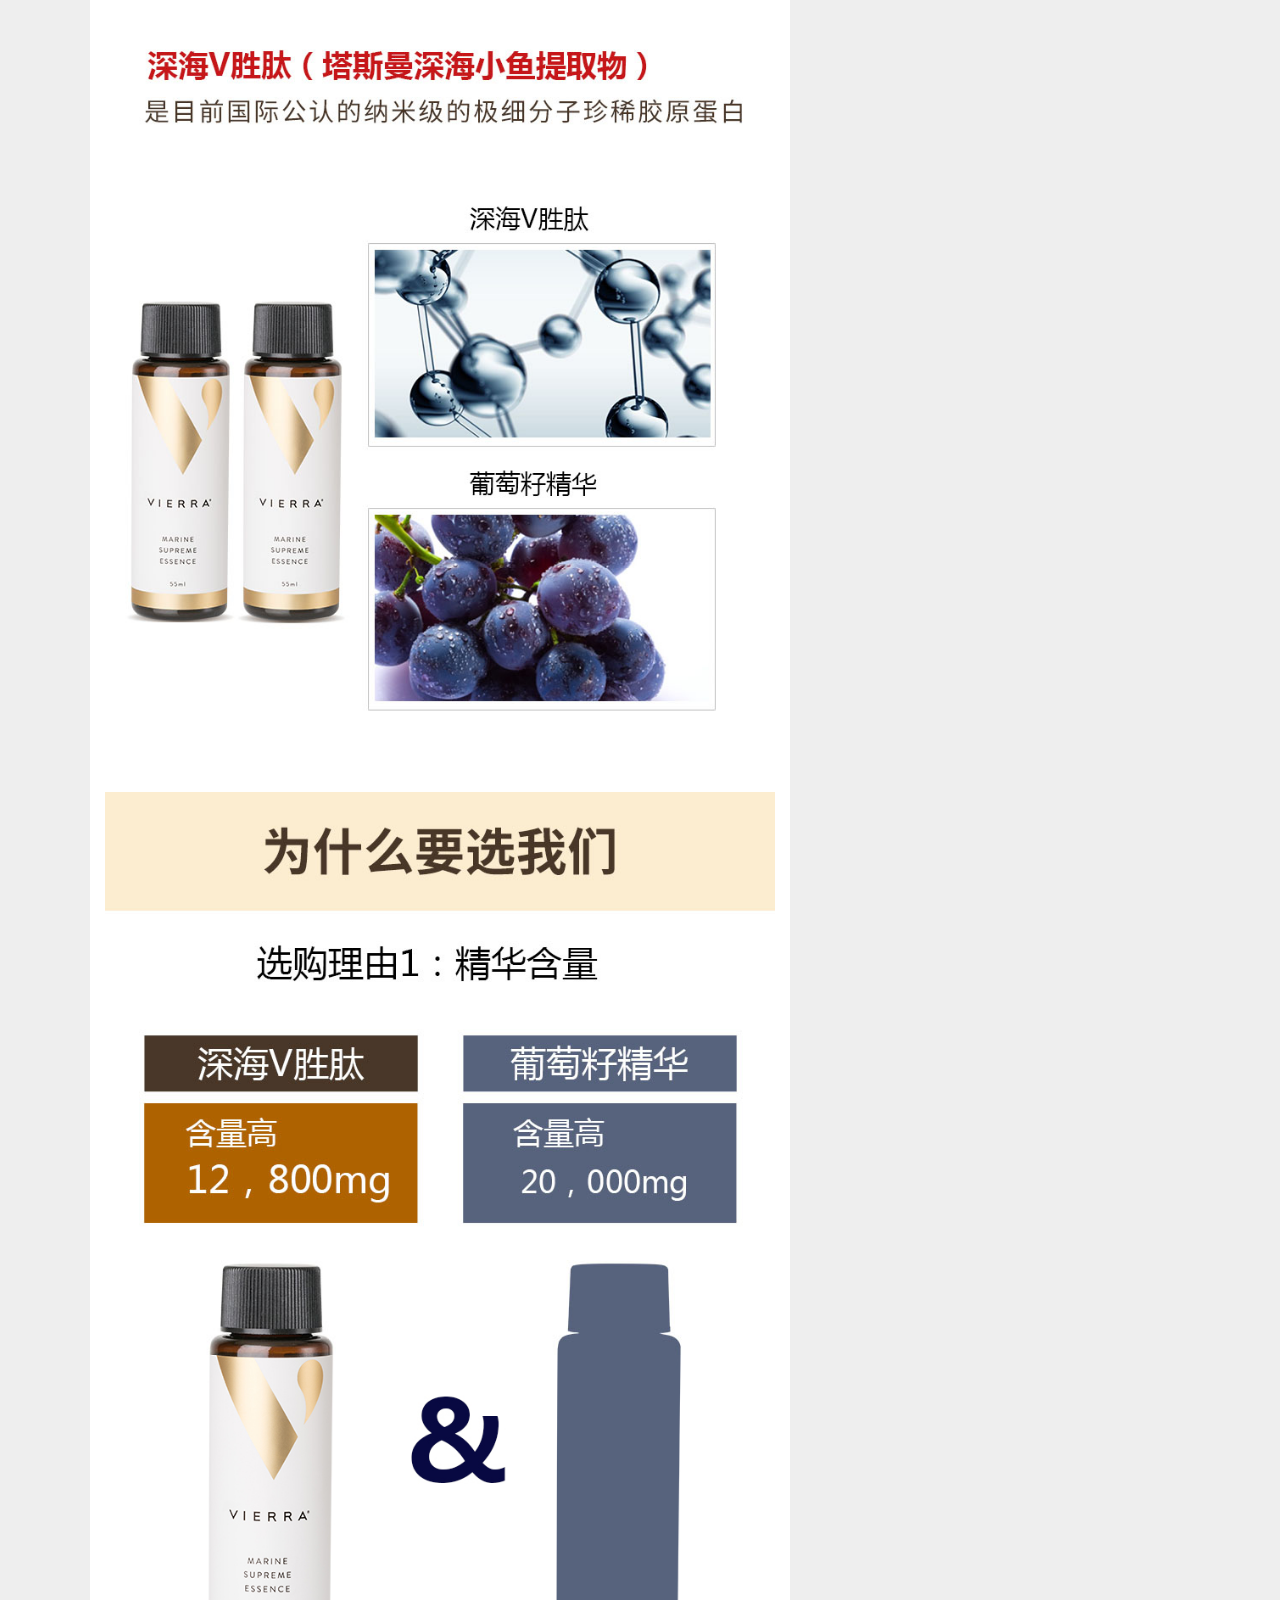
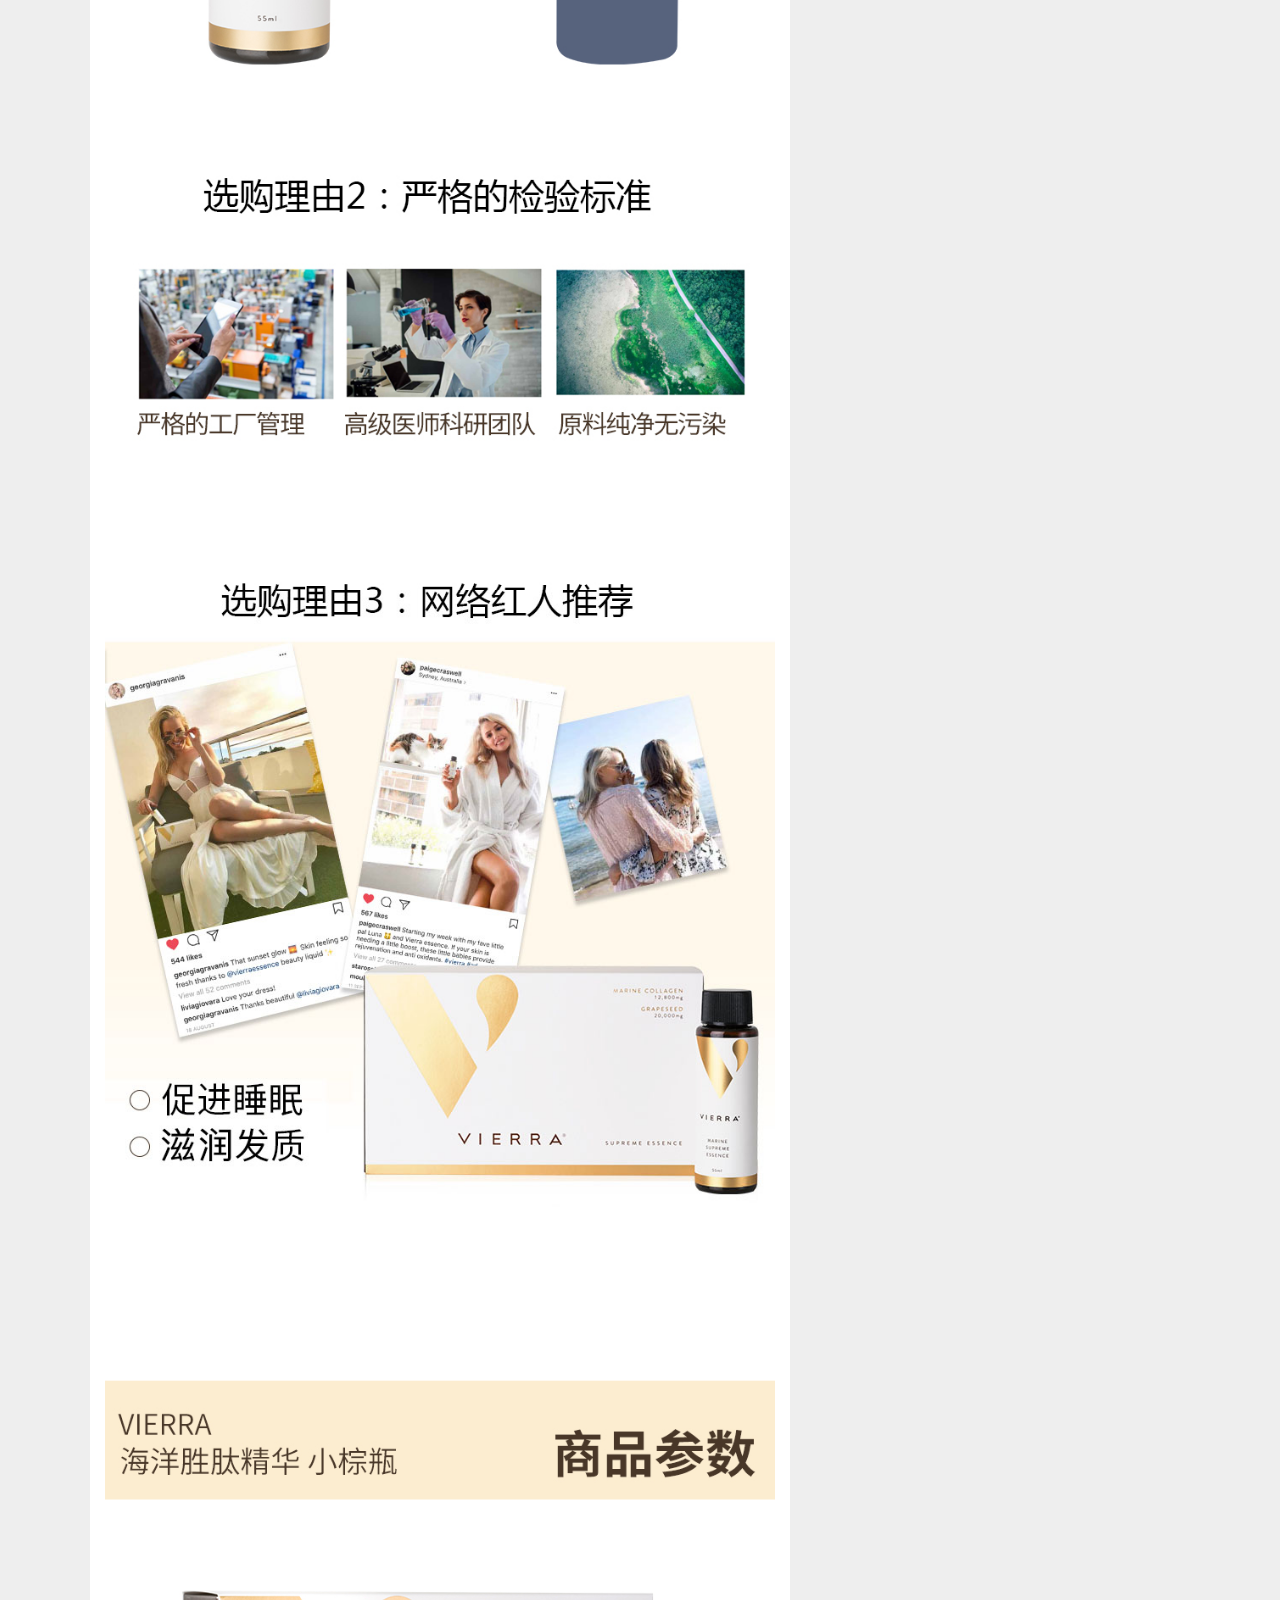
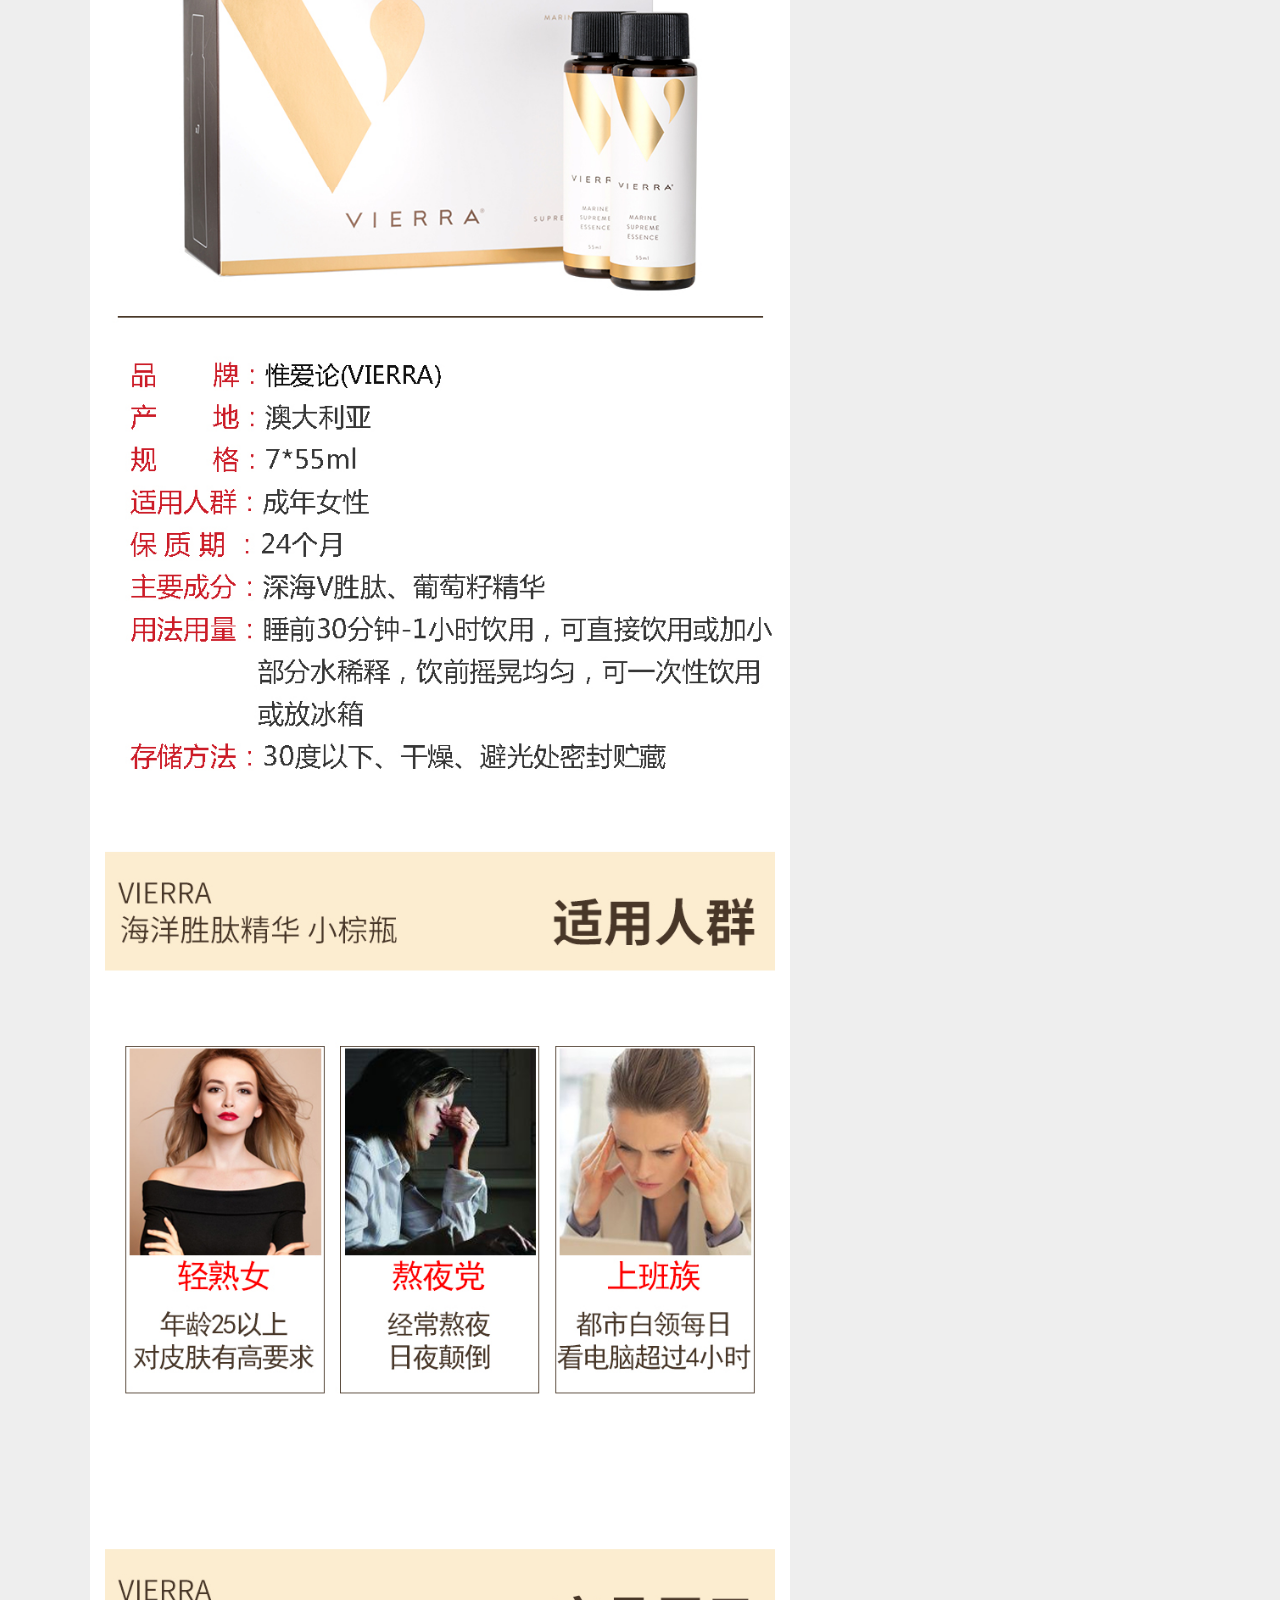
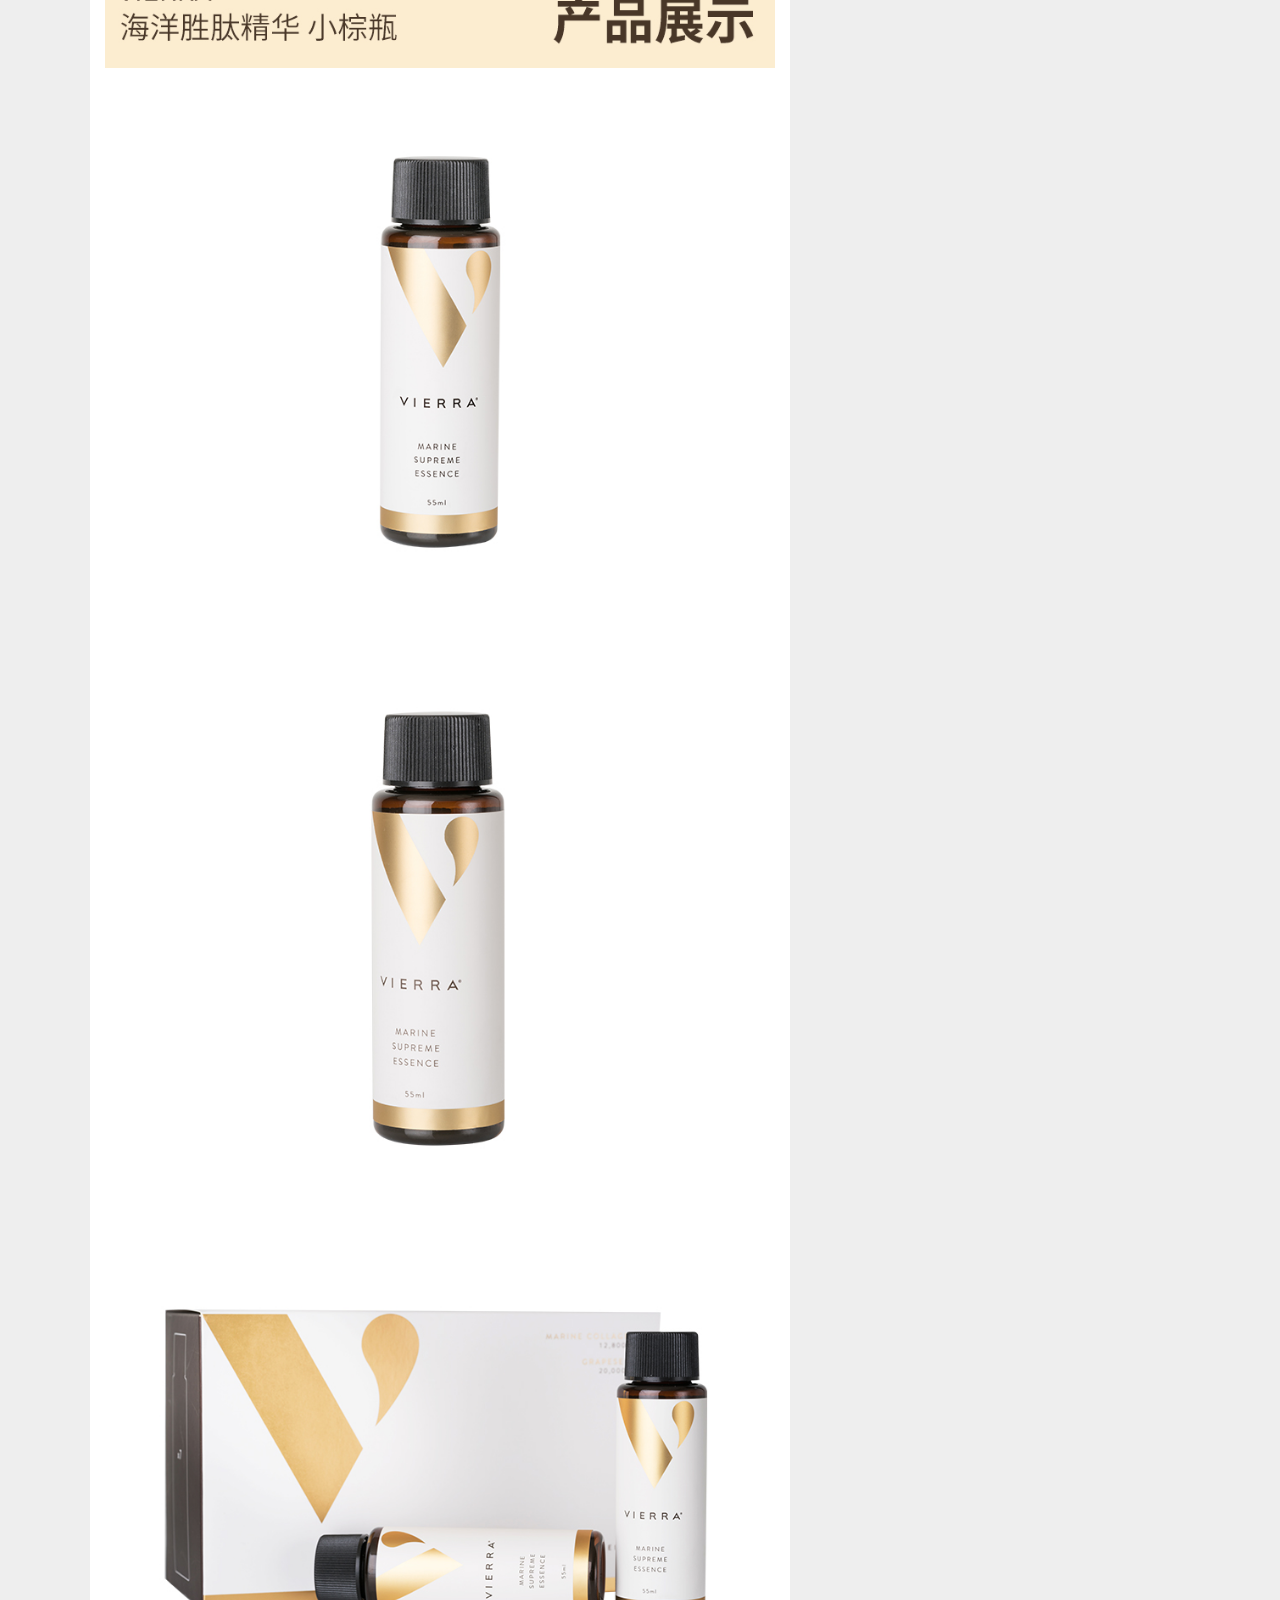
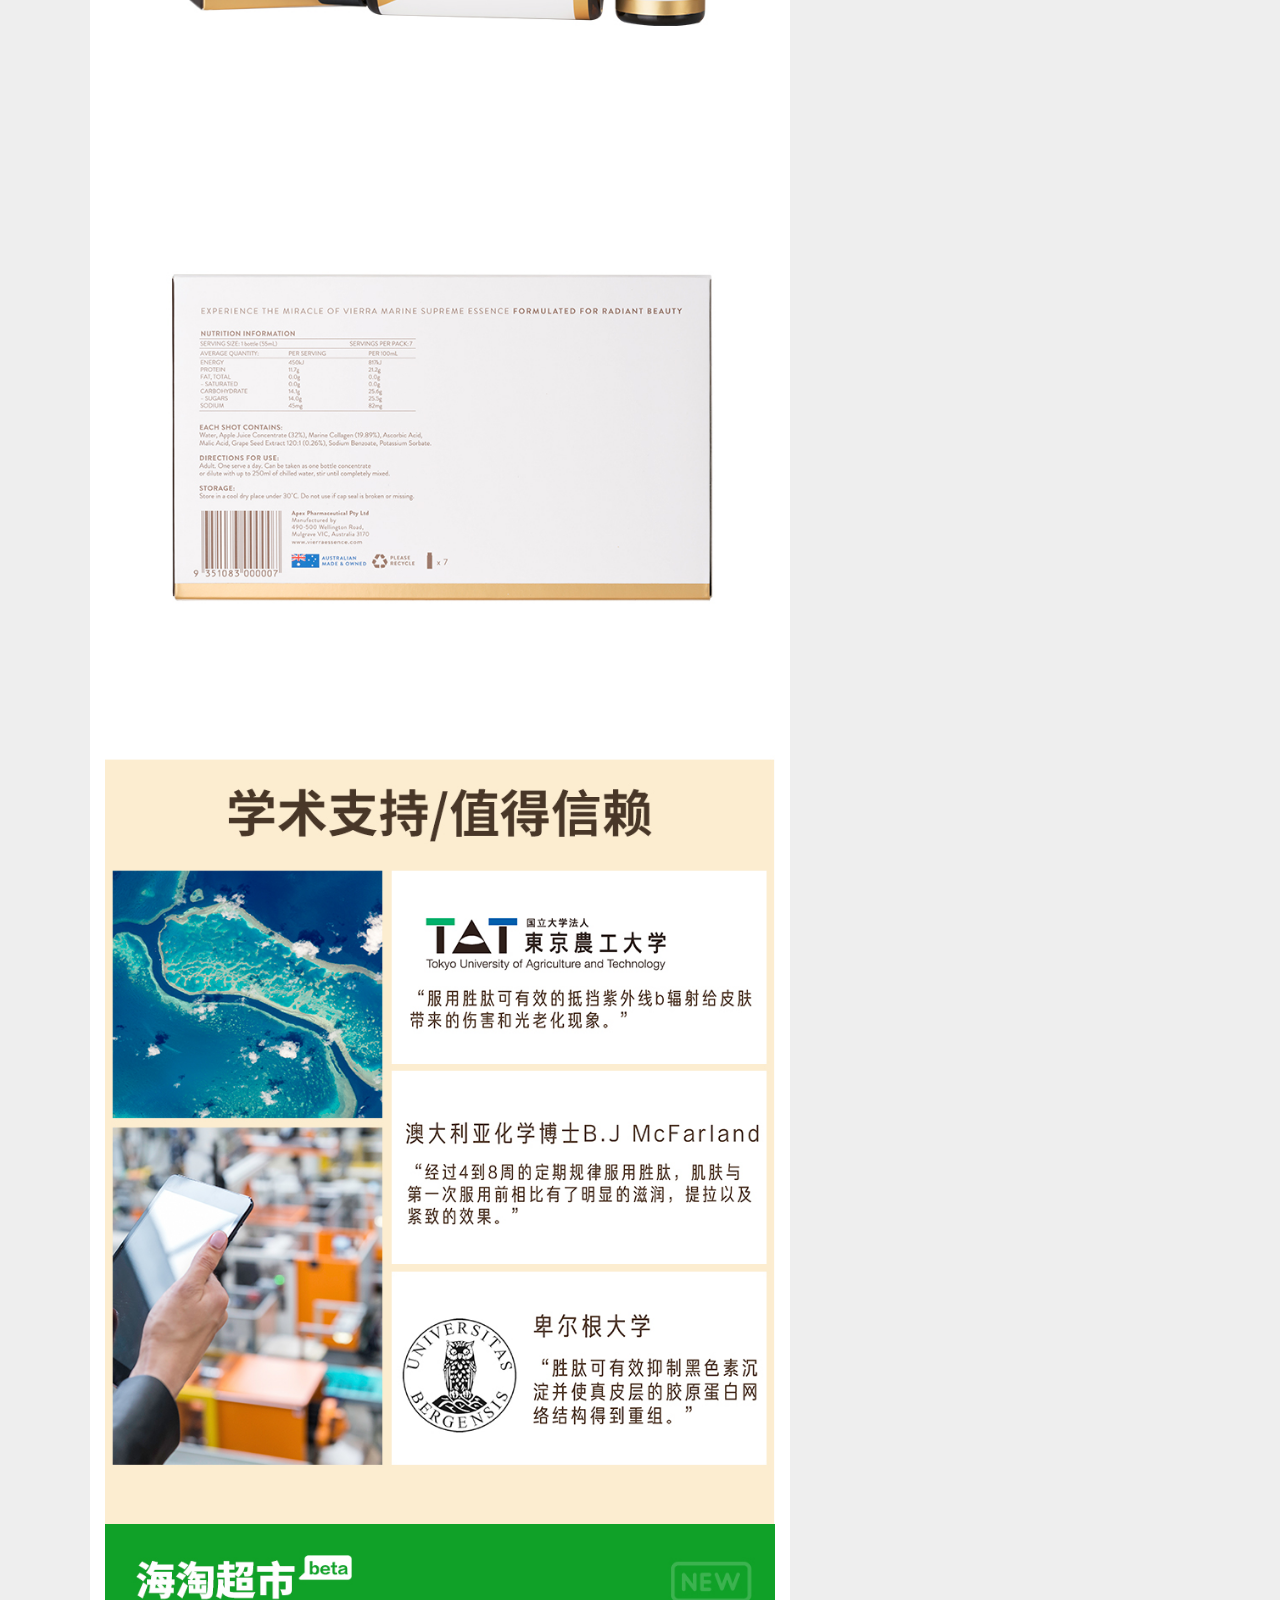
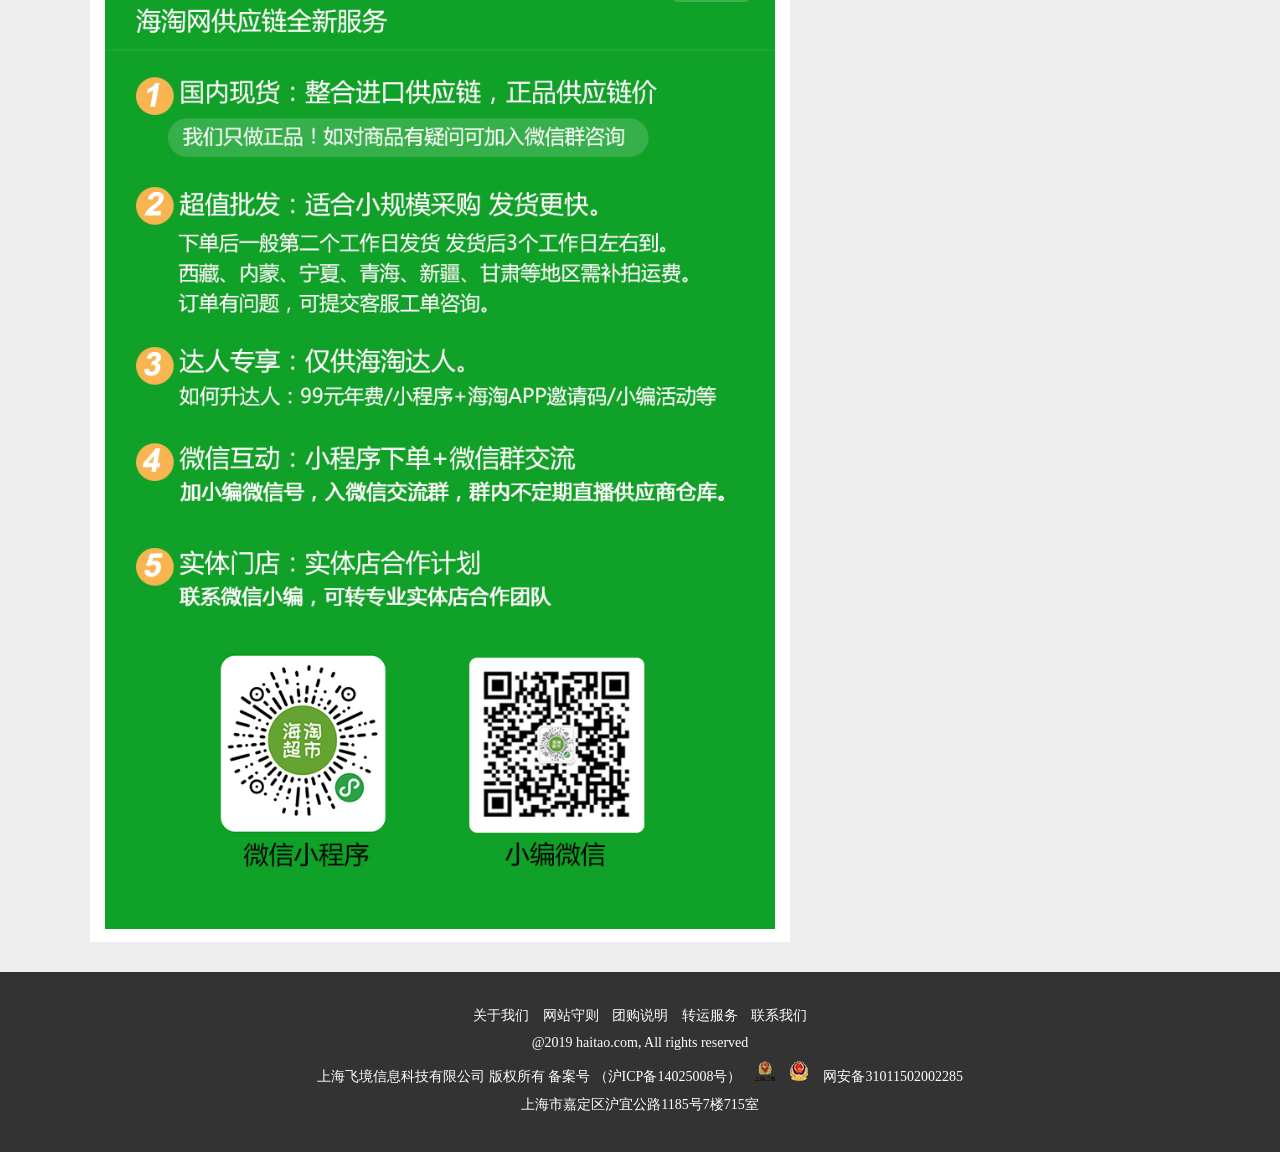
<file: img/datail.html>
<!DOCTYPE html>
<!-- saved from url=(0045)http://127.0.0.1:8080/haitao/src/detail.html# -->
<html><head lang="en"><meta http-equiv="Content-Type" content="text/html; charset=UTF-8">
    
    <title>datail</title>
    <link rel="stylesheet" href="./datail_files/base.css">
    <link rel="stylesheet" href="./datail_files/detail.css">
    <link rel="stylesheet" href="./datail_files/icon.css">
    <link rel="stylesheet" href="./datail_files/jquery.exzoom.css">
    <script src="./datail_files/jquery-1.11.1.min.js.下载"></script>
    <script src="./datail_files/cookie.js.下载"></script>
    <script src="./datail_files/detail.js.下载"></script>
    <script src="./datail_files/base.js.下载"></script>
    <script src="./datail_files/jquery.exzoom.js.下载"></script>
    <style>
        #exzoom {
            width: 400px;
            /*height: 400px;*/
            margin: 20px auto;
        }
    </style>
</head>
<body>
<div class="addCar">已加入购物车</div>
<div class="nav_right">
    <ul>
        <li><img src="./datail_files/app.png" alt=""><a href="http://127.0.0.1:8080/haitao/src/detail.html#">APP</a></li>
        <li><img src="./datail_files/微信.png" alt=""><a href="http://127.0.0.1:8080/haitao/src/detail.html#">微信群</a></li>
        <li><img src="./datail_files/diannao.png" alt=""><a href="http://127.0.0.1:8080/haitao/src/detail.html#">盒子</a></li>
    </ul>
    <span style="display: block;"><img src="./datail_files/上 (1).png" alt=""></span>
</div>
<div class="nav_left">
    <div>
        <a href="http://127.0.0.1:8080/haitao/src/detail.html#"><img src="./datail_files/nav_left01.jpg" alt=""></a>
        <span>海淘超市</span>
    </div>
    <ul>
        <li><a href="http://127.0.0.1:8080/haitao/src/detail.html#">配送方式</a></li>
        <li><a href="http://127.0.0.1:8080/haitao/src/detail.html#">所有商品</a></li>
        <li style="background:#888"><a href="http://127.0.0.1:8080/haitao/src/detail.html#">保健 135</a></li>
        <li><a href="http://127.0.0.1:8080/haitao/src/detail.html#">美妆 106</a></li>
        <li><a href="http://127.0.0.1:8080/haitao/src/detail.html#">生活 64</a></li>
        <li><a href="http://127.0.0.1:8080/haitao/src/detail.html#">食品 28</a></li>
        <li><a href="http://127.0.0.1:8080/haitao/src/detail.html#">家电 22</a></li>
    </ul>
</div>

<header>
    <div class="header_wrap">
        <ul>
            <li><a href="http://127.0.0.1:8080/haitao/src/zhuye.html">海淘首页</a><span>|</span></li>
            <li><a href="http://127.0.0.1:8080/haitao/src/detail.html#">关于我们</a></li>
            <li><a href="http://127.0.0.1:8080/haitao/src/detail.html#">☀世界时间</a></li>
        </ul>
        <div class="header_right">
            <ul>
                <li>
                    <a href="http://127.0.0.1:8080/haitao/src/detail.html#">我的转运▾</a>
                    <ul>
                        <li><a href="http://127.0.0.1:8080/haitao/src/detail.html#"><span></span>转运仓库</a></li>
                        <li><a href="http://127.0.0.1:8080/haitao/src/detail.html#"><span></span>到货预告</a></li>
                        <li><a href="http://127.0.0.1:8080/haitao/src/detail.html#"><span></span>包裹管理</a></li>
                        <li><a href="http://127.0.0.1:8080/haitao/src/detail.html#"><span></span>转运订单</a></li>
                        <li><a href="http://127.0.0.1:8080/haitao/src/detail.html#"><span></span>包裹认领</a></li>
                    </ul>
                </li>
                <li><a href="http://127.0.0.1:8080/haitao/src/detail.html#">我的团购</a><span>|</span></li>
                <li>
                    <a href="http://127.0.0.1:8080/haitao/src/detail.html#">我的赚钱▾</a>
                    <ul>
                        <li><a href="http://127.0.0.1:8080/haitao/src/detail.html#"><span></span>海淘红包</a></li>
                        <li><a href="http://127.0.0.1:8080/haitao/src/detail.html#"><span></span>返利打赏</a></li>
                        <li><a href="http://127.0.0.1:8080/haitao/src/detail.html#"><span></span>转运红包</a></li>
                        <li><a href="http://127.0.0.1:8080/haitao/src/detail.html#"><span></span>我的邀请</a></li>
                    </ul>
                </li>
                <li>
                    <a href="http://127.0.0.1:8080/haitao/src/detail.html#">我的分享▾</a>
                    <ul>
                        <li><a href="http://127.0.0.1:8080/haitao/src/detail.html#"><span></span>我的分享</a></li>
                        <li><a href="http://127.0.0.1:8080/haitao/src/detail.html#"><span></span>写分享</a></li>
                        <li><a href="http://127.0.0.1:8080/haitao/src/detail.html#"><span></span>我的收藏</a></li>
                    </ul>
                </li>
                <li><a href="http://127.0.0.1:8080/haitao/src/register.html">注册</a><span>|</span></li>
                <li>
                    <a href="http://127.0.0.1:8080/haitao/src/login.html" class="username">cxxcxx123</a>
                    <ul>  <li><a href="http://127.0.0.1:8080/haitao/src/detail.html#"><span></span>会员中心</a></li>
                        <li><a href="http://127.0.0.1:8080/haitao/src/detail.html#"><span></span>联系客服</a></li>
                        <li><a href="http://127.0.0.1:8080/haitao/src/detail.html#"><span></span>个人资料</a></li>
                        <li><a href="http://127.0.0.1:8080/haitao/src/detail.html#"><span></span>收货地址</a></li>
                        <li><a href="http://127.0.0.1:8080/haitao/src/detail.html#"><span></span>站内消息</a></li>
                        <li><a href="http://127.0.0.1:8080/haitao/src/detail.html#" class="outLogin"><span></span>退出登录</a></li>
                   </ul>
                </li>
            </ul>
        </div>
    </div>
</header>
<div class="banner">
    <div class="banner_content">
        <a href="http://127.0.0.1:8080/haitao/src/zhuye.html"><img src="./datail_files/logo_pic01.png" alt=""></a>
    </div>
</div>
<div class="header_search">
    <div class="content">
        <div class="left">
            <h2>
                <a href="http://127.0.0.1:8080/haitao/src/zhuye.html">
                    <img src="./datail_files/logo.png" alt="">
                </a>
            </h2>
        </div>
        <div class="middle">
            <div class="search" style="display: flex">
                <input type="text" placeholder="搜索全球值得买、攻略笔记、超值团购">

                <div style="display: inline-block;width: 50px;height: 40px;margin-left: 10px"><a href="http://127.0.0.1:8080/haitao/src/detail.html#"><img src="./datail_files/搜素.png" alt=""></a></div>

            </div>
            <p>热搜：
                <a href="http://127.0.0.1:8080/haitao/src/detail.html">黑色星期五</a><span>|</span>
                <a href="http://127.0.0.1:8080/haitao/src/detail.html">双十一</a><span>|</span>
                <a href="http://127.0.0.1:8080/haitao/src/detail.html">幼儿奶粉</a><span>|</span>
                <a href="http://127.0.0.1:8080/haitao/src/detail.html">值得买</a><span>|</span>
                <a href="http://127.0.0.1:8080/haitao/src/detail.html">没意思</a><span>|</span>
                <a href="http://127.0.0.1:8080/haitao/src/detail.html">雅诗兰黛</a><span>|</span>
                <a href="http://127.0.0.1:8080/haitao/src/detail.html">海蓝之谜</a><span>|</span>
                <a href="http://127.0.0.1:8080/haitao/src/detail.html">costco</a></p>
        </div>
        <div class="right">
            <a><img src="./datail_files/购物车.png" alt="">购物车 <span>4</span></a>
        </div>
    </div>
</div>
<div class="nav">
    <div class="nav_content">
        <ul>
            <li><a href="http://127.0.0.1:8080/haitao/src/zhuye.html"><img src="./datail_files/房子.png" alt=""><span></span>首页</a></li>
            <li><a href="http://127.0.0.1:8080/haitao/src/detail.html#"><img src="./datail_files/值得信赖.png" alt=""><span></span>值得买</a></li>
            <li><a href="http://127.0.0.1:8080/haitao/src/detail.html#"><img src="./datail_files/地球.png" alt=""><span></span>返利</a></li>
            <li><a href="http://127.0.0.1:8080/haitao/src/detail.html#"><img src="./datail_files/纸飞机.png" alt=""><span></span>转运</a></li>
            <li><a href="http://127.0.0.1:8080/haitao/src/detail.html#" style="background: #bf0024"><img src="./datail_files/旗帜.png" alt=""><span></span>团购</a></li>
            <li><a href="http://127.0.0.1:8080/haitao/src/detail.html#"><img src="./datail_files/环保 叶子 树叶 面性.png" alt=""><span></span>嗨淘超市</a></li>
            <li><a href="http://127.0.0.1:8080/haitao/src/detail.html#"><img src="./datail_files/实验 烧杯 2.png" alt=""><span></span>种草机</a></li>
            <li><a href="http://127.0.0.1:8080/haitao/src/detail.html#"><img src="./datail_files/精灵球.png" alt=""><span></span>海淘盒子</a></li>
            <li><a href="http://127.0.0.1:8080/haitao/src/detail.html#"><span></span>APP<img src="./datail_files/hot.png" alt=""></a></li>
        </ul>
        <a href="http://127.0.0.1:8080/haitao/src/detail.html#"><img src="./datail_files/我 的.png" alt=""><span></span>我的海淘</a>
    </div>
</div>

<div class="main">
    <div class="main_content">
        <div class="main_left">
            <div class="exzoom" id="exzoom">
                <!--大图区域-->
                <div class="exzoom_img_box" style="width: 400px; height: 400px;">
                    
                <div class="exzoom_img_ul_outer" style="width: 400px; height: 400px;margin-left:-50px"><ul class="exzoom_img_ul" style="width: 400px; left: 0px;">
                        <li style="width: 400px;"><img src="./datail_files/datail_goods.jpg" style="margin-top: 0px; width: 400px;"></li>

                    </ul></div>
<div class="exzoom_zoom_outer" style="width: 400px; height: 400px; top: 0px; left: 0px; position: relative;margin-left:-50px">
    <span class="exzoom_zoom" style="width: 200px; height: 200px; display: none; left: 200px; top: 45px;"></span>
</div>
<p class="exzoom_preview" style="width: 400px; height: 400px; left: 405px; display: none;">
    <img class="exzoom_preview_img" src="./datail_files/datail_goods.jpg" style="width: 800px; height: 800px; left: -398px; top: -89.55px;">
</p>
            </div>
            </div>
            <div>
                <a href="http://127.0.0.1:8080/haitao/src/detail.html#">●收入文章</a>
                <a href="http://127.0.0.1:8080/haitao/src/detail.html#">★收藏</a>
                <a href="http://127.0.0.1:8080/haitao/src/detail.html#">☺&nbsp;1</a>
                <a href="http://127.0.0.1:8080/haitao/src/detail.html#">❤&nbsp;写分享</a>
            </div>
        </div>
        <div class="main_right">
            <h2>235元/盒 2盒包邮装
            </h2><h3>【李小冉同款】【粉嫩肌肤 颜值焕发】Vierra 胶原蛋白胜肽口服精华 55毫升*7瓶/盒*2盒</h3>
            <div>
                <p>团购价格：<span style="margin-right: 0px">￥</span><span class="tgj" style="margin-left: 0px">718元</span>
                    <a href="http://127.0.0.1:8080/haitao/src/detail.html#" class="yhq"><i></i>优惠券</a>
                    <a href="http://127.0.0.1:8080/haitao/src/detail.html#" class="by"><i></i>包邮</a>
                </p>
                <p>
                    达人价格：<span style="margin-right: 0px">￥</span><span class="drj" style="margin-left: 0px">470元</span>再省<span class="smore" style="color: #8a6d3b;font-size: 14px;font-weight: normal;margin-left: 0">248元</span> <a href="http://127.0.0.1:8080/haitao/src/detail.html#"><i>?</i>海淘达人</a>
                </p>

            </div>
            <p>发货商家：<a href="http://127.0.0.1:8080/haitao/src/detail.html#">海淘超市</a></p>
            <p>发货地点：中国</p>
            <p>发货时间：该商品在中国配货需3个工作日左右</p>
            <p>商品品牌：<a href="http://127.0.0.1:8080/haitao/src/detail.html#">Vierra</a></p>
            <p><span id="add">放入购物车</span> 包邮商品 无需运费 <a href="http://127.0.0.1:8080/haitao/src/detail.html#"><i></i>客户咨询</a></p>
        </div>
    </div>
</div>
<div class="introduce">
    <div class="introduce_content">
        <div class="introduce_left">
            <h2>商品详情</h2>
            <a href="http://127.0.0.1:8080/haitao/src/detail.html#"><img src="./datail_files/t1.jpg" alt=""></a><a href="http://127.0.0.1:8080/haitao/src/detail.html#"><img src="./datail_files/t2.jpg" alt=""></a><a href="http://127.0.0.1:8080/haitao/src/detail.html#"><img src="./datail_files/t3.jpg" alt=""></a><a href="http://127.0.0.1:8080/haitao/src/detail.html#"><img src="./datail_files/t4.jpg" alt=""></a>
            <a href="http://127.0.0.1:8080/haitao/src/detail.html#"><img src="./datail_files/aa.jpg" alt=""></a><a href="http://127.0.0.1:8080/haitao/src/detail.html#"><img src="./datail_files/t5.jpg" alt=""></a><a href="http://127.0.0.1:8080/haitao/src/detail.html#"><img src="./datail_files/t6.jpg" alt=""></a><a href="http://127.0.0.1:8080/haitao/src/detail.html#"><img src="./datail_files/t7.jpg" alt=""></a><a href="http://127.0.0.1:8080/haitao/src/detail.html#"><img src="./datail_files/t8.jpg" alt=""></a><a href="http://127.0.0.1:8080/haitao/src/detail.html#"><img src="./datail_files/t9.jpg" alt=""></a><a href="http://127.0.0.1:8080/haitao/src/detail.html#"><img src="./datail_files/t10.jpg" alt=""></a><a href="http://127.0.0.1:8080/haitao/src/detail.html#"><img src="./datail_files/t11.jpg" alt=""></a><a href="http://127.0.0.1:8080/haitao/src/detail.html#"><img src="./datail_files/t12.jpg" alt=""></a><a href="http://127.0.0.1:8080/haitao/src/detail.html#"><img src="./datail_files/t13.jpg" alt=""></a><a href="http://127.0.0.1:8080/haitao/src/detail.html#"><img src="./datail_files/t14.jpg" alt=""></a><a href="http://127.0.0.1:8080/haitao/src/detail.html#"><img src="./datail_files/t15.jpg" alt=""></a><a href="http://127.0.0.1:8080/haitao/src/detail.html#"><img src="./datail_files/t16.jpg" alt=""></a><a href="http://127.0.0.1:8080/haitao/src/detail.html#"><img src="./datail_files/t17.jpg" alt=""></a><a href="http://127.0.0.1:8080/haitao/src/detail.html#"><img src="./datail_files/t18.jpg" alt=""></a><a href="http://127.0.0.1:8080/haitao/src/detail.html#"><img src="./datail_files/t19.jpg" alt=""></a>
        </div>
        <div class="introduce_right">
            <div class="introduce_top">
                <a href="http://127.0.0.1:8080/haitao/src/detail.html#"><img src="./datail_files/r1.jpg" alt=""></a>
                <div>
                    <p><a href="http://127.0.0.1:8080/haitao/src/detail.html#">两个报价</a><span></span></p>
                    <a href="http://127.0.0.1:8080/haitao/src/detail.html#">【李小冉同款】【粉嫩肌肤 颜值焕发】Vierra 胶原蛋白胜肽口服精华 55毫升*7瓶/盒</a>
                    <i>349~718元</i>
                </div>
            </div>
            <div class="introduce_bottom">
                    <h2>相关团购</h2>
                <ul>
                    
                    <li><a href="http://127.0.0.1:8080/haitao/src/detail.html#"><img src="./datail_files/r2.jpg" alt=""></a>

                        <div>
                            <a href="http://127.0.0.1:8080/haitao/src/detail.html#">京东699元 限时预定价279元/个</a>
                            <p> 西屋（Westinghouse）电子美容仪J1 洁面仪 亲肤硅胶 声波清洁 温和去污祛黑头洗脸仪*1个</p>
                            <p><span>￥699.00</span> <b><mark>V</mark>279元</b></p>
                        </div>
                    </li>
                    <li><a href="http://127.0.0.1:8080/haitao/src/detail.html#"><img src="./datail_files/r3.jpg" alt=""></a>

                        <div>
                            <a href="http://127.0.0.1:8080/haitao/src/detail.html#">京东999元 团购479元/个</a>
                            <p>  西屋（Westinghouse）电子美容仪V1 瘦脸仪脸部美容器脸部按摩器 紧致肌肤V型塑脸淡化皱纹</p>
                            <p><span>￥999.00</span> <b><mark>V</mark>479元</b></p>
                        </div>
                    </li>
                    <li><a href="http://127.0.0.1:8080/haitao/src/detail.html#"><img src="./datail_files/r4.jpg" alt=""></a>

                        <div>
                            <a href="http://127.0.0.1:8080/haitao/src/detail.html#">京东499元 团购299元/个</a>
                            <p>  西屋（Westinghouse）电动牙刷WT-301W（三大净齿功能） 成人充电式声波震动牙刷 全自动牙刷 软毛防水*1个</p>
                            <p><span>￥599.00</span> <b><mark>V</mark>299元</b></p>
                        </div>
                    </li>
                    <li><a href="http://127.0.0.1:8080/haitao/src/detail.html#"><img src="./datail_files/r5.jpg" alt=""></a>

                        <div>
                            <a href="http://127.0.0.1:8080/haitao/src/detail.html#">京东999元 团购599元/个</a>
                            <p> 西屋（Westinghouse）彩光蒸汽美容仪S6P 补水仪 纳米级喷雾补水美肤 光子嫩肤提升肌肤防御力*1个</p>
                            <p><span>￥999.00</span> <b><mark>V</mark>599元</b></p>
                        </div>
                    </li>
                    <li><a href="http://127.0.0.1:8080/haitao/src/detail.html#"><img src="./datail_files/r6.jpg" alt=""></a>

                        <div>
                            <a href="http://127.0.0.1:8080/haitao/src/detail.html#">京东999元 团购599元/个</a>
                            <p> 西屋（Westinghouse）彩光蒸汽美容仪S6P 补水仪 纳米级喷雾补水美肤 光子嫩肤提升肌肤防御力*1个</p>
                            <p><span>￥999.00</span> <b><mark>V</mark>599元</b></p>
                        </div>
                    </li>
                    <li><a href="http://127.0.0.1:8080/haitao/src/detail.html#"><img src="./datail_files/r7.jpg" alt=""></a>

                        <div>
                            <a href="http://127.0.0.1:8080/haitao/src/detail.html#">京东999元 团购599元/个</a>
                            <p> 西屋（Westinghouse）彩光蒸汽美容仪S6P 补水仪 纳米级喷雾补水美肤 光子嫩肤提升肌肤防御力*1个</p>
                            <p><span>￥999.00</span> <b><mark>V</mark>599元</b></p>
                        </div>
                    </li>
                    <li><a href="http://127.0.0.1:8080/haitao/src/detail.html#"><img src="./datail_files/r1.jpg" alt=""></a>

                        <div>
                            <a href="http://127.0.0.1:8080/haitao/src/detail.html#">京东999元 团购599元/个</a>
                            <p> 西屋（Westinghouse）彩光蒸汽美容仪S6P 补水仪 纳米级喷雾补水美肤 光子嫩肤提升肌肤防御力*1个</p>
                            <p><span>￥999.00</span> <b><mark>V</mark>599元</b></p>
                        </div>
                    </li>
                    <li><a href="http://127.0.0.1:8080/haitao/src/detail.html#"><img src="./datail_files/r2.jpg" alt=""></a>

                        <div>
                            <a href="http://127.0.0.1:8080/haitao/src/detail.html#">京东999元 团购599元/个</a>
                            <p> 西屋（Westinghouse）彩光蒸汽美容仪S6P 补水仪 纳米级喷雾补水美肤 光子嫩肤提升肌肤防御力*1个</p>
                            <p><span>￥999.00</span> <b><mark>V</mark>599元</b></p>
                        </div>
                    </li>
                    <li><a href="http://127.0.0.1:8080/haitao/src/detail.html#"><img src="./datail_files/r3.jpg" alt=""></a>

                        <div>
                            <a href="http://127.0.0.1:8080/haitao/src/detail.html#">京东999元 团购599元/个</a>
                            <p> 西屋（Westinghouse）彩光蒸汽美容仪S6P 补水仪 纳米级喷雾补水美肤 光子嫩肤提升肌肤防御力*1个</p>
                            <p><span>￥999.00</span> <b><mark>V</mark>599元</b></p>
                        </div>
                    </li>
                </ul>
            </div>
        </div>
    </div>
</div>










<footer>
    <p>
        <a href="http://127.0.0.1:8080/haitao/src/detail.html#">关于我们</a>
        <a href="http://127.0.0.1:8080/haitao/src/detail.html#">网站守则</a>
        <a href="http://127.0.0.1:8080/haitao/src/detail.html#">团购说明</a>
        <a href="http://127.0.0.1:8080/haitao/src/detail.html#">转运服务</a>
        <a href="http://127.0.0.1:8080/haitao/src/detail.html#">联系我们</a>

    </p>
    <p>@2019 haitao.com, All rights reserved</p>
    <p>上海飞境信息科技有限公司 版权所有 备案号 （沪ICP备14025008号）&nbsp;&nbsp;&nbsp;&nbsp;<img src="./datail_files/gongshangicon.gif" alt="" style="height: 20px;width: 20px">&nbsp;&nbsp;&nbsp;&nbsp;<img src="./datail_files/gongan.png" alt="">  &nbsp;&nbsp;        网安备31011502002285</p>
    <p>上海市嘉定区沪宜公路1185号7楼715室</p>
</footer>



<script type="text/javascript">
    $("#exzoom").exzoom({
        autoPlay: false
    });//方法调用，务必在加载完后执行
</script>
</body></html>
</file>
<file: css/base.css>
html,body,ul,li,ol,dl,dd,dt,p,h1,h2,h3,h4,h5,h6,form,fieldset,legend,img,input,figure,figcaption{margin:0;padding:0;}
h1,h2,h3,h4,h5,h6{font-size:16px;font-weight:normal;}
ul,ol,li{list-style:none;}
b,strong{font-weight:normal;}
em,i{font-style:normal;}
a,u{text-decoration: none;}
input{outline:none;}
*{box-sizing:border-box;}
html,body{box-sizing: border-box;}
:focus{outline: none;}
.banner_content{
    margin: 0 auto;
}
.banner_content a>img{
    margin-left: 300px;
}

header{
    height: 34px;
    width: 100%;
    background: #333;
}
header span{
    color: #444;
}
.header_wrap{
    width: 1100px;
    height: 34px;
    margin: 0 auto;
    /*background: red;*/
    padding-right: 50px;
}
.header_wrap>ul li{
    line-height: 34px;
    float: left;
}
.header_wrap>ul li a{
    color: #ccc;
    padding: 0 10px;
    font-size: 14px;
}
.header_right{
    float: right;
}
.header_right>ul>li{
    float: left;
    line-height: 30px;
}
.header_right>ul>li:nth-of-type(1),.header_right>ul>li:nth-of-type(3),.header_right>ul>li:nth-of-type(4){
    width: 90px;
}
.header_right>ul>li:nth-of-type(5){
    width: 60px;
}
.header_right ul li ul{
    position: absolute;
    display: none;
    top: 32px;
    box-shadow: 0 0 5px #ccc;
    z-index: 100;

}
.header_right>ul>li>ul li{
    width: 110px;
    background: #fff;
    border-bottom: 1px solid #ccc;
    display: block;
    height: 40px;
    text-align: center;


}
.header_right>ul>li>ul li a{
    color: #666;
    line-height: 40px;
}
.header_right>ul>li>ul li a:hover{
    color:#de3c5b;
}
.header_right ul li a{
    color: #ccc;
    padding: 0 10px;
    font-size: 14px;
}

footer{
    width: 100%;
    height: 180px;
    background: #333;
    padding: 30px 0;
}
footer p{
    text-align: center;
    font-size: 14px;
    color: #fff;
    padding: 5px;
}
footer p a{
    color: #fff;
    margin: 5px;
}
.nav_right{
    position: fixed;
    top: 40%;
    right: 10px;
    /*display: none;*/
    transform: scale(0);
    transition: 1s;

}
.nav_right ul li{
    margin-top: 5px;
    padding-top: 5px;
    background: #666;
    text-align: center;
    display: flex;
    flex-direction: column;
    width: 40px;
    height: 40px;
    border-radius: 5px;

}
.nav_right ul li img{
    margin-left: 12px;
    margin-top:  5px;
    margin-top: 2px;
    width: 16px;
    height: 14px;
}
.nav_right a{
    font-size: 10px;
    color: #fff;
}
.nav_right li:hover{
    background: #000;
    cursor: pointer;
}
.nav_right span{
    margin-top: 150px;
    display: block;
    height: 30px;
    width: 30px;
    background: #666;
    color: #fff;
    font-weight: bold;
    text-align: center;
    border-radius: 50%;
    line-height: 40px;
    font-size: 18px;
    display: none;
    cursor: pointer;
    margin-left: 2px;
}
.nav_right span img{
    margin-bottom: 3px;
}
.nav_right span:hover{
    background:#000;
}

.addCar{
    height: 30px;
    width: 120px;
    line-height: 30px;
    text-align: center;
    color: #fff;
    background: #333;
    font-weight: 600;
    position: fixed;
    left: 45%;
    top: 40%;
    border-radius: 10px;
    box-shadow: 1px 1px 5px #ddd;
    display: none;
}
</file>
<file: css/index.css>
.banner{
    width: 100%;
    height: 100px;
    background: #337ab7;
}
.banner_content{
    width: 990px;
    height: 100px
}
.banner img{
    display: block;
    margin-left:50%;
}
.header_search{
    width: 100%;
    height: 98px;
    padding: 20px 0;
}
.header_search .content{
    width: 1100px;
    height: 98px;
    margin: 0 auto;
    /*background: #ccc;*/
    display: flex;
    justify-content: space-between;
}
.header_search .content .left{
    width: 300px;
    height: 100%;
}
.header_search .content .left img{
    /*margin-top: 20px;*/
    line-height: 98px;
}
.header_search .content .middle{
    width: 480px;
    height: 100%;
    /*background: red;*/
}
.middle .search{
    width: 560px;
    height: 40px;
    border: 2px solid #de3c5b;
    background:  #de3c5b;;
}
.middle input[type=text]{
    width: 480px;
    /*height: 30px;*/
    height: 36px;
    padding:  0 10px;
    line-height: 30px;
    border: none;
    position: relative;
    color: #333;

    /*margin-top: 8px;*/
}

.middle a img{
    margin-left: 10px;
}
.middle p{
    margin-top: 10px;
    font-size: 12px;
    color: #888;
}
.middle p span{
    padding:0 3px;
    color: #ccc;
}
.middle p a{
    color: #888;
}
.middle p a:hover{
    text-decoration: underline;
    color: #333;
}
.header_search .content .right{
    padding-left: 50px;
    width: 200px;
}
.right{
    height: 34px;
    width: 90px;
}
.right a{
    cursor: pointer;
    display: block;
    height: 34px;
    width: 90px;
    background: #de3c5b;
    border-radius: 25%/50%;
    text-align: center;
    line-height: 34px;
    color: #fff;
    font-size: 14px;
    position: relative;
    top: 2px;

}
.right a>span{
    display: inline-block;
    width: 20px;
    height: 20px;
    font-size: 12px;
    border-radius: 50%;
    background: #fff;
    color:#de3c5b ;
    position: relative;
    left: -3px;
    line-height: 20px;
}
.right a img{
    padding: 0 3px;
    position: relative;
    top: 2px;
}
.nav{
    height: 40px;
    width: 100%;
    background: #de3c5b;
}
.nav_content{
    width: 1100px;
    margin: 0 auto;
    height: 40px;
}

.nav_content>ul li{
    float: left;
    line-height: 40px;
    text-align: center;
    /*width: 100px;*/
}
.nav_content>ul li a img{
    padding: 0 3px;
    position: relative;
    top: 2px;
}
.nav_content>a>img{
    position: relative;
    top: 2px;
    padding: 0 3px;
}
.nav_content>ul li a{
    display: block;
    font-size: 14px;
    color: #fff;
    padding: 0 15px;
}
.nav_content>ul li a:hover{
    background: #bf0024;
}

.nav_content>a{
    line-height: 40px;
    font-size: 14px;
    color: #fff;
    float: right;
    padding:0 15px;
}
.nav_content>a:hover{
    background: #bf0024;
}
.shop{
    width: 100%;
    height: 1230px;
    background: #de3c5b;
}
.shop_content{
    width: 1100px;
    height: 1230px;
    /*background: #ccc;*/
    margin: 0 auto;
}
.shop_top{
    height: 120px;
    width: 1100px;
    /*background: green;*/
    padding: 30px 0;
}
.shop_top ul li{
    float: left;
    display: flex;
    width: 275px;
    padding-left: 40px;
}
.shop_top ul li div{
    margin-left: 10px;
}
.shop_top ul li div p{
    color: #fff;
    font-size: 20px;
    font-weight: bold;
}
.shop_top ul li div i{
    color: #fff;
    font-size: 14px;
}
.shop_bottom ul li{
    width: 260px;
    height: 340px;
    background: #fff;
    float: left;
    margin-right: 20px;
    margin-top: 20px;

}
.shop_bottom ul li:hover{
    box-shadow: 0px 0px 10px #fff;
}
.shop_bottom ul li:nth-of-type(4n){
    margin-right: 0;
}
.shop_bottom ul li a{
    display: block;
    width: 260px;
    height: 180px;
    overflow: hidden;
}
.shop_bottom ul li img{
    width: 260px;
    height: 180px;
    overflow: hidden;
    opacity: 1;
    transition: 1s;
}
.shop_bottom ul li img:hover{
    opacity: .9;
    transition: 1s;
    box-shadow: 10px 10px 10px #000;
}
.shop_bottom ul li div{
    display: flex;
    flex-direction: column;
}
.shop_bottom ul li div p{
    color: #de3c5b;
    font-size: 16px;
    /*padding: 10px;*/
    padding-top: 20px;
    padding-left: 10px;
}
.shop_bottom ul li div span{
    display: inline-block;
    width: 100px;
    height: 30px;
    background: #de3c5b;
    color: #fff;
    line-height: 30px;
    margin: 30px auto 0;
    padding-left: 15px;
    font-size: 14px;
    cursor: pointer;
    border-radius: 2px;
    opacity: 0.7;

    transition: 1s;
}
.shop_bottom ul li div span:hover{

    opacity: 1;
    transition: 1s;
}
.shop_bottom ul li div span>i{
    display: inline-block;
    height: 14px;
    width: 14px;
    border-radius: 50%;
    background: #fff;
    margin-top: 5px;
    position: relative;
    top: 2px;
}
.shop_bottom ul li div span>i:after{
    content: "";
    display: block;
    width: 5px;
    height: 5px;
    border-left: 2px solid #de3c5b;
    border-top: 2px solid #de3c5b;
    position: absolute;
    left:3px;
    top: 4px;
    transform: rotateZ(135deg);
}











.main{
    width: 100%;
    height: 360px;
    /*background: url(../img/lunbo01.jpg) no-repeat 50% 0 #c32232;*/
    background-position: 50% 0;
    background-color: #ff215a;
    background-image: url(../img/lunbo01.jpg);
    background-repeat: no-repeat;
    cursor: pointer;

}
.main_content>ul{
    display:block;
    width: 170px;
    height: 30px;
    position: absolute;
    top: 90%;
    left: 43%;
}
.main_content>ul>li.currentLi{
    background: goldenrod;
}
.main_content>ul>li{
    margin: 0 8px;
    display: inline-block;
    background: #555;
    width: 14px;
    height: 14px;
    border-radius: 50%;
    box-shadow: inset 0px -1px 0px #aaa;
    cursor: pointer;
}
.main_content{
    width:1100px;
    height: 360px;
    margin: 0 auto;
    position: relative;
}
.main_left{
    width: 200px;
    height: 360px;
    background: rgba(0,0,0,.7);
    float: left;
    padding: 10px;
    padding-left: 20px;
}
.main_left h2{
    color: white;
    margin: 5px 0;
}
.main_left>a{
    display: inline-block;
    width: 50px;
    height: 26px;
    line-height: 26px;
    color: #fff;
    font-size: 14px;
}
.main_left a:hover{
    color: orangered;
}
.main_left div a{
    display: inline-block;
    width: 70px;
    height: 26px;
    line-height: 26px;
    color: #fff;
    font-size: 14px;
}
.yhtx a img{
    border-radius: 50%;
    height: 50px;
    width: 50px;
}
.main_right{
    width: 200px;
    height: 360px;
    background: #000;
    float: right;
}
.main_top{
    background:#333;
    height: 87px;
    width: 200px;
    padding: 10px;
    display: flex;
    flex-direction: column;
    align-items: center;
}
.main_top p{
    color:#fff;
}
.yhtx{
    width: 48px;
    height: 48px;
    background: #EEEEEE;
    border-radius: 50%;
}
.main_buttom{
    background: #fff;
    width: 200px;
    height: 272px;
}
.main_buttom li{
    height: 39px;
    line-height: 36px;
    border-bottom: 1px solid #Ccc;
    cursor: pointer;
}
.main_buttom li:nth-of-type(7){
    border:1px solid #fff;
}
.main_buttom li:hover{
    background: #f5f5f5;
}
.main_buttom li a{
    padding-left: 15px;
    font-size: 14px;
    color: #666;
    position: relative;
}
.main_buttom li a:after{
    content: "";
    display: block;
    width: 5px;
    height: 5px;
    border-left: 1px solid #666;
    border-top: 1px solid #666;
    position: absolute;
    left: 180px;
    top: 10px;
    transform: rotateZ(135deg);
}
.toutiao{
    width: 100%;
    height: 60px;
    background:#ececec;
}
.tt_content{
    padding-top: 20px;
    width:1100px;
    height: 45px;
    margin: 0 auto;
    display: flex;
}
.tt_content div{
    line-height: 25px;
    font-size: 14px;
    padding-left: 25px;
    height: 20px;
    overflow: hidden;
}
.tt_content div p:nth-of-type(1){
    display: block;
}
.tt_content div p {
    display: none;
    color: #de3c5b;
    cursor: pointer;
}
.tt_content div p:hover{
    text-decoration: underline;
}
.pro{
    width: 100%;
    height: 1400px;
    background: #ececec;
}
.pro_content{
    width: 1100px;
    height: 1370px;
    margin: 0 auto;
    /*background: red;*/
}
.pro_left{
    width: 860px;
    height: 1370px;
    background: #fff;
    float: left;
}
.pro_nav{
    width: 860px;
    height: 45px;
}

.pro_nav ul li{
    float: left;
    width: 170px;
    text-align: center;
    height: 45px;
    line-height: 45px;
}
.pro_nav ul li a{
    color: #333;
    font-size: 14px;
}
.pro .pro_content .pro_left .pro_nav ul li a.CC{
    color:#de3c5b
}
.pro_nav ul li a:hover{
    color: #de3c5b;
}
.goods ul:nth-of-type(5) li{
    display: flex;
}
.goods ul:nth-of-type(5) li p{
    font-size: 30px;
    vertical-align: middle;
    line-height: 60px;
    padding: 10px ;
    color: orangered;
    font-weight: bold;
    text-shadow: 10px 10px 50px red;
}
.goods ul:nth-of-type(5) li img{
    width: 400px;
    height: 190px;
    border-radius: 10px;
}
.goods ul{
    display: none;
}
.goods ul:nth-of-type(1){
    display: block;
}
.goods ul:nth-of-type(2) img{
    border-radius: 50%;
}
.goods ul:nth-of-type(2) p{
    font-size: 30px;

    text-shadow: 0 0 10px #fff, 0 0 20px #fff, 0 0 10px #fff, 0 0 10px red, 0 0 10px red, 0 0 10px red, 0 0 10px red, 0 0 10px red;
}
.goods ul:nth-of-type(2) i{
    font-size: 16px;
    padding: 10px;
    color: darkred;
    text-shadow: 5px 5px 10px red;
}
.goods ul li{
    height: 220px;
    width: 860px;
    padding-left: 50px;
    padding-top: 15px;
    padding-bottom: 15px;
    border-top: 1px solid #ececec;
    display: flex;

}
.goods ul li img{
    width: 190px;
    height: 190px;
    cursor: pointer;

    opacity: 1;
    transition: .5s;
}
.goods ul li img:hover{
    opacity: 0.7;
    transition: .5s;
}
.goods ul li div{
    display: flex;
    flex-direction: column;
    width: 560px;
    height: 190px;
    /*background: red;*/
    margin-left: 40px;
}
.goods ul li div>p{
    color: #666;
    font-size: 14px;
    cursor: pointer;
}
mark{
    background:#6a45db ;
    color:#fff;
    padding: 0 2px;
    border-radius: 4px;
    font-size: 12px;
}
.goods ul li div>p>span{
    margin-left: 5px;
    background: orangered;
    color: #fff;
    display: inline-block;
    width: 50px;
    border-radius: 5px 100% 100% 5px;
    font-size: 12px;
    padding: 0 2px;
}
.goods ul li div>i{
    color: #de3c5b;
    margin: 10px 0 5px 0;
    cursor: pointer;
}
.goods ul li div>a{
    color: #338fd0;
    margin-bottom: 10px;
}
.goods ul li div>a:hover{
    color: #338;
}
.hd{
    margin-bottom: 15px;
}
.goods ul li div>b{
    font-size: 12px;
    color: #666;
}
.goods ul li div>b>span{
    display: inline-block;
    float: right;
    width: 120px;
    height: 30px;
    line-height: 30px;
    padding-left: 20px;
    background: #f30c59;
    color: #fff;
    font-size: 14px;
    border-radius: 5px;
    position: relative;
    cursor: pointer;
}
.goods ul li div>b>span:hover{
    background: deeppink;
}
.goods ul li div>b>span:after{
    content: "";
    display: block;
    width: 5px;
    height: 5px;
    border-left: 1px solid #fff;
    border-top: 1px solid #fff;
    position: absolute;
    left: 90px;
    top: 12px;
    transform: rotateZ(135deg);
}
.pro_right{

    width: 230px;
    height: 1370px;
    background: #fff;float: right;
}
.pro_top h2{
    height: 35px;
    color: #333;
    border-bottom: 1px solid #ececec;
    padding-top: 5px;
    padding-left: 10px;
    line-height: 26px;
}
.pro_top ul li{
    padding-top: 15px ;

    padding-left: 10px;
}
.pro_top ul li img{
    width: 200px;
    height: 95px;
}
.pro_top ul li p{
    color: #666;
    font-size: 14px;
    padding-top: 5px;
}
.pro_top{
    height: 810px;
}
.pro_right h3{
    height: 10px;
    background: #ececec;
}

.pro-buttom>h2{
    height: 35px;
    color: #333;
    border-bottom: 1px solid #ececec;
    padding-top: 5px;
    padding-left: 10px;
    line-height: 26px;
    padding-right: 30px;
}
.pro-buttom>h2>span{
    margin-top: 5px;
    display: inline-block;
    float: right;
    font-size: 12px;
    background: #222;
    color: #fff;
    width: 45px;
    height: 20px;
    line-height: 20px;
    padding-left: 5px;
    border-radius: 25%/50%;
    position: relative;
    cursor: pointer;
}
.pro-buttom>h2>span:after{
    content: "";
    display: block;
    width: 5px;
    height: 5px;
    border-left: 1px solid #fff;
    border-top: 1px solid #fff;
    position: absolute;
    left:32px;
    top: 8px;
    transform: rotateZ(135deg);
}

.pro-buttom ul li{
    display: flex;
    padding:10px 10px 0 10px;
    flex-wrap: nowrap;
    height: 88px;
    justify-content: space-around;
    border-bottom: 1px solid #ececec;
}
.pro-buttom ul li img{
    width: 26px;
    height: 26px;
    border-radius: 50%;
    margin-left: 8px;
    margin-top: 10px;
}
.pro-buttom ul li div{
    display: flex;
    flex-direction: column;
    padding:  0 14px;
}
.pro-buttom ul li div p{
    text-align: start;
    color: #0094ff;
    font-size: 16px;
    cursor: pointer;
}
.pro-buttom ul li div p:hover{
    color: #0057b0;
}
.pro-buttom ul li div i{
    color: #666;
    padding: 10px 0;
    font-size: 12px;
    width: 100px;
    text-overflow: ellipsis;
    overflow: hidden;
    white-space: nowrap;
    text-align: start;
}
.pro-buttom ul li span{
    padding: 20px 0;
    font-weight: 700;
    font-size: 18px;
    color: red;
}
.marBnner{
    height: 360px;
    width: 100%;
    background: url(../img/banner1.jpg) no-repeat 50% 0 #f0969f;
}
.market{

    padding-top:10px ;
    height: 1240px;
    width: 100%;
    background: #eee;
}
.market_content{
    width: 1100px;
    height: 1100px;
    margin: 0 auto;
    /*background: #aaa;*/
}
.market_content ul li{
    width: 260px;
    height: 400px;
    /*border: 1px solid #000;*/
    float: left;
    background: #fff;
    margin-right: 20px;
    margin-bottom:  10px;
    position: relative;
}
.market_content ul li:nth-of-type(4n){
    margin-right: 0px;
}
.market_content ul li a{
    display: block;

    width: 260px;
    height: 260px;

}
.market_content ul li a:after{
    content: "\5305\90ae";
    font-size: 12px;
    text-align: center;
    line-height: 30px;
    display: block;
    width: 30px;
    height: 30px;
    color: #fff;
    background: #de3c5b;
    position: absolute;
    top: 0;left: 10px;
    border-radius: 0 0 10px 10px;
}
.market_content ul li a img{
    width: 260px;
    height: 260px;
    transform: scale(.7);

    transition: 1s;
}
.market_content ul li a:hover img{

    transform: scale(.9);
    transition: 1s;
}
.market_content ul li div{
    padding: 10px;
    display: flex;
    flex-direction: column;
}
.market_content ul li div>p{
    color: #de3c5b;
    font-size: 14px;
    margin-bottom: 5px;
    cursor: pointer;
}
.market_content ul li div>i{
    color: #666;
    font-size: 14px;
    margin-bottom: 5px;
    text-overflow: ellipsis;
    overflow: hidden;
    white-space: nowrap;
    cursor: pointer;
}
.market_content ul li div>b{
    color: #999;
    font-size: 12px;
    margin: 10px 0;
}
.market_content ul li div>b>span{
    float: right;
}
.market_content ul li div>h2{
    color:red;
    font-weight: bold;
}
.market_content ul li div>h2>span{
    display: inline-block;
    text-align: center;
    height: 20px;
    width: 60px;
    font-size: 12px;
    background: #666;
    line-height: 20px;
    border-radius: 5px;
    float: right;
    color: #fff79f;

}
</file>
<file: css/detail.css>
.banner{
    width: 100%;
    height: 100px;
    background: #337ab7;
}
.banner_content{
    width: 990px;
    height: 100px
}
.banner img{
    display: block;
    margin-left:50%;
}
.header_search{
    width: 100%;
    height: 98px;
    padding: 20px 0;
}
.header_search .content{
    width: 1100px;
    height: 98px;
    margin: 0 auto;
    /*background: #ccc;*/
    display: flex;
    justify-content: space-between;
}
.header_search .content .left{
    width: 300px;
    height: 100%;
}
.header_search .content .left img{
    /*margin-top: 20px;*/
    line-height: 98px;
}
.header_search .content .middle{
    width: 480px;
    height: 100%;
    /*background: red;*/
}
.middle .search{
    width: 560px;
    height: 40px;
    border: 2px solid #de3c5b;
    background:  #de3c5b;
}
.middle input[type=text]{
    width: 480px;
    /*height: 30px;*/
    height: 36px;
    padding:  0 5px;
    border: none;
    /*margin-top: 8px;*/
}



.middle a img{
    margin-left: 10px;
}
.middle p{
    margin-top: 10px;
    font-size: 12px;
    color: #888;
}
.middle p span{
    padding:0 3px;
    color: #ccc;
}
.middle p a{
    color: #888;
}
.header_search .content .right{
    padding-left: 50px;
    width: 200px;
}
.right a{
    display: block;
    height: 34px;
    width: 90px;
    background: #de3c5b;
    border-radius: 25%/50%;
    text-align: center;
    line-height: 34px;
    color: #fff;
    font-size: 14px;
    cursor: pointer;
}
.right a>span{
    display: inline-block;
    width: 20px;
    height: 20px;
    font-size: 12px;
    border-radius: 50%;
    background: #fff;
    color:#de3c5b ;
    position: relative;
    left: -3px;
    line-height: 20px;

    cursor: pointer;
}
.right a img{
    padding: 0 3px;
    position: relative;
    top: 2px;
}

.nav{
    height: 40px;
    width: 100%;
    background: #de3c5b;
}
.nav_content{
    width: 1100px;
    margin: 0 auto;
    height: 40px;
}
.nav_content>ul li{
    float: left;
    line-height: 40px;
    text-align: center;
    /*width: 100px;*/
}
.nav_content>ul li a{
    display: block;
    font-size: 14px;
    color: #fff;
    padding: 0 15px;
    vertical-align: middle;
}

.nav_content>ul li a:hover{
    background: #bf0024;
}
.nav_content>ul li a img{
    padding: 0 3px;
    position: relative;
    top: 2px;
}
.nav_content>a>img{
    position: relative;
    top: 2px;
    padding: 0 3px;
}
.nav_content>a{
    line-height: 40px;
    font-size: 14px;
    color: #fff;
    float: right;
    padding:0 15px;

}
.nav_content>a:hover{
    background: #bf0024;
}
.nav_left{
    width: 100px;
    height: 380px;
    position: fixed;
    left: 0px;
    bottom: 0px;
    background: #fff;
    z-index: 1000;
}
.nav_left>div{
    height: 120px;
    display: flex;
    padding-top: 18px;
    flex-direction: column;
}
.nav_left>div>a>img{
    width: 70px;
    height: 70px;
    border-radius: 50%;
    margin-left: 15px;

}
.nav_left>div>span{
    text-align: center;
    font-size: 14px;
    color: #111;
}
.nav_left ul{
    margin-top: 10px;
}
.nav_left ul li{
    width: 100px;
    height: 35px;
    text-align: center;
    line-height: 35px;
    border-top: 1px solid #ccc
}
.nav_left ul li a{
    color: #111;
    font-size: 14px;
}
.nav_left ul li:hover{
    background: #ddd;
}
.main{
    padding-top: 15px;
    width: 100%;
    height: 550px;
    background: #eee;
}
.main_content{
    width: 1100px;
    height: 500px;
    margin:  0 auto;
    background: #fff;
    padding: 10px;
    display: flex;
}
.main_left{
    display: flex;
    flex-direction: column;
    width: 437px;
    height: 480px;
}
.main_left>a>img{
    width: 437px;
    height: 400px;
}
.main_left>div{
    padding: 0 50px;
}
.main_left>div>a{
    display: inline-block;
    padding: 0 10px;
    border: 1px solid #ccc;
    font-size: 12px;
    line-height: 30px;
    border-radius: 5px;
    color: #555;
    letter-spacing: 1px;
    margin-right: 10px;
}
.main_left>div>a:hover{
    background: #e6e6e6;
}
.main_right{
    padding-top: 10px;
    padding-left: 10px;
    width: 643px;
    height: 400px;
    /*background: red;*/
    display: flex;
    flex-direction: column;
}
.main_right h2{
    font-size: 22px;
    color: #e93b78 ;
    line-height: 35px;
}
.main_right h3{
    font-size: 24px;
    color: #555;
    line-height: 30px;
    margin-bottom: 20px;
}
.main_right>div{
    height: 100px;
    width: 623px;
    border: 1px solid #faebcc;
    background: #fcf8e3;
    border-radius: 5px;
    padding: 15px 10px;

    margin-bottom: 20px;
}
.main_right>div>p{
    padding-left: 10px;
    color: #8a6d3b;
    font-size: 14px;
}
.main_right>div>p:nth-of-type(2){
    margin-top: 15px;
}
.main_right>div>p>span{
    color:#ff4c66;
    font-size: 18px;
    font-weight: 600;
    margin: 0 10px;
}
.main_right>div>p:nth-of-type(2) a{
    margin-left: 10px;
    display: inline-block;
    padding: 2px 3px;
    color: #fff;
    background: #666;
    border-radius: 5px;
    line-height: 22px;
    position: relative;
    padding-left: 20px;
    font-size: 12px;
}
.main_right>div>p:nth-of-type(2) a i{
    display: inline-block;
    background: goldenrod;
    width: 12px;
    height: 12px;
    position: absolute;
    left: 5px;
    top: 7px;
    line-height: 12px;
    text-align: center;
    font-size: 10px;
    border-radius: 50%;
    color: #666;
    font-weight: 600;
}
.by{
    display: inline-block;
    background: #337ab7;
    border: 1px solid #2e6da4;
    border-radius: 5px;
    color: #fff;
    font-size: 12px;
    float: right;
    padding: 2px 3px;
}
.yhq{
    display: inline-block;
    background: #d9534f;
    border: 1px solid #d43f3a;
    border-radius: 5px;
    color: #fff;
    font-size: 12px;
    float: right;
    margin-left: 10px;

    padding: 2px 3px;
}

.main_right>p{
    padding: 0 0 10px;
    font-size: 14px;
    color: #333;
}
.main_right>p>a{
    color: #337ab7;
}
.main_right>p>a:hover{
    color: #337;
}
.main_right>p>span{
    display: inline-block;
    width: 150px;
    height: 46px;
    line-height: 46px;
    font-size: 20px;
    text-align: center;
    background: #d9534f;
    color: #fff;
    border-radius: 15%/50%;
    cursor: pointer;
    margin-right: 10px;
}
.main_right>p>span:hover{
    background: #c9302c;
}
.main_right>p:nth-of-type(5){
    color: #777;

    margin-top: 20px;
}
.main_right>p:nth-of-type(5)>a{
    display: inline-block;
    width: 87px;
    height: 26px;
    border: 1px solid #666;
    float: right;
    line-height: 26px;
    text-align: center;
    border-radius: 5px;
    color: #333;
    font-size: 12px;
    background:#e6e6e6;
}
.main_right>p:nth-of-type(5)>a:hover{
    border-color: #111111;
    transition: 1s;
}
.introduce{
    width: 100%;
    min-height: 14550px;
    background: #eee;
}
.introduce_content{
    width: 1100px;
    min-height: 14520px;
    margin: 0 auto;
}
.introduce_left{
    display: flex;
    flex-direction: column;
    width: 700px;
    min-height: 14520px;
    background: #fff;
    float: left;
    /*padding: 15px;*/
    margin: 0;
}
.introduce_left h2{
    height: 40px;
    padding: 0 20px;
    padding: 15px 15px;
    border-bottom: 1px solid #eee;
    margin-bottom: 20px;
    font-size: 14px;
    color: #222;
}
.introduce_left a{
    padding-left: 15px;
}
.introduce_left a img{
    width: 670px;
    border: none;
    margin-top: -5px;
}
.introduce_right{
    width: 380px;
    height: 10000px;
    float: right;
}
.introduce_top{
    width: 380px;
    height: 150px;
    background: #fff;
    padding: 10px;
    display: flex;
}
.introduce_top a img{
    margin: 10px;
}
.introduce_top>div{
    display: flex;
    flex-direction: column;
}
.introduce_top>div>p>a{
    color: #333;
    font-size: 14px;
    line-height: 30px;
}
.introduce_top>div>p>span{
    float: right;
    display: inline-block;
    width: 12px;
    height: 12px;
    background: #666;
    margin: 8px;
    border-radius: 50%;
    position: relative;
    cursor: pointer;
}
.introduce_top>div>p>span:after{
    content: "";
    display: block;
    width: 4px;
    height: 4px;
    border-left: 2px solid #fff;
    border-top: 2px solid #fff;
    position: absolute;
    left: 2px;
    top: 3px;
    transform: rotateZ(135deg);

}
.introduce_top>div>a{
    font-size: 14px;
    line-height: 20px;
    color: #337ab7;
    margin-bottom: 10px;
}
.introduce_top>div>a:hover{
    color: #337;
}
.introduce_top>div>i{
    color: #ff4c66;
    font-weight: 600;
    font-size: 14px;
}
.introduce_bottom{
    margin-top: 10px;
    height: 1480px;
    width: 380px;
    background: #fff;
}
.introduce_bottom h2{
    padding: 10px 15px;
    font-size: 14px;
    color: #333;
    border-bottom: 1px solid #eee;
}
.introduce_bottom ul li{
    display:flex;
    padding: 15px;
    height: 160px;
    width: 380px;
    border-bottom: 1px solid #eee;
}
.introduce_bottom ul li>div>a{
    color: #de3c5b;
    font-size: 14px;
    line-height: 30px;
}
.introduce_bottom ul li>div>p:nth-of-type(1){
    font-size: 14px;
    color: #666;
    cursor: pointer;
}
.introduce_bottom ul li>div>p:nth-of-type(2){
      padding: 10px;
  }
.introduce_bottom ul li>div>p:nth-of-type(2)>span{
    color: #ff4c66;
    font-weight: 600;
}
.introduce_bottom ul li>div>p:nth-of-type(2)>b{
    display: inline-block;
    width: 60px;
    height: 24px;
    line-height: 24px;
    background: #666;
    border-radius: 5px;
    float: right;
    font-size: 12px;
    color: #fff;
    text-align: center;
    cursor: pointer;
}
.introduce_bottom ul li>div>p:nth-of-type(2)>b>mark{

    background: #666;
    padding-right: 3px;
    font-weight: 600;
    color: gold;
    font-size: 12px;
}
.introduce_bottom ul li>a img{
    width: 110px;
    height: 110px;
}
</file>
<file: fonts/icon.css>
@font-face {
  font-family: 'icomoon';
  src:  url('./fonts/icomoon.eot?wxgos2');
  src:  url('./fonts/icomoon.eot?wxgos2#iefix') format('embedded-opentype'),
    url('./fonts/icomoon.ttf?wxgos2') format('truetype'),
    url('./fonts/icomoon.woff?wxgos2') format('woff'),
    url('./fonts/icomoon.svg?wxgos2#icomoon') format('svg');
  font-weight: normal;
  font-style: normal;
}

[class^="icon-"], [class*=" icon-"] {
  /* use !important to prevent issues with browser extensions that change fonts */
  font-family: 'icomoon' !important;
  speak: none;
  font-style: normal;
  font-weight: normal;
  font-variant: normal;
  text-transform: none;
  line-height: 1;

  /* Better Font Rendering =========== */
  -webkit-font-smoothing: antialiased;
  -moz-osx-font-smoothing: grayscale;
}

.icon-uni2A:before {
  content: "\2a";
}
.icon-uni2B:before {
  content: "\2b";
}
.icon-uni20AC:before {
  content: "\20ac";
}
.icon-uni2212:before {
  content: "\2212";
}
.icon-uni2601:before {
  content: "\2601";
}
.icon-uni2709:before {
  content: "\2709";
}
.icon-uni270F:before {
  content: "\270f";
}
.icon-uniE001:before {
  content: "\e001";
}
.icon-uniE002:before {
  content: "\e002";
}
.icon-uniE003:before {
  content: "\e003";
}
.icon-uniE005:before {
  content: "\e005";
}
.icon-uniE006:before {
  content: "\e006";
}
.icon-uniE007:before {
  content: "\e007";
}
.icon-uniE008:before {
  content: "\e008";
}
.icon-uniE009:before {
  content: "\e009";
}
.icon-uniE010:before {
  content: "\e010";
}
.icon-uniE011:before {
  content: "\e011";
}
.icon-uniE012:before {
  content: "\e012";
}
.icon-uniE013:before {
  content: "\e013";
}
.icon-uniE014:before {
  content: "\e014";
}
.icon-uniE015:before {
  content: "\e015";
}
.icon-uniE016:before {
  content: "\e016";
}
.icon-uniE017:before {
  content: "\e017";
}
.icon-uniE018:before {
  content: "\e018";
}
.icon-uniE019:before {
  content: "\e019";
}
.icon-uniE020:before {
  content: "\e020";
}
.icon-uniE021:before {
  content: "\e021";
}
.icon-uniE022:before {
  content: "\e022";
}
.icon-uniE023:before {
  content: "\e023";
}
.icon-uniE024:before {
  content: "\e024";
}
.icon-uniE025:before {
  content: "\e025";
}
.icon-uniE026:before {
  content: "\e026";
}
.icon-uniE027:before {
  content: "\e027";
}
.icon-uniE028:before {
  content: "\e028";
}
.icon-uniE029:before {
  content: "\e029";
}
.icon-uniE030:before {
  content: "\e030";
}
.icon-uniE031:before {
  content: "\e031";
}
.icon-uniE032:before {
  content: "\e032";
}
.icon-uniE033:before {
  content: "\e033";
}
.icon-uniE034:before {
  content: "\e034";
}
.icon-uniE035:before {
  content: "\e035";
}
.icon-uniE036:before {
  content: "\e036";
}
.icon-uniE037:before {
  content: "\e037";
}
.icon-uniE038:before {
  content: "\e038";
}
.icon-uniE039:before {
  content: "\e039";
}
.icon-uniE040:before {
  content: "\e040";
}
.icon-uniE041:before {
  content: "\e041";
}
.icon-uniE042:before {
  content: "\e042";
}
.icon-uniE043:before {
  content: "\e043";
}
.icon-uniE044:before {
  content: "\e044";
}
.icon-uniE045:before {
  content: "\e045";
}
.icon-uniE046:before {
  content: "\e046";
}
.icon-uniE047:before {
  content: "\e047";
}
.icon-uniE048:before {
  content: "\e048";
}
.icon-uniE049:before {
  content: "\e049";
}
.icon-uniE050:before {
  content: "\e050";
}
.icon-uniE051:before {
  content: "\e051";
}
.icon-uniE052:before {
  content: "\e052";
}
.icon-uniE053:before {
  content: "\e053";
}
.icon-uniE054:before {
  content: "\e054";
}
.icon-uniE055:before {
  content: "\e055";
}
.icon-uniE056:before {
  content: "\e056";
}
.icon-uniE057:before {
  content: "\e057";
}
.icon-uniE058:before {
  content: "\e058";
}
.icon-uniE059:before {
  content: "\e059";
}
.icon-uniE060:before {
  content: "\e060";
}
.icon-uniE062:before {
  content: "\e062";
}
.icon-uniE063:before {
  content: "\e063";
}
.icon-uniE064:before {
  content: "\e064";
}
.icon-uniE065:before {
  content: "\e065";
}
.icon-uniE066:before {
  content: "\e066";
}
.icon-uniE067:before {
  content: "\e067";
}
.icon-uniE068:before {
  content: "\e068";
}
.icon-uniE069:before {
  content: "\e069";
}
.icon-uniE070:before {
  content: "\e070";
}
.icon-uniE071:before {
  content: "\e071";
}
.icon-uniE072:before {
  content: "\e072";
}
.icon-uniE073:before {
  content: "\e073";
}
.icon-uniE074:before {
  content: "\e074";
}
.icon-uniE075:before {
  content: "\e075";
}
.icon-uniE076:before {
  content: "\e076";
}
.icon-uniE077:before {
  content: "\e077";
}
.icon-uniE078:before {
  content: "\e078";
}
.icon-uniE079:before {
  content: "\e079";
}
.icon-uniE080:before {
  content: "\e080";
}
.icon-uniE081:before {
  content: "\e081";
}
.icon-uniE082:before {
  content: "\e082";
}
.icon-uniE083:before {
  content: "\e083";
}
.icon-uniE084:before {
  content: "\e084";
}
.icon-uniE085:before {
  content: "\e085";
}
.icon-uniE086:before {
  content: "\e086";
}
.icon-uniE087:before {
  content: "\e087";
}
.icon-uniE088:before {
  content: "\e088";
}
.icon-uniE089:before {
  content: "\e089";
}
.icon-uniE090:before {
  content: "\e090";
}
.icon-uniE091:before {
  content: "\e091";
}
.icon-uniE092:before {
  content: "\e092";
}
.icon-uniE093:before {
  content: "\e093";
}
.icon-uniE094:before {
  content: "\e094";
}
.icon-uniE095:before {
  content: "\e095";
}
.icon-uniE096:before {
  content: "\e096";
}
.icon-uniE097:before {
  content: "\e097";
}
.icon-uniE101:before {
  content: "\e101";
}
.icon-uniE102:before {
  content: "\e102";
}
.icon-uniE103:before {
  content: "\e103";
}
.icon-uniE104:before {
  content: "\e104";
}
.icon-uniE105:before {
  content: "\e105";
}
.icon-uniE106:before {
  content: "\e106";
}
.icon-uniE107:before {
  content: "\e107";
}
.icon-uniE108:before {
  content: "\e108";
}
.icon-uniE109:before {
  content: "\e109";
}
.icon-uniE110:before {
  content: "\e110";
}
.icon-uniE111:before {
  content: "\e111";
}
.icon-uniE112:before {
  content: "\e112";
}
.icon-uniE113:before {
  content: "\e113";
}
.icon-uniE114:before {
  content: "\e114";
}
.icon-uniE115:before {
  content: "\e115";
}
.icon-uniE116:before {
  content: "\e116";
}
.icon-uniE117:before {
  content: "\e117";
}
.icon-uniE118:before {
  content: "\e118";
}
.icon-uniE119:before {
  content: "\e119";
}
.icon-uniE120:before {
  content: "\e120";
}
.icon-uniE121:before {
  content: "\e121";
}
.icon-uniE122:before {
  content: "\e122";
}
.icon-uniE123:before {
  content: "\e123";
}
.icon-uniE124:before {
  content: "\e124";
}
.icon-uniE125:before {
  content: "\e125";
}
.icon-uniE126:before {
  content: "\e126";
}
.icon-uniE127:before {
  content: "\e127";
}
.icon-uniE128:before {
  content: "\e128";
}
.icon-uniE129:before {
  content: "\e129";
}
.icon-uniE130:before {
  content: "\e130";
}
.icon-uniE131:before {
  content: "\e131";
}
.icon-uniE132:before {
  content: "\e132";
}
.icon-uniE133:before {
  content: "\e133";
}
.icon-uniE134:before {
  content: "\e134";
}
.icon-uniE135:before {
  content: "\e135";
}
.icon-uniE136:before {
  content: "\e136";
}
.icon-uniE137:before {
  content: "\e137";
}
.icon-uniE138:before {
  content: "\e138";
}
.icon-uniE139:before {
  content: "\e139";
}
.icon-uniE140:before {
  content: "\e140";
}
.icon-uniE141:before {
  content: "\e141";
}
.icon-uniE142:before {
  content: "\e142";
}
.icon-uniE143:before {
  content: "\e143";
}
.icon-uniE144:before {
  content: "\e144";
}
.icon-uniE145:before {
  content: "\e145";
}
.icon-uniE146:before {
  content: "\e146";
}
.icon-uniE148:before {
  content: "\e148";
}
.icon-uniE149:before {
  content: "\e149";
}
.icon-uniE150:before {
  content: "\e150";
}
.icon-uniE151:before {
  content: "\e151";
}
.icon-uniE152:before {
  content: "\e152";
}
.icon-uniE153:before {
  content: "\e153";
}
.icon-uniE154:before {
  content: "\e154";
}
.icon-uniE155:before {
  content: "\e155";
}
.icon-uniE156:before {
  content: "\e156";
}
.icon-uniE157:before {
  content: "\e157";
}
.icon-uniE158:before {
  content: "\e158";
}
.icon-uniE159:before {
  content: "\e159";
}
.icon-uniE160:before {
  content: "\e160";
}
.icon-uniE161:before {
  content: "\e161";
}
.icon-uniE162:before {
  content: "\e162";
}
.icon-uniE163:before {
  content: "\e163";
}
.icon-uniE164:before {
  content: "\e164";
}
.icon-uniE165:before {
  content: "\e165";
}
.icon-uniE166:before {
  content: "\e166";
}
.icon-uniE167:before {
  content: "\e167";
}
.icon-uniE168:before {
  content: "\e168";
}
.icon-uniE169:before {
  content: "\e169";
}
.icon-uniE170:before {
  content: "\e170";
}
.icon-uniE171:before {
  content: "\e171";
}
.icon-uniE172:before {
  content: "\e172";
}
.icon-uniE173:before {
  content: "\e173";
}
.icon-uniE174:before {
  content: "\e174";
}
.icon-uniE175:before {
  content: "\e175";
}
.icon-uniE176:before {
  content: "\e176";
}
.icon-uniE177:before {
  content: "\e177";
}
.icon-uniE178:before {
  content: "\e178";
}
.icon-uniE179:before {
  content: "\e179";
}
.icon-uniE180:before {
  content: "\e180";
}
.icon-uniE181:before {
  content: "\e181";
}
.icon-uniE182:before {
  content: "\e182";
}
.icon-uniE183:before {
  content: "\e183";
}
.icon-uniE184:before {
  content: "\e184";
}
.icon-uniE185:before {
  content: "\e185";
}
.icon-uniE186:before {
  content: "\e186";
}
.icon-uniE187:before {
  content: "\e187";
}
.icon-uniE188:before {
  content: "\e188";
}
.icon-uniE189:before {
  content: "\e189";
}
.icon-uniE190:before {
  content: "\e190";
}
.icon-uniE191:before {
  content: "\e191";
}
.icon-uniE192:before {
  content: "\e192";
}
.icon-uniE193:before {
  content: "\e193";
}
.icon-uniE194:before {
  content: "\e194";
}
.icon-uniE195:before {
  content: "\e195";
}
.icon-uniE197:before {
  content: "\e197";
}
.icon-uniE198:before {
  content: "\e198";
}
.icon-uniE199:before {
  content: "\e199";
}
.icon-uniE200:before {
  content: "\e200";
}
</file>
<file: css/login.css>
@font-face {
  font-family: "Fontania";
  src: url("../fonts/fontFamily/Fontania.woff2") format("woff2"),
       url("../fonts/fontFamily/Fontania.woff") format("woff"),
       url("../fonts/fontFamily/Fontania.ttf") format("truetype"),
       url("../fonts/fontFamily/Fontania.eot") format("embedded-opentype"),
       url("../fonts/fontFamily/Fontania.svg") format("svg");
  font-weight: normal;
  font-style: normal;
}


.banner {
	width: 100%;
	height: 100px;
	background: #337ab7;
}

.banner_content {
	width: 990px;
	height: 100px
}

.banner img {
	display: block;
	margin-left: 50%;
}

.header_search {
	width: 100%;
	height: 98px;
	padding: 20px 0;
}

.header_search .content {
	width: 1100px;
	height: 98px;
	margin: 0 auto;
	/*background: #ccc;*/
	display: flex;
	justify-content: space-between;
}

.header_search .content .left {
	width: 300px;
	height: 100%;
}

.header_search .content .left img {
	/*margin-top: 20px;*/
	line-height: 98px;
}

.header_search .content .middle {
	width: 480px;
	height: 100%;
	/*background: red;*/
}

.middle .search {
	width: 560px;
	height: 40px;
	border: 2px solid #de3c5b;
	background: #de3c5b;
	;
}

.middle input[type=text] {
	width: 480px;
	/*height: 30px;*/
	height: 36px;
	padding: 0 5px;
	line-height: 30px;
	border: none;
	/*margin-top: 8px;*/
}

.middle a img {
	margin-left: 10px;
}

.middle p {
	margin-top: 10px;
	font-size: 12px;
	color: #888;
}

.middle p span {
	padding: 0 3px;
	color: #ccc;
}

.middle p a {
	color: #888;
}

.header_search .content .right {
	padding-left: 50px;
	width: 200px;
}

.right a {

	cursor: pointer;
	display: block;
	height: 34px;
	width: 90px;
	background: #de3c5b;
	border-radius: 25%/50%;
	text-align: center;
	line-height: 34px;
	color: #fff;
	font-size: 14px;
}

.right a>span {

	cursor: pointer;
	display: inline-block;
	width: 20px;
	height: 20px;
	font-size: 12px;
	border-radius: 50%;
	background: #fff;
	color: #de3c5b;
	position: relative;
	left: -3px;
	line-height: 20px;
}

.right a img {
	padding: 0 3px;
	position: relative;
	top: 2px;
}

.nav {
	height: 40px;
	width: 100%;
	background: #de3c5b;
}

.nav_content {
	width: 1100px;
	margin: 0 auto;
	height: 40px;
}

.nav_content>ul li {
	float: left;
	line-height: 40px;
	text-align: center;
	/*width: 100px;*/
}

.nav_content>ul li a {
	display: block;
	font-size: 14px;
	color: #fff;
	padding: 0 15px;
}

.nav_content>ul li a:hover {
	background: #bf0024;
}

.nav_content>a {
	line-height: 40px;
	font-size: 14px;
	color: #fff;
	float: right;
	padding: 0 15px;
}

.nav_content>ul li a img {
	padding: 0 3px;
	position: relative;
	top: 2px;
}

.nav_content>a>img {
	position: relative;
	top: 2px;
	padding: 0 3px;
}

.nav_content>a:hover {
	background: #bf0024;
}

.main {
	width: 100%;
	height: 800px;
	background: #eee;
	padding: 20px 0;
}

.main_content {
	width: 450px;
	height: 760px;
	margin: 0 auto;
	background: #fff;
	padding: 10px;
}

.main_content>p>a>img {
	width: 430px;
	height: 200px;
}

.zh,
.mm {
	margin-top: 10px;
	width: 430px;
	height: 34px;
	border: 1px solid #ccc;
	border-radius: 4px;
}

.zh input[name=uname],
.mm input[name=upwd] {
	height: 28px;
	border: none;
	padding: 0 8px;
}

.zh1,
.mm1 {
	line-height: 34px;
	height: 32px;
	width: 55px;
	background: #eee;
	color: #555;
	font-size: 14px;
	text-align: center;
	display: inline-block;
	border-right: 1px solid #ccc;
}

.yzm {
	margin-top: 10px;
	height: 110px;
	width: 200px;
	
}


.yzm1 {
	letter-spacing: 5px;
  font-family: "Fontania";
	height: 60px;
	width: 200px;
	background-image:url(../img/yzmbj.jpg);
	background-size: cover;
	margin-bottom: 10px;
	color: orangered;
	font-size: 26px;
	/*font-weight: 600;*/
	line-height: 60px;
	text-align: center;
}

input[name=uyzm] {
	
	height: 34px;
	border: 1px solid #ccc;
	padding: 0 8px;
	border-radius: 4px;
}

.rm1 {
	margin: 10px 0;
}

.rm1 input[type="checkbox"] {
	width: 10px;
	height: 10px;
	border: 1px solid #000;
	margin-right: 5px;
}

.rm {
	display: inline-block;
	height: 22px;
	width: 22px;
	font-size: 14px;
	line-height: 24px;
	border-radius: 50%;
	text-align: center;
	background: grey;
	color: #fff;
	font-weight: bold;
	margin: 0 5px;
	cursor: pointer;
}

.main p i {
	font-size: 14px;
	color: #666;
}

.dl button {
	margin-top: 10px;
	width: 430px;
	height: 34px;
	background: #337ab7;
	border: none;
	color: #fff;
	letter-spacing: 5px;
	border-radius: 4px;
	cursor: pointer;
}

.dl button:hover {
	background: #286090
}

.zc {
	margin-top: 20px;
	text-align: center;
}

.zc a {
	display: inline-block;
	width: 82px;
	height: 34px;
	border: 1px solid #ccc;
	border-radius: 5px;
	line-height: 34px;
	font-size: 14px;
	text-align: center;
	color: #333;
}

.zc a:hover {
	background: #e6e6e6;
}

.xy {
	margin-top: 15px;
	font-size: 14px;
	color: #999;
	height: 50px;
	border-bottom: 1px solid #ccc;
}

.xy span {
	display: inline-block;
	width: 18px;
	height: 18px;
	border-radius: 50%;
	background: #ccc;
	color: #fff;
	font-weight: bold;
	text-align: center;
	margin: 0 5px;
}

.others {
	margin-top: 40px;
}

.others ul {
	display: flex;
	justify-content: space-around;
	align-items: center;
}

.others ul li {
	display: flex;
	flex-direction: column;
}

.others ul li span {
	font-size: 12px;
	text-align: center;
	color: #888;
}

.others ul li img {
	height: 50px;
	width: 50px;
	cursor: pointer;
}


form input {
	width: 180px;
}

form label.error {
	color: red;
	padding: 0 10px;
	font-size: 14px;
	font-family: "楷体";
	font-weight: 600;
}
</file>
<file: css/register.css>
@font-face {
    font-family: "Fontania";
    src: url("../fonts/fontFamily/Fontania.woff2") format("woff2"),
    url("../fonts/fontFamily/Fontania.woff") format("woff"),
    url("../fonts/fontFamily/Fontania.ttf") format("truetype"),
    url("../fonts/fontFamily/Fontania.eot") format("embedded-opentype"),
    url("../fonts/fontFamily/Fontania.svg") format("svg");
    font-weight: normal;
    font-style: normal;
}

.banner{
    width: 100%;
    height: 100px;
    background: #337ab7;
}
.banner_content{
    width: 990px;
    height: 100px
}
.banner img{
    display: block;
    margin-left:50%;
}
.header_search{
    width: 100%;
    height: 98px;
    padding: 20px 0;
}
.header_search .content{
    width: 1100px;
    height: 98px;
    margin: 0 auto;
    /*background: #ccc;*/
    display: flex;
    justify-content: space-between;
}
.header_search .content .left{
    width: 300px;
    height: 100%;
}
.header_search .content .left img{
    /*margin-top: 20px;*/
    line-height: 98px;
}
.header_search .content .middle{
    width: 480px;
    height: 100%;
    /*background: red;*/
}
.middle .search{
    width: 560px;
    height: 40px;
    border: 2px solid #de3c5b;
    background:  #de3c5b;;
}
.middle input[type=text]{
    width: 480px;
    /*height: 30px;*/
    height: 36px;
    padding:  0 5px;
    line-height: 30px;
    border: none;
    /*margin-top: 8px;*/
}

.middle a img{
    margin-left: 10px;
}
.middle p{
    margin-top: 10px;
    font-size: 12px;
    color: #888;
}
.middle p span{
    padding:0 3px;
    color: #ccc;
}
.middle p a{
    color: #888;
}
.header_search .content .right{
    padding-left: 50px;
    width: 200px;
}
.right a{

    cursor: pointer;
    display: block;
    height: 34px;
    width: 90px;
    background: #de3c5b;
    border-radius: 25%/50%;
    text-align: center;
    line-height: 34px;
    color: #fff;
    font-size: 14px;
}
.right a>span{

    cursor: pointer;
    display: inline-block;
    width: 20px;
    height: 20px;
    font-size: 12px;
    border-radius: 50%;
    background: #fff;
    color:#de3c5b ;
    position: relative;
    left: -3px;
    line-height: 20px;
}
.right a img{
    padding: 0 3px;
    position: relative;
    top: 2px;
}
.nav{
    height: 40px;
    width: 100%;
    background: #de3c5b;
}
.nav_content{
    width: 1100px;
    margin: 0 auto;
    height: 40px;
}
.nav_content>ul li{
    float: left;
    line-height: 40px;
    text-align: center;
    /*width: 100px;*/
}
.nav_content>ul li a{
    display: block;
    font-size: 14px;
    color: #fff;
    padding: 0 15px;
}
.nav_content>ul li a:hover{
    background: #bf0024;
}
.nav_content>a{
    line-height: 40px;
    font-size: 14px;
    color: #fff;
    float: right;
    padding:0 15px;
}
.nav_content>ul li a img{
    padding: 0 3px;
    position: relative;
    top: 2px;
}
.nav_content>a>img{
    position: relative;
    top: 2px;
    padding: 0 3px;
}
.nav_content>a:hover{
    background: #bf0024;
}
.main{
    width: 100%;
    height: 880px;
    background: #eee;
    padding: 20px 0;
}
.main_content{
    width: 450px;
    height: 840px;
    margin: 0 auto;
    background: #fff;
    padding: 10px;
}
.main_content>p>a>img{
    width: 430px;
    height: 200px;
}
.zh,.mm,.yx{
    margin-top: 10px;
    width: 430px;
    height: 34px;
    border: 1px solid #ccc;
    border-radius: 4px;
}
.zh input[name=uname],.mm input[name=upwd],.yx input[name=uemail],.mm input[name=upwdTwice]{
    height: 28px;
    border: none;
    padding: 0 8px;
}
.zh1,.mm1,.yx1{
    line-height: 34px;
    height: 32px;
    width: 75px;
    background: #eee;
    color: #555;
    font-size: 14px;
    text-align: center;
    display: inline-block;
    border-right: 1px solid #ccc;
}
.yzm{
    margin-top: 10px;
    height: 110px;
    width: 200px;
}
.yzm1{
    height: 60px;
    width: 200px;
    background: #ccc;
    margin-bottom: 10px;
    letter-spacing: 8px;
    background-image:url(../img/yzmbj.jpg);
    background-size: cover;
    font-family: "Fontania";;
    color: orangered;
    font-size: 24px;
    line-height: 60px;
    text-align: center;
}
input[name=uyzm]{
    height: 34px;
    border: 1px solid #ccc;
    padding: 0 8px;
    border-radius: 4px;
}
.rm1{
    margin: 10px 0;
}
.rm{
    display: inline-block;
    height: 22px;
    width: 22px;
    font-size: 14px;
    line-height: 24px;
    border-radius: 50%;
    text-align: center;
    background: grey;
    color: #fff;
    font-weight: bold;
    margin: 0 5px;
    cursor: pointer;
}
.main p i{
    font-size: 14px;
    color: #666;
}
.dl button{
    margin-top: 10px;
    width: 430px;
    height: 34px;
    background: #337ab7;
    border: none;
    color: #fff;
    /*letter-spacing: 5px;*/
    border-radius: 4px;
    cursor: pointer;
}
.dl button:hover{
    background:#286090
}
.zc{
    margin-top: 20px;
    text-align: center;
}
.zc a{
    display: inline-block;
    width: 82px;
    height: 34px;
    border: 1px solid #ccc;
    border-radius: 5px;
    line-height: 34px;
    font-size: 14px;
    text-align: center;
    color: #333;
}
.zc a:hover{
    background: #e6e6e6;
}
.xy{
    margin-top: 15px;
    font-size: 14px;
    color: #999;
    height: 50px;
    border-bottom: 1px solid #ccc;
}
.xy span{
    display: inline-block;
    width: 18px;
    height: 18px;
    border-radius: 50%;
    background: #ccc;
    color: #fff;
    font-weight: bold;
    text-align: center;
    margin: 0 5px;
}
.others{
    margin-top: 40px;
}
.others ul{
    display: flex;
    justify-content: space-around;
    align-items: center;
}
.others ul li{
    display: flex;
    flex-direction: column;
}
.others ul li span{
    font-size: 12px;
    text-align: center;
    color: #888;
}
.others ul li img{

    height: 50px;
    width: 50px;
    cursor: pointer;
}
form input{
    width: 180px;
}
form label.error{
    color: red;
    padding: 0 10px;
    font-size: 14px;
    font-family: "楷体";
    font-weight: 600;
}
</file>
<file: css/shopCar.css>
.banner{
    width: 100%;
    height: 100px;
    background: #337ab7;
}
.banner_content{
    width: 990px;
    height: 100px
}
.banner img{
    display: block;
    margin-left:50%;
}
.header_search{
    width: 100%;
    height: 98px;
    padding: 20px 0;
}
.header_search .content{
    width: 1100px;
    height: 98px;
    margin: 0 auto;
    /*background: #ccc;*/
    display: flex;
    justify-content: space-between;
}
.header_search .content .left{
    width: 300px;
    height: 100%;
}
.header_search .content .left img{
    /*margin-top: 20px;*/
    line-height: 98px;
}
.header_search .content .middle{
    width: 480px;
    height: 100%;
    /*background: red;*/
}
.middle .search{
    width: 560px;
    height: 40px;
    border: 2px solid #de3c5b;
    background:  #de3c5b;;
}
.middle input[type=text]{
    width: 480px;
    /*height: 30px;*/
    height: 36px;
    padding:  0 5px;
    line-height: 30px;
    border: none;
    /*margin-top: 8px;*/
}

.middle a img{
    margin-left: 10px;
}
.middle p{
    margin-top: 10px;
    font-size: 12px;
    color: #888;
}
.middle p span{
    padding:0 3px;
    color: #ccc;
}
.middle p a{
    color: #888;
}
.header_search .content .right{
    padding-left: 50px;
    width: 200px;
}
.right a{

    cursor: pointer;
    display: block;
    height: 34px;
    width: 90px;
    background: #de3c5b;
    border-radius: 25%/50%;
    text-align: center;
    line-height: 34px;
    color: #fff;
    font-size: 14px;
}
.right a>span{

    cursor: pointer;
    display: inline-block;
    width: 20px;
    height: 20px;
    font-size: 12px;
    border-radius: 50%;
    background: #fff;
    color:#de3c5b ;
    position: relative;
    left: -3px;
    line-height: 20px;
}
.right a img{
    padding: 0 3px;
    position: relative;
    top: 2px;
}
.nav{
    height: 40px;
    width: 100%;
    background: #de3c5b;
}
.nav_content{
    width: 1100px;
    margin: 0 auto;
    height: 40px;
}
.nav_content>ul li{
    float: left;
    line-height: 40px;
    text-align: center;
    /*width: 100px;*/
}
.nav_content>ul li a{
    display: block;
    font-size: 14px;
    color: #fff;
    padding: 0 15px;
}
.nav_content>ul li a:hover{
    background: #bf0024;
}
.nav_content>ul li a img{
    padding: 0 3px;
    position: relative;
    top: 2px;
}
.nav_content>a>img{
    position: relative;
    top: 2px;
    padding: 0 3px;
}
.nav_content>a{
    line-height: 40px;
    font-size: 14px;
    color: #fff;
    float: right;
    padding:0 15px;
}
.nav_content>a:hover{
    background: #bf0024;
}

.main{
    width: 100%;
    min-height: 500px;
    height: auto;
}
.main_content{
    padding: 100px;
    min-height: 500px;
    height: auto;
    background: #eee;
}
.main_content img{
    display: block;
    margin:  0 auto;
}
.main_goods{
    width: 100%;
    min-height: 500px;
    height: auto;
    margin: 0 auto;
    padding: 20px;
    background: #e9617b;
    display: none;
}
.ads{
    width: 1100px;
    height: 45px;
    line-height: 45px;
    margin:0 auto;
    background: #fff;
    color: #666;
    font-size: 14px;
    padding:  0 10px;
    margin-bottom: 25px;
}
.ads i{
    display: inline-block;
    text-align: center;
    height: 20px;
    width: 70px;
    font-size: 12px;
    background: #666;
    line-height: 20px;
    border-radius: 5px;
    color: #fff79f;
    cursor: pointer;
}
.ads i mark{
    background: #666;
    color: gold;
    font-weight: 600;
    letter-spacing: 3px;
}
.ads b{
    float: right;
    position: relative;
    padding-right: 10px;
    cursor: pointer;
}
.ads b:hover{
    color: #377;
}
.sq{
    display: inline-block;
    width: 80px;
    color: #de3c5b;
    font-weight: 600;
    font-size: 16px;
}
.ads b::after{
    content: "";
    display: block;
    width: 4px;
    height: 4px;
    border-left: 1px solid #777;
    border-top: 1px solid #777;
    position: absolute;
    right: 2px;
    top: 20px;
    transform: rotateZ(135deg);
}
.car{
    min-height: 330px;
    height: auto;
    width: 1100px;
    margin: 0 auto;
    background: #fff;
    display: flex;
    flex-direction: column;
}
.car_top{
    display: flex;
    justify-content: space-between;
    height: 50px;
    padding: 0 20px;
    font-size: 14px;
    line-height: 50px;
    color: #111;
    border-bottom: 1px solid #ddd;
}

.car_top>p>label{
    font-size: 18px;
    color: #666;
    cursor: pointer;
    line-height: 30px;
}

.car_top>p>label>input{
    width: 20px;
    height: 20px;
    margin-right: 5px;
}
.car_top>b{

    font-size: 14px;
    line-height: 50px;
    color: #666;
    position: relative;
    padding-right: 10px;
    cursor: pointer;
}
.car_top>b::after{
    content: "";
    display: block;
    width: 4px;
    height: 4px;
    border-left: 1px solid #777;
    border-top: 1px solid #777;
    position: absolute;
    right: 2px;
    top: 22px;
    transform: rotateZ(135deg);
}
.car_bottom{
    display: flex;
    flex-direction: column;
}
.car_bottom>p{
    padding: 20px 20px;
    color: #666;
    font-size: 14px;
}
.car_bottom>p select{
    width: 160px;
    height: 34px;
    border-radius: 5px;
    text-align: center;
    /*padding-left: 15px;*/
    color: #666;
}
.car_bottom>p select:focus{
    box-shadow: 0 0 5px blue;
}

.car_bottom>i{
    margin: 0 20px;
    line-height: 40px;
    border: 1px solid #d5d5d5;
    padding-left: 10px;
    font-size: 14px;
    color: #666;
    background: #f5f5f5;
    border-radius: 5px;
}
.car_bottom>div{
    margin: 10px 20px;
    font-size: 14px;
    color: #666;
}
.car_bottom>div span{
    color: #de3c5b;
    font-weight: 600;
    padding-left: 5px;
}
.car_bottom>div b{
    color: #de3c5b;
    font-weight: 600;
    padding-left: 5px;
    font-size: 18px;
}
.car_bottom>div a{
    margin:0 20px;
    background: #666;
    font-size: 12px;
    padding: 5px 8px;
    color: #fff;
    border-radius: 5px;
}
.car_bottom>div button{
    width: 100px;
    height: 30px;
    background: #e6908d;
    border: 1px solid #e66;
    border-radius: 5px;
    color: #fff;
    cursor: pointer;
}
#ul{
    width: 1100px;
    min-height: 100px;
    height: auto;
}
#ul li{
    width: 1100px;
    height: 100px;
    padding: 15px 20px;
    border-bottom: 1px solid #ccc;
    display: flex;
}
#ul li img{
    width: 80px;
    height: 80px;
    margin-left: 100px;
}
#ul li p{
    margin-left: 70px;
    width: 260px;
    font-size: 14px
}
#ul li p:nth-of-type(1)>a{
    display: block;
    height: 40px;
    overflow: hidden;
    color: #0094ff;
}
#ul li p:nth-of-type(1)>a:hover{
    color: #337ab7;
}
#ul li p:nth-of-type(1)>i{
    display: inline-block;
    width: 40px;
    height: 16px;
    border: 1px solid #ff0999;
    line-height: 13px;
    font-size: 14px;
    text-align: center;
    color: #ff0111;
    margin: 10px 0;
}
#ul li p:nth-of-type(2){
    margin-left: 100px;
    display: flex;
    flex-direction: column;
}
#ul li p:nth-of-type(2) b{
    font-weight: 600;
    color: #de3c5b;
    /*font-size: 20px;*/
    margin-left: 5px;
    margin-bottom: 10px;
}
#ul li p:nth-of-type(2) span{
    width: 60px;
    height: 24px;
    background: #666;
    color: #fff;
    text-align: center;
    line-height: 24px;
    font-size: 10px;
    border-radius: 5px;
    cursor: pointer;
}
#ul li p:nth-of-type(2) span i{
    font-weight: 600;
    color: goldenrod;
    padding: 0 2px ;
}
.much{
    color: #de3c5b;
}
#ul li div{
    width: 100px;
    height: 25px;
    border: 1px solid #ccc;
    margin-left: -70px;
    margin-top: 20px;
}
#ul li div button{
    width: 30px;
    height: 22px;
    border: none;
    background: none;
    cursor: pointer;
    color: orangered;
}
#ul li div span{
    display: inline-block;
    width: 38px;
    height: 24px;
    text-align: center;
    border-left: 1px solid #ccc;
    border-right: 1px solid #ccc;
}
#ul li>a{
    margin-top: 15px;
    color: red;

}
#ul li>a>img{
    width: 20px;
    height: 20px;
}

.delete{
	letter-spacing: 5px;
    cursor: pointer;
}










footer{
    width: 100%;
    height: 180px;
    background: #333;
    padding: 30px 0;
}
footer p{
    text-align: center;
    font-size: 14px;
    color: #fff;
    padding: 5px;
}
footer p a{
    color: #fff;
    margin: 5px;
}
.nav_right{
    position: fixed;
    top: 40%;
    right: 10px;

}
.nav_right ul li{
    margin-top: 5px;
    background: #666;
    text-align: center;
    display: flex;
    flex-direction: column;
    width: 45px;
    height: 45px;
    border-radius: 5px;

}
.nav_right ul li img{
    margin-left: 14px;
    margin-top:  5px;
    width: 18px;
    height: 16px;
}
.nav_right a{
    font-size: 14px;
    color: #fff;
}
.nav_right li:hover{
    background: #000;
    cursor: pointer;
}
.nav_right span{
    margin-top: 150px;
    display: block;
    height: 40px;
    width: 40px;
    background: #000;
    color: #fff;
    font-weight: bold;
    text-align: center;
    border-radius: 50%;
    line-height: 40px;
    font-size: 18px;
    /*display: none;*/
    cursor: pointer;
}
.nav_left{
    position: fixed;
    left: -15px;
    top: 60%;
}
.nav_left ul li{
    display: block;
    width: 80px;
    height: 26px;
    text-align: center;
    transform: rotateZ(25deg);
    border-radius: 0 10px;
    line-height: 26px;
    background: #fff;
    /*margin: 5px 0;*/
}
.nav_left ul li a{
    color: #999;
    font-size: 12px;
}
.nav_left ul li:first-child a{
    color: #fff;
}
.nav_left ul li:first-child{
    background: #999;
}
</file>
<file: img/datail_files/base.css>
html,body,ul,li,ol,dl,dd,dt,p,h1,h2,h3,h4,h5,h6,form,fieldset,legend,img,input,figure,figcaption{margin:0;padding:0;}
h1,h2,h3,h4,h5,h6{font-size:16px;font-weight:normal;}
ul,ol,li{list-style:none;}
b,strong{font-weight:normal;}
em,i{font-style:normal;}
a,u{text-decoration: none;}
input{outline:none;}
*{box-sizing:border-box;}
html,body{box-sizing: border-box;}
:focus{outline: none;}
.banner_content{
    margin: 0 auto;
}
.banner_content a>img{
    margin-left: 300px;
}

header{
    height: 34px;
    width: 100%;
    background: #333;
}
header span{
    color: #444;
}
.header_wrap{
    width: 1100px;
    height: 34px;
    margin: 0 auto;
    /*background: red;*/
    padding-right: 50px;
}
.header_wrap>ul li{
    line-height: 34px;
    float: left;
}
.header_wrap>ul li a{
    color: #ccc;
    padding: 0 10px;
    font-size: 14px;
}
.header_right{
    float: right;
}
.header_right>ul>li{
    float: left;
    line-height: 30px;
}
.header_right>ul>li:nth-of-type(1),.header_right>ul>li:nth-of-type(3),.header_right>ul>li:nth-of-type(4){
    width: 90px;
}
.header_right>ul>li:nth-of-type(5){
    width: 60px;
}
.header_right ul li ul{
    position: absolute;
    display: none;
    top: 32px;
    box-shadow: 0 0 5px #ccc;
    z-index: 100;

}
.header_right>ul>li>ul li{
    width: 110px;
    background: #fff;
    border-bottom: 1px solid #ccc;
    display: block;
    height: 40px;
    text-align: center;


}
.header_right>ul>li>ul li a{
    color: #666;
    line-height: 40px;
}
.header_right>ul>li>ul li a:hover{
    color:#de3c5b;
}
.header_right ul li a{
    color: #ccc;
    padding: 0 10px;
    font-size: 14px;
}
footer{
    width: 100%;
    height: 180px;
    background: #333;
    padding: 30px 0;
}
footer p{
    text-align: center;
    font-size: 14px;
    color: #fff;
    padding: 5px;
}
footer p a{
    color: #fff;
    margin: 5px;
}
.nav_right{
    position: fixed;
    top: 40%;
    right: 10px;

}
.nav_right ul li{
    margin-top: 5px;
    background: #666;
    text-align: center;
    display: flex;
    flex-direction: column;
    width: 45px;
    height: 45px;
    border-radius: 5px;

}
.nav_right ul li img{
    margin-left: 14px;
    margin-top:  5px;
    width: 18px;
    height: 16px;
}
.nav_right a{
    font-size: 14px;
    color: #fff;
}
.nav_right li:hover{
    background: #000;
    cursor: pointer;
}
.nav_right span{
    margin-top: 150px;
    display: block;
    height: 40px;
    width: 40px;
    background: #000;
    color: #fff;
    font-weight: bold;
    text-align: center;
    border-radius: 50%;
    line-height: 40px;
    font-size: 18px;
    display: none;
    cursor: pointer;
}
</file>
<file: img/datail_files/detail.css>
.banner{
    width: 100%;
    height: 100px;
    background: #337ab7;
}
.banner_content{
    width: 990px;
    height: 100px
}
.banner img{
    display: block;
    margin-left:50%;
}
.header_search{
    width: 100%;
    height: 98px;
    padding: 20px 0;
}
.header_search .content{
    width: 1100px;
    height: 98px;
    margin: 0 auto;
    /*background: #ccc;*/
    display: flex;
    justify-content: space-between;
}
.header_search .content .left{
    width: 300px;
    height: 100%;
}
.header_search .content .left img{
    /*margin-top: 20px;*/
    line-height: 98px;
}
.header_search .content .middle{
    width: 480px;
    height: 100%;
    /*background: red;*/
}
.middle .search{
    width: 560px;
    height: 40px;
    border: 2px solid #de3c5b;
    background:  #de3c5b;
}
.middle input[type=text]{
    width: 480px;
    /*height: 30px;*/
    height: 36px;
    padding:  0 5px;
    border: none;
    /*margin-top: 8px;*/
}



.middle a img{
    margin-left: 10px;
}
.middle p{
    margin-top: 10px;
    font-size: 12px;
    color: #888;
}
.middle p span{
    padding:0 3px;
    color: #ccc;
}
.middle p a{
    color: #888;
}
.header_search .content .right{
    padding-left: 50px;
    width: 200px;
}
.right a{
    display: block;
    height: 34px;
    width: 90px;
    background: #de3c5b;
    border-radius: 25%/50%;
    text-align: center;
    line-height: 34px;
    color: #fff;
    font-size: 14px;
    cursor: pointer;
}
.right a>span{
    display: inline-block;
    width: 20px;
    height: 20px;
    font-size: 12px;
    border-radius: 50%;
    background: #fff;
    color:#de3c5b ;
    position: relative;
    left: -3px;
    line-height: 20px;

    cursor: pointer;
}
.right a img{
    padding: 0 3px;
    position: relative;
    top: 2px;
}

.nav{
    height: 40px;
    width: 100%;
    background: #de3c5b;
}
.nav_content{
    width: 1100px;
    margin: 0 auto;
    height: 40px;
}
.nav_content>ul li{
    float: left;
    line-height: 40px;
    text-align: center;
    /*width: 100px;*/
}
.nav_content>ul li a{
    display: block;
    font-size: 14px;
    color: #fff;
    padding: 0 15px;
    vertical-align: middle;
}

.nav_content>ul li a:hover{
    background: #bf0024;
}
.nav_content>ul li a img{
    padding: 0 3px;
    position: relative;
    top: 2px;
}
.nav_content>a>img{
    position: relative;
    top: 2px;
    padding: 0 3px;
}
.nav_content>a{
    line-height: 40px;
    font-size: 14px;
    color: #fff;
    float: right;
    padding:0 15px;

}
.nav_content>a:hover{
    background: #bf0024;
}
.nav_left{
    width: 100px;
    height: 380px;
    position: fixed;
    left: 0px;
    bottom: 0px;
    background: #fff;
}
.nav_left>div{
    height: 120px;
    display: flex;
    padding-top: 18px;
    flex-direction: column;
}
.nav_left>div>a>img{
    width: 70px;
    height: 70px;
    border-radius: 50%;
    margin-left: 15px;

}
.nav_left>div>span{
    text-align: center;
    font-size: 14px;
    color: #111;
}
.nav_left ul{
    margin-top: 10px;
}
.nav_left ul li{
    width: 100px;
    height: 35px;
    text-align: center;
    line-height: 35px;
    border-top: 1px solid #ccc
}
.nav_left ul li a{
    color: #111;
    font-size: 14px;
}
.nav_left ul li:hover{
    background: #ddd;
}
.main{
    padding-top: 15px;
    width: 100%;
    height: 550px;
    background: #eee;
}
.main_content{
    width: 1100px;
    height: 500px;
    margin:  0 auto;
    background: #fff;
    padding: 10px;
    display: flex;
}
.main_left{
    display: flex;
    flex-direction: column;
    width: 437px;
    height: 480px;
}
.main_left>a>img{
    width: 437px;
    height: 400px;
}
.main_left>div{
    padding: 0 50px;
}
.main_left>div>a{
    display: inline-block;
    padding: 0 10px;
    border: 1px solid #ccc;
    font-size: 12px;
    line-height: 30px;
    border-radius: 5px;
    color: #555;
    letter-spacing: 1px;
    margin-right: 10px;
}
.main_left>div>a:hover{
    background: #e6e6e6;
}
.main_right{
    padding-top: 10px;
    padding-left: 10px;
    width: 643px;
    height: 400px;
    /*background: red;*/
    display: flex;
    flex-direction: column;
}
.main_right h2{
    font-size: 22px;
    color: #e93b78 ;
    line-height: 35px;
}
.main_right h3{
    font-size: 24px;
    color: #555;
    line-height: 30px;
    margin-bottom: 20px;
}
.main_right>div{
    height: 100px;
    width: 623px;
    border: 1px solid #faebcc;
    background: #fcf8e3;
    border-radius: 5px;
    padding: 15px 10px;

    margin-bottom: 20px;
}
.main_right>div>p{
    padding-left: 10px;
    color: #8a6d3b;
    font-size: 14px;
}
.main_right>div>p:nth-of-type(2){
    margin-top: 15px;
}
.main_right>div>p>span{
    color:#ff4c66;
    font-size: 18px;
    font-weight: 600;
    margin: 0 10px;
}
.main_right>div>p:nth-of-type(2) a{
    margin-left: 10px;
    display: inline-block;
    padding: 2px 3px;
    color: #fff;
    background: #666;
    border-radius: 5px;
    line-height: 22px;
    position: relative;
    padding-left: 20px;
    font-size: 12px;
}
.main_right>div>p:nth-of-type(2) a i{
    display: inline-block;
    background: goldenrod;
    width: 12px;
    height: 12px;
    position: absolute;
    left: 5px;
    top: 7px;
    line-height: 12px;
    text-align: center;
    font-size: 10px;
    border-radius: 50%;
    color: #666;
    font-weight: 600;
}
.by{
    display: inline-block;
    background: #337ab7;
    border: 1px solid #2e6da4;
    border-radius: 5px;
    color: #fff;
    font-size: 12px;
    float: right;
    padding: 2px 3px;
}
.yhq{
    display: inline-block;
    background: #d9534f;
    border: 1px solid #d43f3a;
    border-radius: 5px;
    color: #fff;
    font-size: 12px;
    float: right;
    margin-left: 10px;

    padding: 2px 3px;
}

.main_right>p{
    padding: 0 0 10px;
    font-size: 14px;
    color: #333;
}
.main_right>p>a{
    color: #337ab7;
}
.main_right>p>a:hover{
    color: #337;
}
.main_right>p>span{
    display: inline-block;
    width: 150px;
    height: 46px;
    line-height: 46px;
    font-size: 20px;
    text-align: center;
    background: #d9534f;
    color: #fff;
    border-radius: 15%/50%;
    cursor: pointer;
    margin-right: 10px;
}
.main_right>p>span:hover{
    background: #c9302c;
}
.main_right>p:nth-of-type(5){
    color: #777;

    margin-top: 20px;
}
.main_right>p:nth-of-type(5)>a{
    display: inline-block;
    width: 87px;
    height: 26px;
    border: 1px solid #666;
    float: right;
    line-height: 26px;
    text-align: center;
    border-radius: 5px;
    color: #333;
    font-size: 12px;
    background:#e6e6e6;
}
.main_right>p:nth-of-type(5)>a:hover{
    border-color: #111111;
    transition: 1s;
}
.introduce{
    width: 100%;
    min-height: 14550px;
    background: #eee;
}
.introduce_content{
    width: 1100px;
    min-height: 14520px;
    margin: 0 auto;
}
.introduce_left{
    display: flex;
    flex-direction: column;
    width: 700px;
    min-height: 14520px;
    background: #fff;
    float: left;
    /*padding: 15px;*/
    margin: 0;
}
.introduce_left h2{
    height: 40px;
    padding: 0 20px;
    padding: 15px 15px;
    border-bottom: 1px solid #eee;
    margin-bottom: 20px;
    font-size: 14px;
    color: #222;
}
.introduce_left a{
    padding-left: 15px;
}
.introduce_left a img{
    width: 670px;
    border: none;
    margin-top: -5px;
}
.introduce_right{
    width: 380px;
    height: 10000px;
    float: right;
}
.introduce_top{
    width: 380px;
    height: 150px;
    background: #fff;
    padding: 10px;
    display: flex;
}
.introduce_top a img{
    margin: 10px;
}
.introduce_top>div{
    display: flex;
    flex-direction: column;
}
.introduce_top>div>p>a{
    color: #333;
    font-size: 14px;
    line-height: 30px;
}
.introduce_top>div>p>span{
    float: right;
    display: inline-block;
    width: 12px;
    height: 12px;
    background: #666;
    margin: 8px;
    border-radius: 50%;
    position: relative;
    cursor: pointer;
}
.introduce_top>div>p>span:after{
    content: "";
    display: block;
    width: 4px;
    height: 4px;
    border-left: 2px solid #fff;
    border-top: 2px solid #fff;
    position: absolute;
    left: 2px;
    top: 3px;
    transform: rotateZ(135deg);

}
.introduce_top>div>a{
    font-size: 14px;
    line-height: 20px;
    color: #337ab7;
    margin-bottom: 10px;
}
.introduce_top>div>a:hover{
    color: #337;
}
.introduce_top>div>i{
    color: #ff4c66;
    font-weight: 600;
    font-size: 14px;
}
.introduce_bottom{
    margin-top: 10px;
    height: 1480px;
    width: 380px;
    background: #fff;
}
.introduce_bottom h2{
    padding: 10px 15px;
    font-size: 14px;
    color: #333;
    border-bottom: 1px solid #eee;
}
.introduce_bottom ul li{
    display:flex;
    padding: 15px;
    height: 160px;
    width: 380px;
    border-bottom: 1px solid #eee;
}
.introduce_bottom ul li>div>a{
    color: #de3c5b;
    font-size: 14px;
    line-height: 30px;
}
.introduce_bottom ul li>div>p:nth-of-type(1){
    font-size: 14px;
    color: #666;
    cursor: pointer;
}
.introduce_bottom ul li>div>p:nth-of-type(2){
      padding: 10px;
  }
.introduce_bottom ul li>div>p:nth-of-type(2)>span{
    color: #ff4c66;
    font-weight: 600;
}
.introduce_bottom ul li>div>p:nth-of-type(2)>b{
    display: inline-block;
    width: 60px;
    height: 24px;
    line-height: 24px;
    background: #666;
    border-radius: 5px;
    float: right;
    font-size: 12px;
    color: #fff;
    text-align: center;
    cursor: pointer;
}
.introduce_bottom ul li>div>p:nth-of-type(2)>b>mark{

    background: #666;
    padding-right: 3px;
    font-weight: 600;
    color: gold;
    font-size: 12px;
}
.introduce_bottom ul li>a img{
    width: 110px;
    height: 110px;
}






.addCar{
    height: 30px;
    width: 120px;
    line-height: 30px;
    text-align: center;
    color: #fff;
    background: #333;
    font-weight: 600;
    position: fixed;
    left: 45%;
    top: 40%;
    border-radius: 10px;
    box-shadow: 1px 1px 5px #ddd;
    display: none;
}
</file>
<file: img/datail_files/icon.css>
@font-face {
  font-family: 'icomoon';
  src:  url('./fonts/icomoon.eot?wxgos2');
  src:  url('./fonts/icomoon.eot?wxgos2#iefix') format('embedded-opentype'),
    url('./fonts/icomoon.ttf?wxgos2') format('truetype'),
    url('./fonts/icomoon.woff?wxgos2') format('woff'),
    url('./fonts/icomoon.svg?wxgos2#icomoon') format('svg');
  font-weight: normal;
  font-style: normal;
}

[class^="icon-"], [class*=" icon-"] {
  /* use !important to prevent issues with browser extensions that change fonts */
  font-family: 'icomoon' !important;
  speak: none;
  font-style: normal;
  font-weight: normal;
  font-variant: normal;
  text-transform: none;
  line-height: 1;

  /* Better Font Rendering =========== */
  -webkit-font-smoothing: antialiased;
  -moz-osx-font-smoothing: grayscale;
}

.icon-uni2A:before {
  content: "\2a";
}
.icon-uni2B:before {
  content: "\2b";
}
.icon-uni20AC:before {
  content: "\20ac";
}
.icon-uni2212:before {
  content: "\2212";
}
.icon-uni2601:before {
  content: "\2601";
}
.icon-uni2709:before {
  content: "\2709";
}
.icon-uni270F:before {
  content: "\270f";
}
.icon-uniE001:before {
  content: "\e001";
}
.icon-uniE002:before {
  content: "\e002";
}
.icon-uniE003:before {
  content: "\e003";
}
.icon-uniE005:before {
  content: "\e005";
}
.icon-uniE006:before {
  content: "\e006";
}
.icon-uniE007:before {
  content: "\e007";
}
.icon-uniE008:before {
  content: "\e008";
}
.icon-uniE009:before {
  content: "\e009";
}
.icon-uniE010:before {
  content: "\e010";
}
.icon-uniE011:before {
  content: "\e011";
}
.icon-uniE012:before {
  content: "\e012";
}
.icon-uniE013:before {
  content: "\e013";
}
.icon-uniE014:before {
  content: "\e014";
}
.icon-uniE015:before {
  content: "\e015";
}
.icon-uniE016:before {
  content: "\e016";
}
.icon-uniE017:before {
  content: "\e017";
}
.icon-uniE018:before {
  content: "\e018";
}
.icon-uniE019:before {
  content: "\e019";
}
.icon-uniE020:before {
  content: "\e020";
}
.icon-uniE021:before {
  content: "\e021";
}
.icon-uniE022:before {
  content: "\e022";
}
.icon-uniE023:before {
  content: "\e023";
}
.icon-uniE024:before {
  content: "\e024";
}
.icon-uniE025:before {
  content: "\e025";
}
.icon-uniE026:before {
  content: "\e026";
}
.icon-uniE027:before {
  content: "\e027";
}
.icon-uniE028:before {
  content: "\e028";
}
.icon-uniE029:before {
  content: "\e029";
}
.icon-uniE030:before {
  content: "\e030";
}
.icon-uniE031:before {
  content: "\e031";
}
.icon-uniE032:before {
  content: "\e032";
}
.icon-uniE033:before {
  content: "\e033";
}
.icon-uniE034:before {
  content: "\e034";
}
.icon-uniE035:before {
  content: "\e035";
}
.icon-uniE036:before {
  content: "\e036";
}
.icon-uniE037:before {
  content: "\e037";
}
.icon-uniE038:before {
  content: "\e038";
}
.icon-uniE039:before {
  content: "\e039";
}
.icon-uniE040:before {
  content: "\e040";
}
.icon-uniE041:before {
  content: "\e041";
}
.icon-uniE042:before {
  content: "\e042";
}
.icon-uniE043:before {
  content: "\e043";
}
.icon-uniE044:before {
  content: "\e044";
}
.icon-uniE045:before {
  content: "\e045";
}
.icon-uniE046:before {
  content: "\e046";
}
.icon-uniE047:before {
  content: "\e047";
}
.icon-uniE048:before {
  content: "\e048";
}
.icon-uniE049:before {
  content: "\e049";
}
.icon-uniE050:before {
  content: "\e050";
}
.icon-uniE051:before {
  content: "\e051";
}
.icon-uniE052:before {
  content: "\e052";
}
.icon-uniE053:before {
  content: "\e053";
}
.icon-uniE054:before {
  content: "\e054";
}
.icon-uniE055:before {
  content: "\e055";
}
.icon-uniE056:before {
  content: "\e056";
}
.icon-uniE057:before {
  content: "\e057";
}
.icon-uniE058:before {
  content: "\e058";
}
.icon-uniE059:before {
  content: "\e059";
}
.icon-uniE060:before {
  content: "\e060";
}
.icon-uniE062:before {
  content: "\e062";
}
.icon-uniE063:before {
  content: "\e063";
}
.icon-uniE064:before {
  content: "\e064";
}
.icon-uniE065:before {
  content: "\e065";
}
.icon-uniE066:before {
  content: "\e066";
}
.icon-uniE067:before {
  content: "\e067";
}
.icon-uniE068:before {
  content: "\e068";
}
.icon-uniE069:before {
  content: "\e069";
}
.icon-uniE070:before {
  content: "\e070";
}
.icon-uniE071:before {
  content: "\e071";
}
.icon-uniE072:before {
  content: "\e072";
}
.icon-uniE073:before {
  content: "\e073";
}
.icon-uniE074:before {
  content: "\e074";
}
.icon-uniE075:before {
  content: "\e075";
}
.icon-uniE076:before {
  content: "\e076";
}
.icon-uniE077:before {
  content: "\e077";
}
.icon-uniE078:before {
  content: "\e078";
}
.icon-uniE079:before {
  content: "\e079";
}
.icon-uniE080:before {
  content: "\e080";
}
.icon-uniE081:before {
  content: "\e081";
}
.icon-uniE082:before {
  content: "\e082";
}
.icon-uniE083:before {
  content: "\e083";
}
.icon-uniE084:before {
  content: "\e084";
}
.icon-uniE085:before {
  content: "\e085";
}
.icon-uniE086:before {
  content: "\e086";
}
.icon-uniE087:before {
  content: "\e087";
}
.icon-uniE088:before {
  content: "\e088";
}
.icon-uniE089:before {
  content: "\e089";
}
.icon-uniE090:before {
  content: "\e090";
}
.icon-uniE091:before {
  content: "\e091";
}
.icon-uniE092:before {
  content: "\e092";
}
.icon-uniE093:before {
  content: "\e093";
}
.icon-uniE094:before {
  content: "\e094";
}
.icon-uniE095:before {
  content: "\e095";
}
.icon-uniE096:before {
  content: "\e096";
}
.icon-uniE097:before {
  content: "\e097";
}
.icon-uniE101:before {
  content: "\e101";
}
.icon-uniE102:before {
  content: "\e102";
}
.icon-uniE103:before {
  content: "\e103";
}
.icon-uniE104:before {
  content: "\e104";
}
.icon-uniE105:before {
  content: "\e105";
}
.icon-uniE106:before {
  content: "\e106";
}
.icon-uniE107:before {
  content: "\e107";
}
.icon-uniE108:before {
  content: "\e108";
}
.icon-uniE109:before {
  content: "\e109";
}
.icon-uniE110:before {
  content: "\e110";
}
.icon-uniE111:before {
  content: "\e111";
}
.icon-uniE112:before {
  content: "\e112";
}
.icon-uniE113:before {
  content: "\e113";
}
.icon-uniE114:before {
  content: "\e114";
}
.icon-uniE115:before {
  content: "\e115";
}
.icon-uniE116:before {
  content: "\e116";
}
.icon-uniE117:before {
  content: "\e117";
}
.icon-uniE118:before {
  content: "\e118";
}
.icon-uniE119:before {
  content: "\e119";
}
.icon-uniE120:before {
  content: "\e120";
}
.icon-uniE121:before {
  content: "\e121";
}
.icon-uniE122:before {
  content: "\e122";
}
.icon-uniE123:before {
  content: "\e123";
}
.icon-uniE124:before {
  content: "\e124";
}
.icon-uniE125:before {
  content: "\e125";
}
.icon-uniE126:before {
  content: "\e126";
}
.icon-uniE127:before {
  content: "\e127";
}
.icon-uniE128:before {
  content: "\e128";
}
.icon-uniE129:before {
  content: "\e129";
}
.icon-uniE130:before {
  content: "\e130";
}
.icon-uniE131:before {
  content: "\e131";
}
.icon-uniE132:before {
  content: "\e132";
}
.icon-uniE133:before {
  content: "\e133";
}
.icon-uniE134:before {
  content: "\e134";
}
.icon-uniE135:before {
  content: "\e135";
}
.icon-uniE136:before {
  content: "\e136";
}
.icon-uniE137:before {
  content: "\e137";
}
.icon-uniE138:before {
  content: "\e138";
}
.icon-uniE139:before {
  content: "\e139";
}
.icon-uniE140:before {
  content: "\e140";
}
.icon-uniE141:before {
  content: "\e141";
}
.icon-uniE142:before {
  content: "\e142";
}
.icon-uniE143:before {
  content: "\e143";
}
.icon-uniE144:before {
  content: "\e144";
}
.icon-uniE145:before {
  content: "\e145";
}
.icon-uniE146:before {
  content: "\e146";
}
.icon-uniE148:before {
  content: "\e148";
}
.icon-uniE149:before {
  content: "\e149";
}
.icon-uniE150:before {
  content: "\e150";
}
.icon-uniE151:before {
  content: "\e151";
}
.icon-uniE152:before {
  content: "\e152";
}
.icon-uniE153:before {
  content: "\e153";
}
.icon-uniE154:before {
  content: "\e154";
}
.icon-uniE155:before {
  content: "\e155";
}
.icon-uniE156:before {
  content: "\e156";
}
.icon-uniE157:before {
  content: "\e157";
}
.icon-uniE158:before {
  content: "\e158";
}
.icon-uniE159:before {
  content: "\e159";
}
.icon-uniE160:before {
  content: "\e160";
}
.icon-uniE161:before {
  content: "\e161";
}
.icon-uniE162:before {
  content: "\e162";
}
.icon-uniE163:before {
  content: "\e163";
}
.icon-uniE164:before {
  content: "\e164";
}
.icon-uniE165:before {
  content: "\e165";
}
.icon-uniE166:before {
  content: "\e166";
}
.icon-uniE167:before {
  content: "\e167";
}
.icon-uniE168:before {
  content: "\e168";
}
.icon-uniE169:before {
  content: "\e169";
}
.icon-uniE170:before {
  content: "\e170";
}
.icon-uniE171:before {
  content: "\e171";
}
.icon-uniE172:before {
  content: "\e172";
}
.icon-uniE173:before {
  content: "\e173";
}
.icon-uniE174:before {
  content: "\e174";
}
.icon-uniE175:before {
  content: "\e175";
}
.icon-uniE176:before {
  content: "\e176";
}
.icon-uniE177:before {
  content: "\e177";
}
.icon-uniE178:before {
  content: "\e178";
}
.icon-uniE179:before {
  content: "\e179";
}
.icon-uniE180:before {
  content: "\e180";
}
.icon-uniE181:before {
  content: "\e181";
}
.icon-uniE182:before {
  content: "\e182";
}
.icon-uniE183:before {
  content: "\e183";
}
.icon-uniE184:before {
  content: "\e184";
}
.icon-uniE185:before {
  content: "\e185";
}
.icon-uniE186:before {
  content: "\e186";
}
.icon-uniE187:before {
  content: "\e187";
}
.icon-uniE188:before {
  content: "\e188";
}
.icon-uniE189:before {
  content: "\e189";
}
.icon-uniE190:before {
  content: "\e190";
}
.icon-uniE191:before {
  content: "\e191";
}
.icon-uniE192:before {
  content: "\e192";
}
.icon-uniE193:before {
  content: "\e193";
}
.icon-uniE194:before {
  content: "\e194";
}
.icon-uniE195:before {
  content: "\e195";
}
.icon-uniE197:before {
  content: "\e197";
}
.icon-uniE198:before {
  content: "\e198";
}
.icon-uniE199:before {
  content: "\e199";
}
.icon-uniE200:before {
  content: "\e200";
}
</file>
